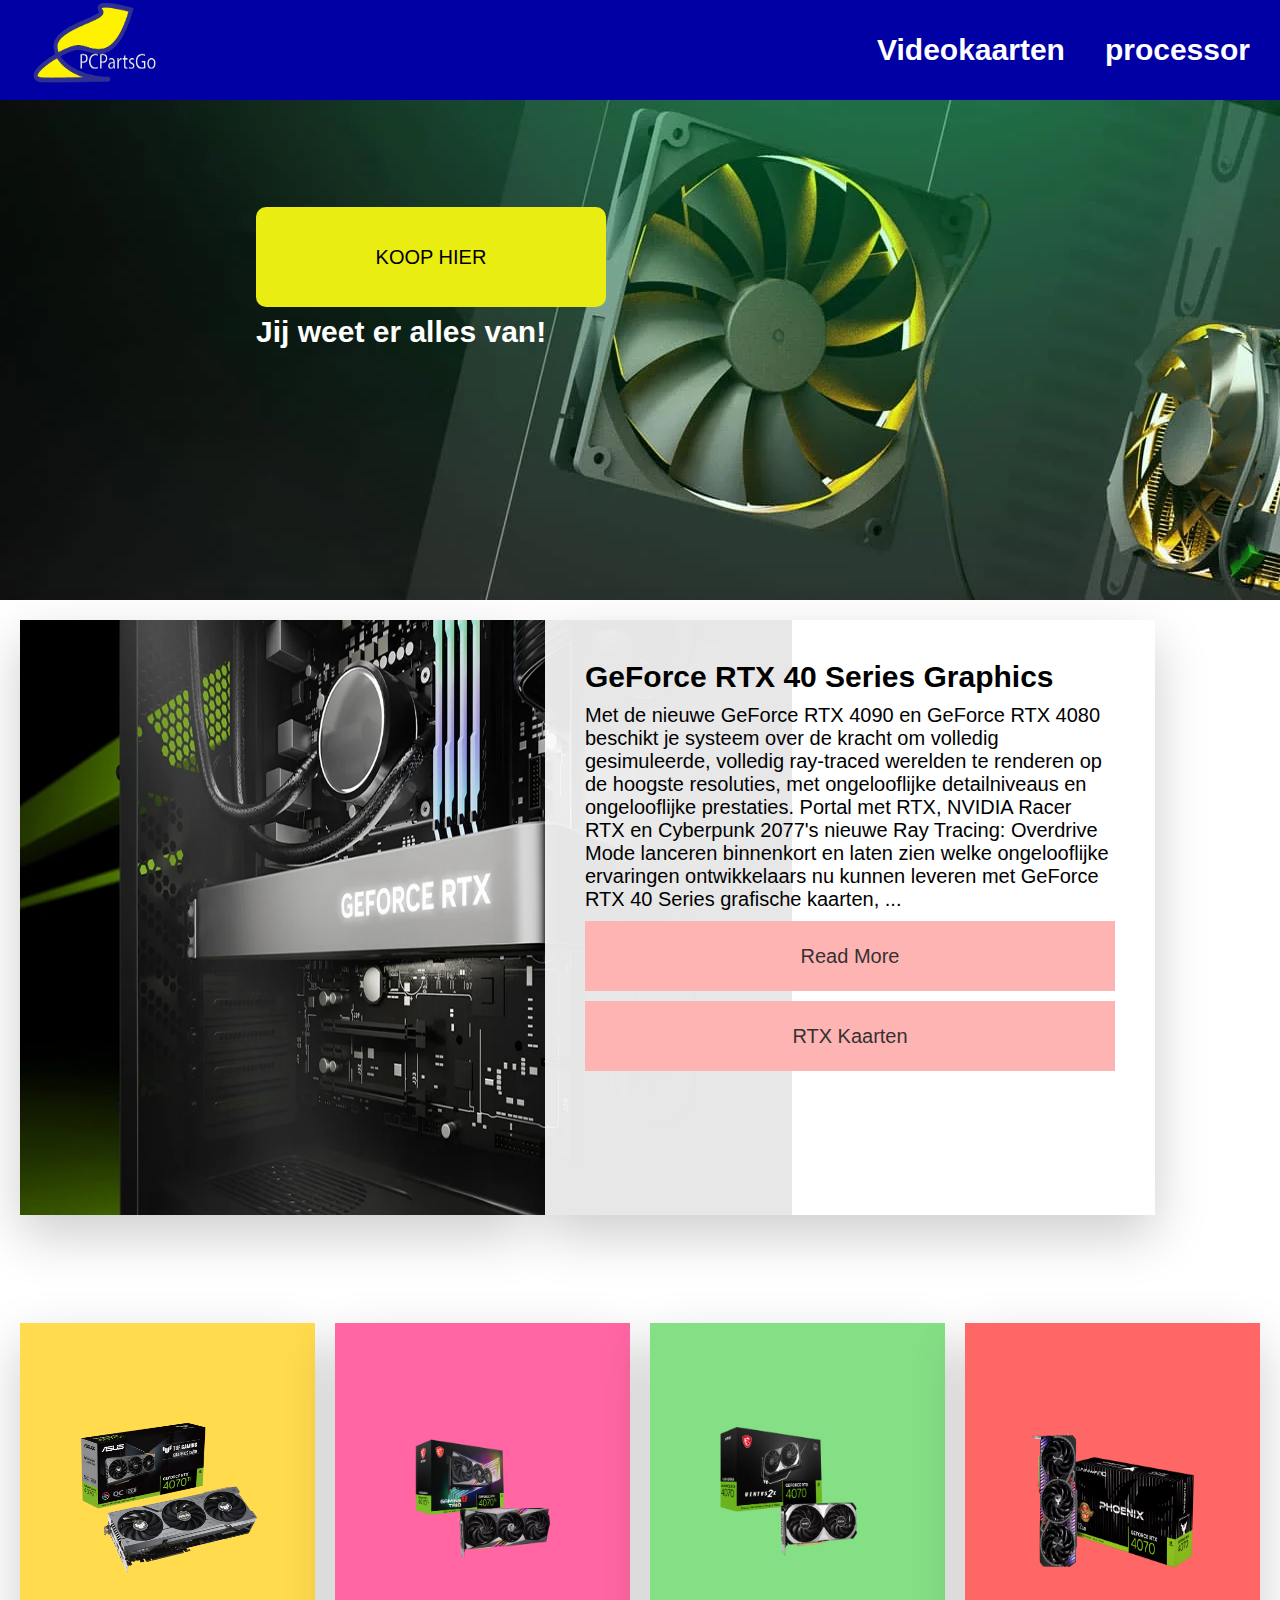
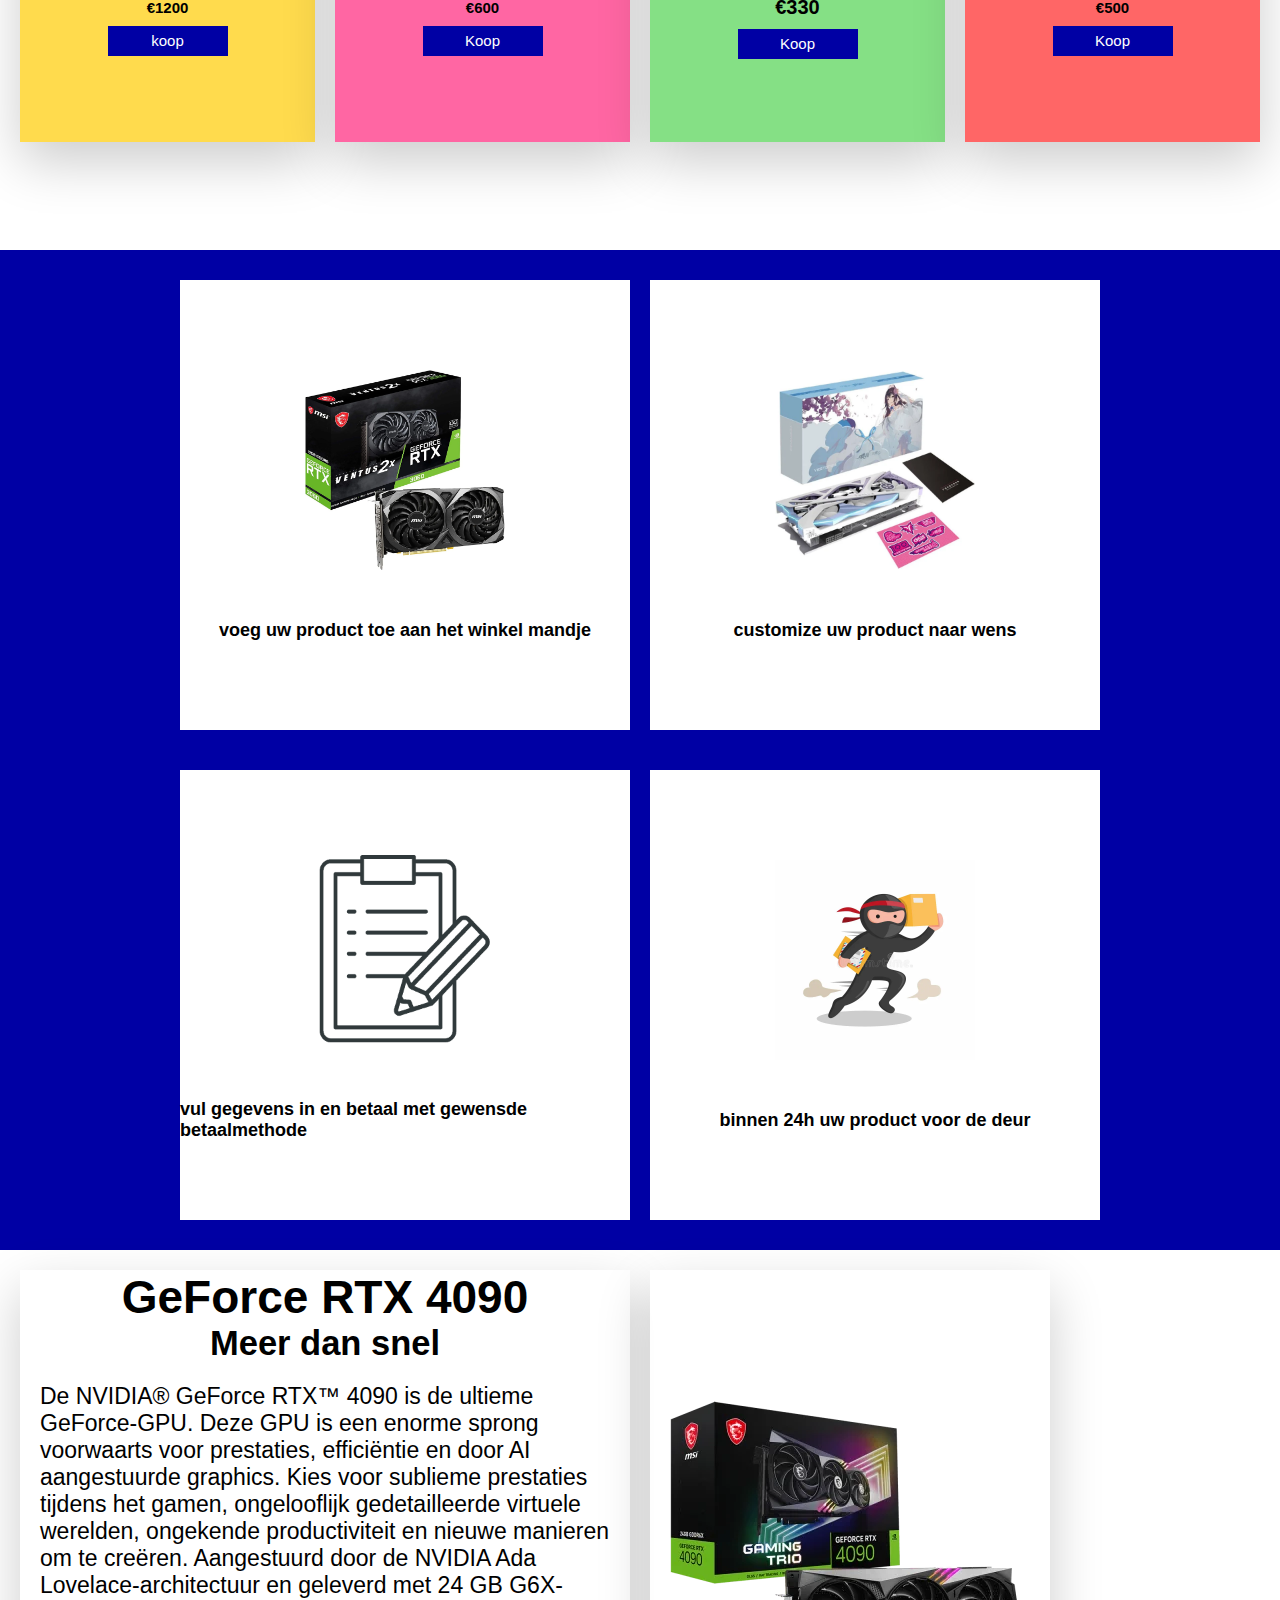
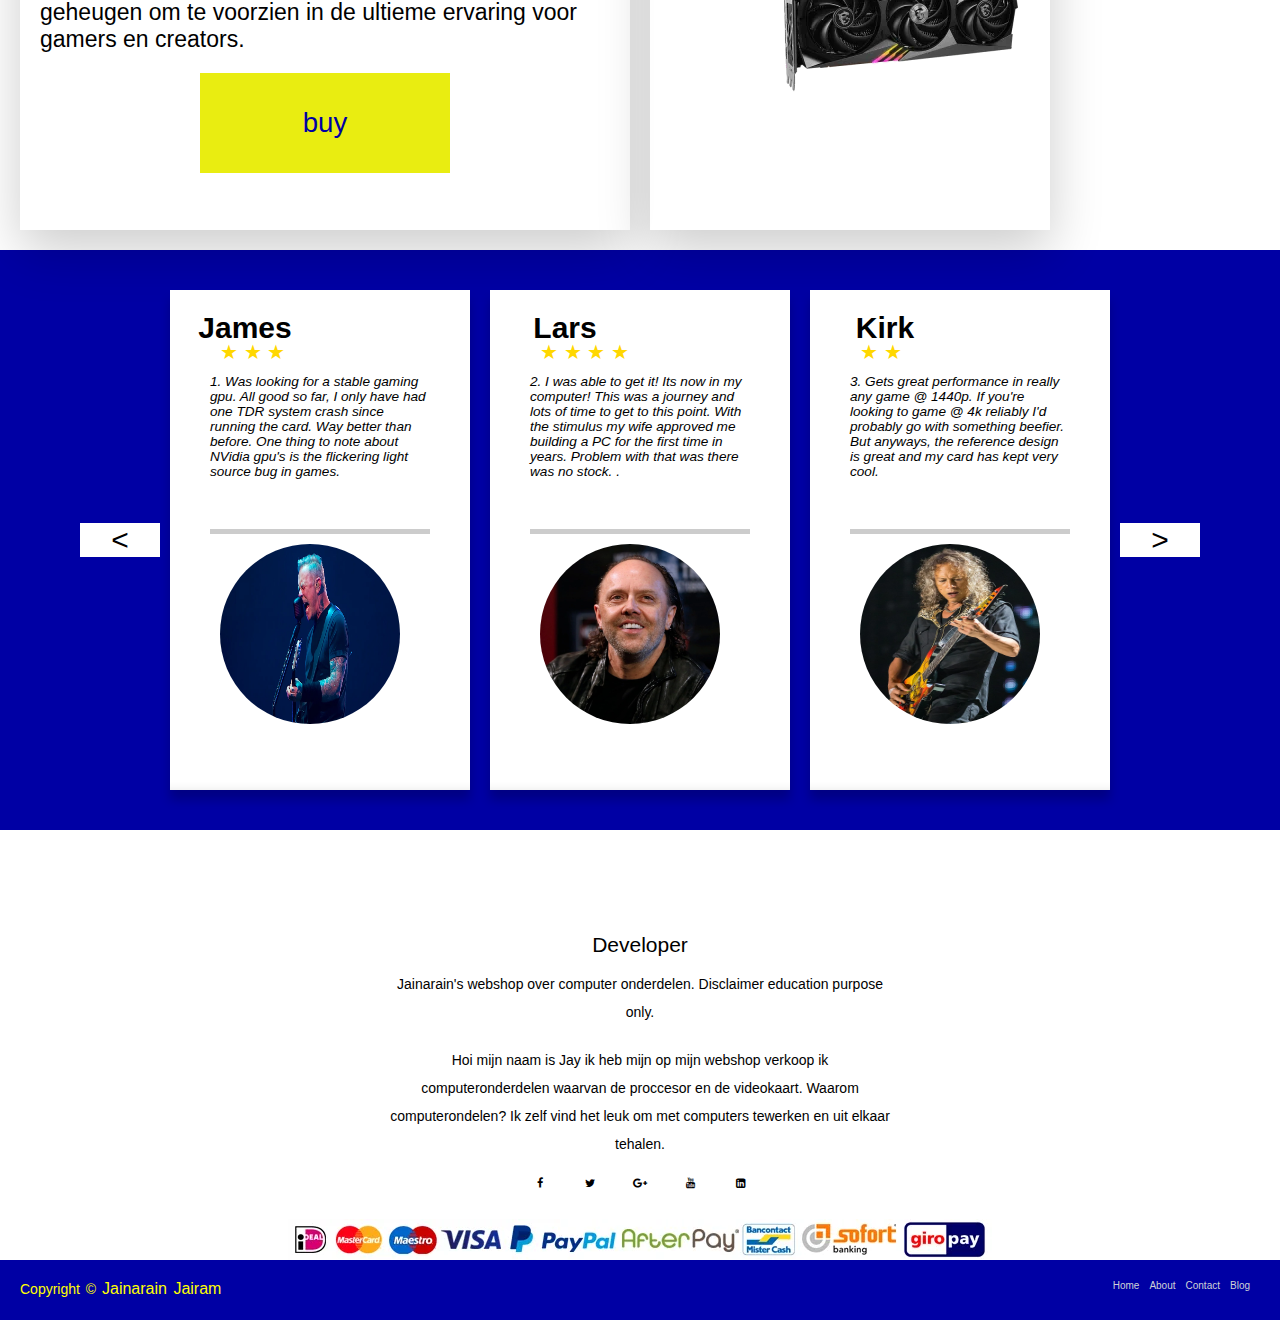
<file: index.html>
<!DOCTYPE html>
<html lang="en">
<head>
    <meta charset="UTF-8">
    <meta http-equiv="X-UA-Compatible" content="IE=edge">
    <meta name="viewport" content="width=device-width, initial-scale=1.0">
    <link rel="stylesheet" href="https://cdnjs.cloudflare.com/ajax/libs/font-awesome/4.7.0/css/font-awesome.min.css">
    <link rel="stylesheet" href="css/style.css">
    <script src="js/main.js" defer></script>
    <title>Pc Parts</title>
    <link rel="icon" type="images/x-icon" href="img/uxd-Jay-Jairam.png" />
</head>

<body>
    <header class="header">
        <img class="logo" src="img/uxd-Jay-Jairam.png" alt="logo van het bedrijf">
        <div class="ProductPagina">
           <a href="product1.html"> <h2 class="headertext">  Videokaarten</h2> </a>
            <a href="product2.html"> <h2 class="headertext">  processor</h2> </a>
        </div>
    </header>
    <!--hero sectoin-->
    <main>
        <section class="Section1">
            <h2 class="slogan">Jij weet er alles van!</h2>
             <a class="Herosection--button" href="product1.html"><button class="knopSection1">KOOP HIER</button></a>
        </section>
        <!--section-->
        <ul class="cards">
            <li class="card card--first">
                <img src="img/geforce-rtx-4070-ti-out-january-5-ogimage.webp" alt="">
            </li>
            <li class="card card--second">
                <h2>GeForce RTX 40 Series Graphics</h2>
                <p class="text">
                    Met de nieuwe GeForce RTX 4090 en GeForce RTX 4080 beschikt je systeem over de kracht om volledig gesimuleerde,    
                    volledig ray-traced werelden te renderen op de hoogste resoluties, 
                    met ongelooflijke detailniveaus en ongelooflijke prestaties. 
                    Portal met RTX, NVIDIA Racer RTX en Cyberpunk 2077's nieuwe Ray Tracing: 
                    Overdrive Mode lanceren binnenkort en laten zien welke ongelooflijke ervaringen ontwikkelaars nu kunnen leveren met GeForce RTX 40 Series grafische kaarten,<span class="dots"> ...</span>
                    <span class="moreText">
                        Ada maakt ook nieuwe functies mogelijk die uw ervaring verder verbeteren:
                        NVIDIA DLSS 3 vermenigvuldigt framesnelheden met behulp van de nieuwe Optical Flow Accelerator;
                        Met NVIDIA RTX Remix kun je eenvoudig ongelooflijke mods maken met ray tracing en DLSS voor klassieke games,
                        zoals Portal met RTX; Shader Execution Reordering brengt een revolutie teweeg in ray-traced rendering;
                        AV1 dubbele encoders versnellen video-export tot 2x,
                        en de kwaliteit van livestreams en videogesprekken aanzienlijk verbeteren.</span
                    >
                </p>
                <button class="read-more-btn">Read More</button>
       
                <button  onclick="location.href='product1.html'">RTX Kaarten</button> 
                <!--section1-->
            </li>
            <li class="card card-main card--third">
                <img class="imgshowcase" src="img/png/gpu-1-6481a11ccdd15.webp" alt="">
                <h2>€1200</h2>  
                <a href="product1.html">koop</a>
            </li>
            <li class="card card-main card--fourth">
                <img class="imgshowcase" src="img/png/gpu-2-6481a11cd7ca1.webp" alt="">
                <h2>€600</h2>
                <a href="product1.html">Koop</a>
            </li>
            <li class="card card-main card--fith">
                <img class="imgshowcase" src="img/png/gpu-3-6481a11e3af18.webp" alt="">
                <h1>€330</h1>
                <a href="product1.html">Koop</a>
            </li>
            <li class="card card-main card--six">
                <img class="imgshowcase" src="img/png/gpu-4-6481a11e7ad5d.webp" alt="">
                <h2>€500</h2>
                <a href="product1.html">Koop</a>
            </li>

        </ul>
        <!--section 2-->
        <ul class="Section2">
            <li class="stappen ">
                <img src="img/Nvidia/gpu1.webp" alt="">
                <h2>voeg uw product toe aan het winkel mandje</h2>
            </li>
            <li class="stappen ">
                <img src="img/shopping.webp" alt="">
                <h2>customize uw product naar wens</h2>
            </li>
            <li class="stappen ">
                <img src="img/formulieren.webp" alt="">
                <h2>vul gegevens in en betaal met gewensde betaalmethode</h2>
            </li>
            <li class="stappen">
                <img src="img/pakket.webp" alt="">
                <h2>binnen 24h uw product voor de deur</h2>
            </li>
        </ul>

        <!--section3-->
        <ul class="Section3">
            <li class="card card--first2">
                <h1>GeForce RTX 4090</h1>
                <h2>Meer dan snel</h2>
                <p>De NVIDIA® GeForce RTX™ 4090 is de ultieme GeForce-GPU. 
                    Deze GPU is een enorme sprong voorwaarts voor prestaties, 
                    efficiëntie en door AI aangestuurde graphics. 
                    Kies voor sublieme prestaties tijdens het gamen, 
                    ongelooflijk gedetailleerde virtuele werelden, 
                    ongekende productiviteit en nieuwe manieren om te creëren. 
                    Aangestuurd door de NVIDIA Ada Lovelace-architectuur en geleverd met 24 GB G6X-geheugen om te voorzien in de ultieme ervaring voor gamers en creators.
                </p>
                <a class="buy--button" href="productenpagina.html">buy</a>
            </li>

            <li class="card card--second2">
                <img src="img/Nvidia/nvidia2.webp" alt="">
            </li>
        </ul>

        <!--reviews-->
        <section class="Section4">
            <button class="arrow"><</button>
            <ul class="reviews">
                <li class="review">
                    <figure class="quote">
                        <h2>James</h2>
                    </figure>
                    <section class="stars">
                        &#9733;
                        &#9733;
                        &#9733;
                    </section>
                    <p>1. Was looking for a stable gaming gpu. All good so far, 
                        I only have had one TDR system crash since running the card.
                         Way better than before. One thing to note about NVidia gpu's is the flickering light source bug in games. 
                       </p>
                        <img class="reviewimg" src="img/profilepics/james.webp" alt="">
                </li>
                <li class="review">
                    <figure class="quote">
                        <h2>Lars</h2>
                    </figure>
                    <section class="stars">
                        &#9733;
                        &#9733;
                        &#9733;
                        &#9733;
                    </section>
                    <p>2. I was able to get it! Its now in my computer!
                        This was a journey and lots of time to get to this point. 
                        With the stimulus my wife approved me building a PC for the first time in years. 
                        Problem with that was there was no stock. 
                        .</p>
                        <img class="reviewimg" src="img/profilepics/lars.webp" alt="">
                </li>
                <li class="review">
                    <figure class="quote">
                        <h2>Kirk</h2>
                    </figure>
                    <section class="stars">
                        &#9733;
                        &#9733;
                    </section>
                    <p>3. Gets great performance in really any game @ 1440p. 
                        If you're looking to game @ 4k reliably I'd probably go with something beefier. But anyways, 
                        the reference design is great and my card has kept very cool.
                    </p>
                        <img class="reviewimg" src="img/profilepics/kirk.webp" alt="">
                </li>
    
                <li class="review">
                    <figure class="quote">
                        <h2>Kurt</h2>
                    </figure>
                    <section class="stars">
                        &#9733;
                        &#9733;
                        &#9733;
                        &#9733;
                        &#9733;
                    </section>
                    <p>4. This card is perfect for 1440p 144hz AND is at MSRP, 
                        which is a huge plus in these times with gpu shortages and such. 
                        The card is sleek and simple with the metal around the sides and built extremely.
                        . 
                    </p>
                        <img class="reviewimg" src="img/profilepics/kurt.webp" alt="">
                </li>
                <li class="review">
                    <figure class="quote">
                        <h2>Robert</h2>
                    </figure>
                    <section class="stars">
                        &#9733;
                        &#9733;
                    </section>
                    <p>5. Camped out overnight for this card but I came up short by about two people ahead of me, 
                        had to default to the 3070Ti instead as they had gotten quite a few of those in.  
                      </p>
                        <img class="reviewimg" src="img/profilepics/Robert-Trujillo.webp" alt="">
                </li>
                <li class="review">
                    <figure class="quote">
                        <h2>Slash</h2>
                    </figure>
                    <section class="stars">
                        &#9733;
                        &#9733;
                        &#9733;
                        &#9733;
                    </section>
                    <p>6. Amazing performance when paired up with an Intel i7-8700k. 
                        Sold my 980TI and bought the RTX 3070 at original retail price. 
                        Playing on an Acer Predator monitor at 1080p with Gsync. 
                        All my games can now be played at max settings with high refresh rate.
                    </p>
                        <img class="reviewimg" src="img/profilepics/slash.webp" alt="">
                </li>
    
            </ul>
            <button class="arrow">></button>
        </section>

    </main>
    <!--footer-->
    <footer>
        <div class="footer-content">
            <h3>Developer</h3>
            <p>Jainarain's webshop over computer onderdelen. Disclaimer education purpose only.</p>
            <p> Hoi mijn naam is Jay ik heb mijn op mijn webshop verkoop ik computeronderdelen waarvan de proccesor en de videokaart.
                Waarom computerondelen? 
                Ik zelf vind het leuk om met computers tewerken en uit elkaar tehalen. 
            </p>
                
           <ul class="socials">
                <li><a href="https://www.youtube.com/watch?v=dQw4w9WgXcQ&ab_channel=RickAstley"><i class="fa fa-facebook"></i></a></li>
                <li><a href="https://medal.tv/games/r6-siege/clips/1dRNY3slFJ2bwh/tKqtXc2v0fFy?invite=cr-MSxUR0YsMTc0ODU5NjQ2LA"><i class="fa fa-twitter"></i></a></li>
                <li><a href="https://medal.tv/games/r6-siege/clips/1cJCc4dF8Z0hos/doGFcUSfWM48?invite=cr-MSxQaGUsMTc0ODU5NjQ2LA"><i class="fa fa-google-plus"></i></a></li>
                <li><a href="https://medal.tv/games/r6-siege/clips/1bKU8XkHYkOKnt/Jrxw6ZzQ3rCW?invite=cr-MSx6RFYsMTc0ODU5NjQ2LA"><i class="fa fa-youtube"></i></a></li>
                <li><a href="https://medal.tv/games/csgo/clips/19RfrI3jpZrZHB/x6uZ1xe3pAqc?invite=cr-MSxmVTIsMTc0ODU5NjQ2LA"><i class="fa fa-linkedin-square"></i></a></li>
            </ul>
            <img src="img/betaalgegevensn.webp" alt="">
            
        </div>
        <div class="footer-bottom">
            <p>copyright © <a href="#">Jainarain Jairam </a>  </p>
                    <div class="footer-menu">
                      <ul class="f-menu">
                        <li><a href="index.html">Home</a></li>
                        <li><a href="https://www.youtube.com/watch?v=dQw4w9WgXcQ">About</a></li>
                        <li><a href="https://medal.tv/games/csgo/clips/19RfrI3jpZrZHB/x6uZ1xe3pAqc?invite=cr-MSxmVTIsMTc0ODU5NjQ2LA">Contact</a></li>
                        <li><a href="https://medal.tv/games/r6-siege/clips/1bKU8XkHYkOKnt/Jrxw6ZzQ3rCW?invite=cr-MSx6RFYsMTc0ODU5NjQ2LA">Blog</a></li>
                      </ul>
                    </div>
        </div>

    </footer>  
</body>

</html>
</file>
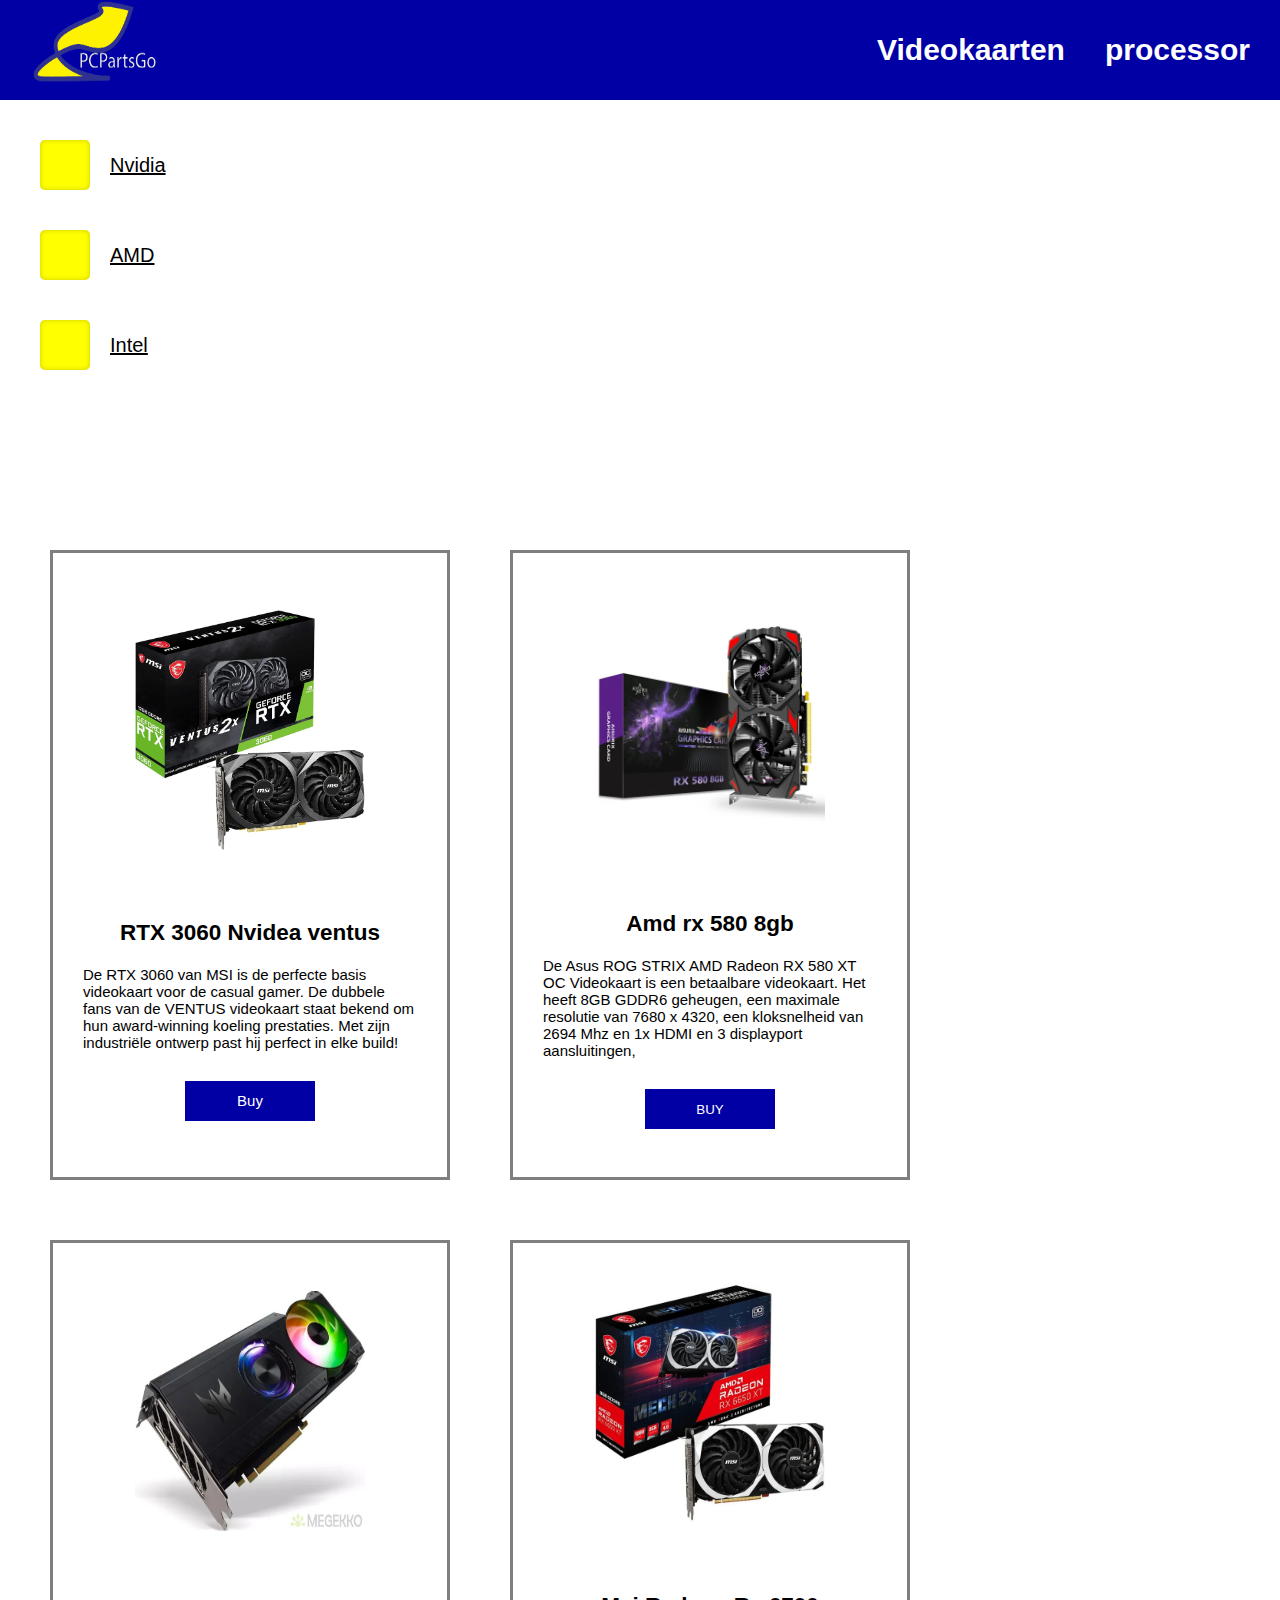
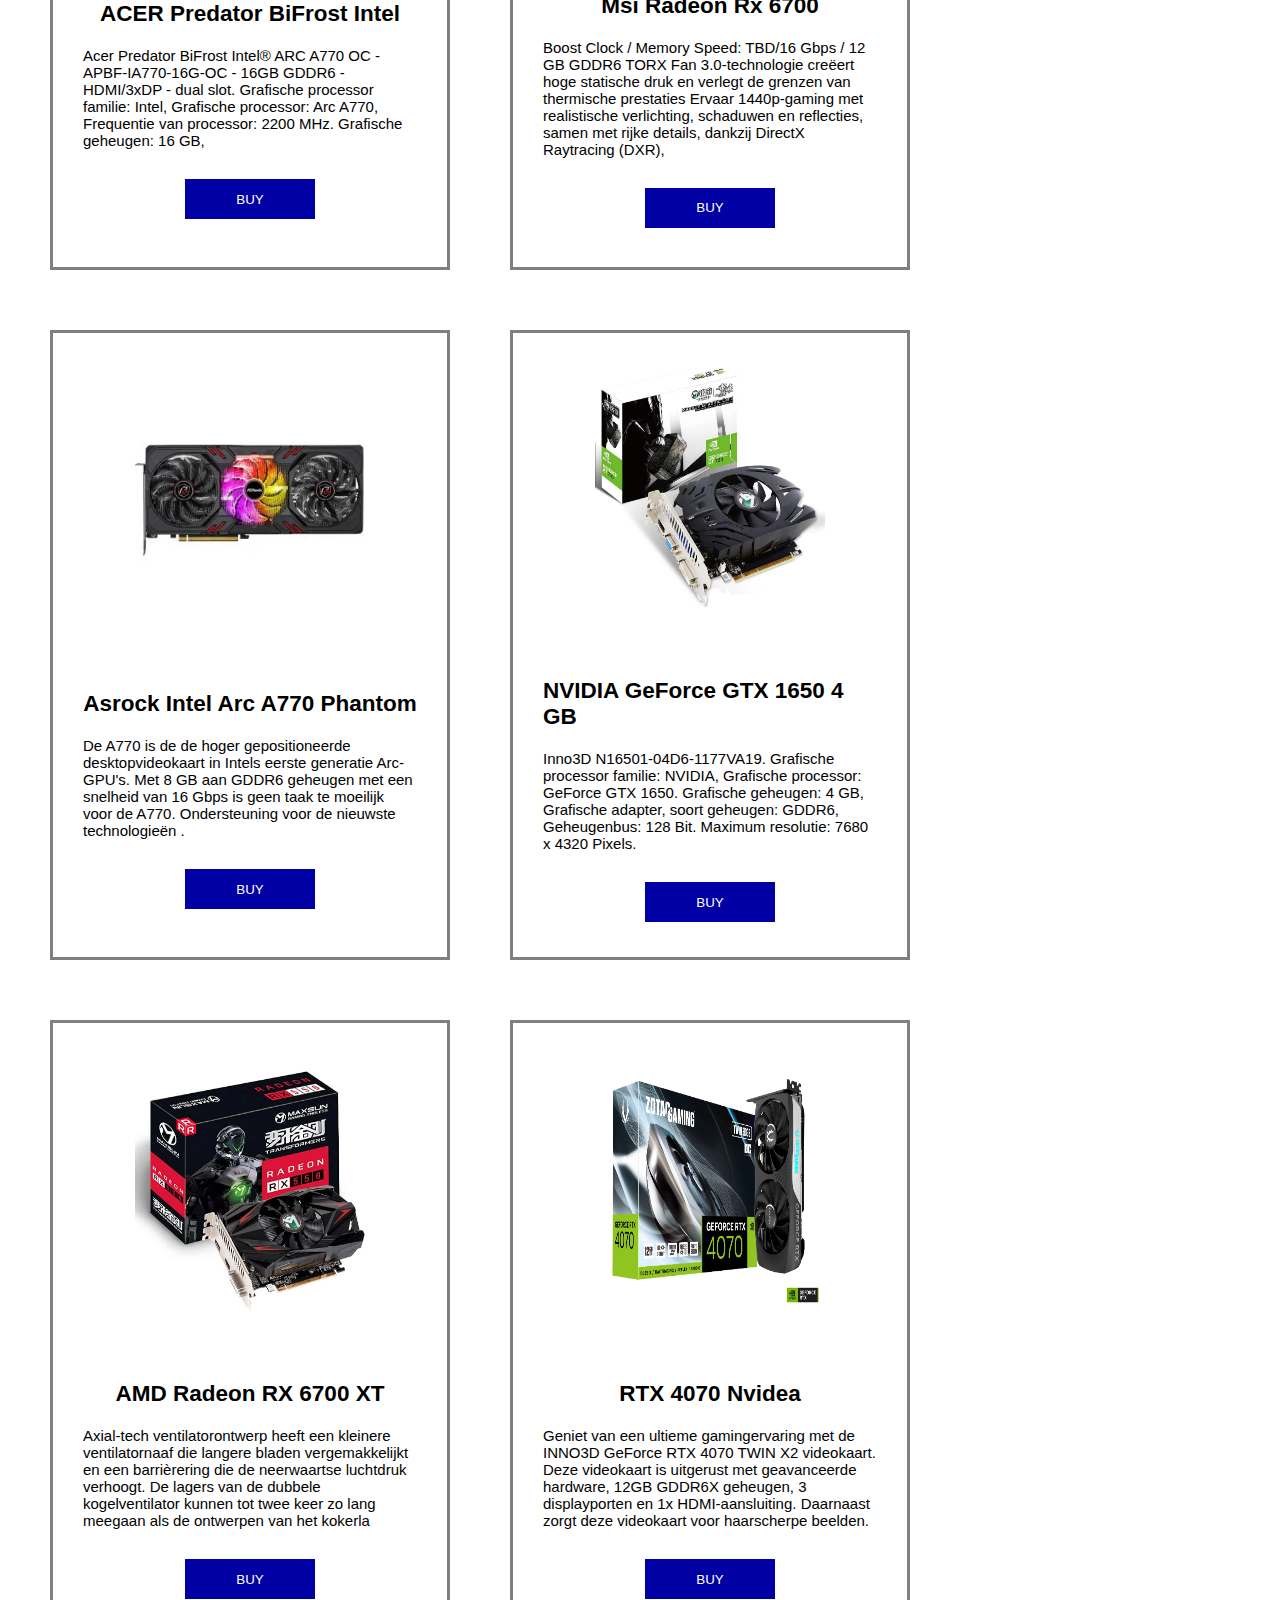
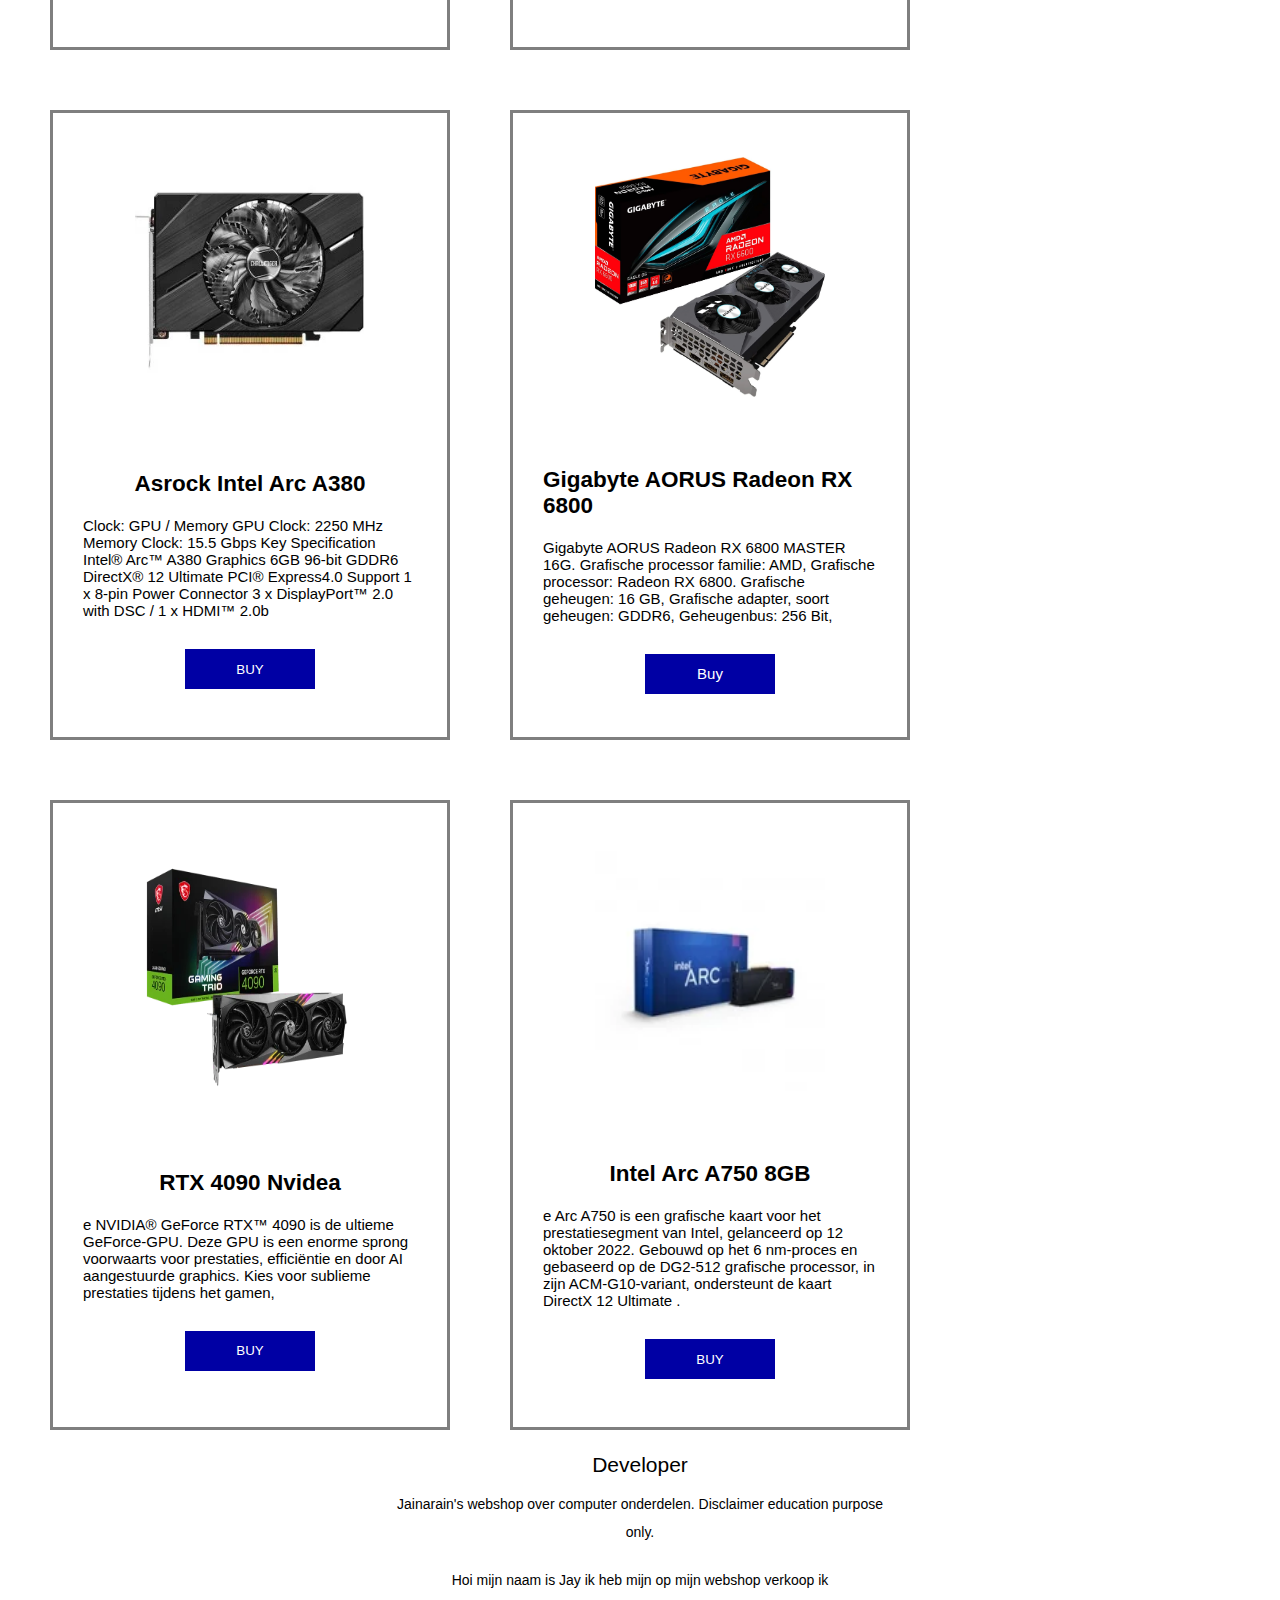
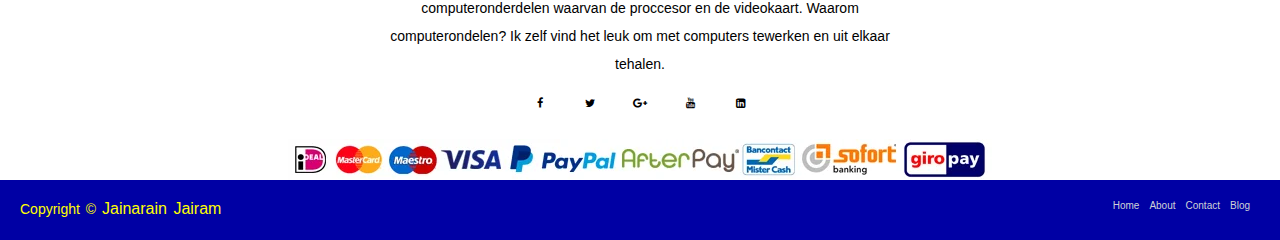
<file: product1.html>
<!DOCTYPE html>
<html lang="en">

<head>
    <meta charset="UTF-8">
    <meta http-equiv="X-UA-Compatible" content="IE=edge">
    <meta name="viewport" content="width=device-width, initial-scale=1.0">
    <link rel="stylesheet" href="https://cdnjs.cloudflare.com/ajax/libs/font-awesome/4.7.0/css/font-awesome.min.css">
    <link rel="stylesheet" href="css/style.css">
    <script src="js/filter.js" defer></script>
    <title>Videokaarten</title>
    <link rel="icon" type="images/x-icon" href="img/uxd-Jay-Jairam.png" />
</head>

<body>
    <header class="header">
        <a href="index.html"><img class="logo" src="img/uxd-Jay-Jairam.png" alt="logo van het bedrijf"></a>
        <div class="ProductPagina">
            <a href="product1.html">
                <h2 class="headertext"> Videokaarten</h2>
            </a>
            <a href="product2.html">
                <h2 class="headertext">processor</h2>
            </a>
        </div>
    </header>
    <!--Filter -->
    <main>
        <section class="inputs">
            <div>
                <input id="checkbox-Nvidia" type="checkbox" class="filter">
                <label for="checkbox-Nvidia" class="label">Nvidia</label>
            </div>

            <div>
                <input id="checkbox-AMD" type="checkbox" class="filter">
                <label for="checkbox-AMD" class="label">AMD</label>
            </div>

            <div>
                <input id="checkbox-Intel" type="checkbox" class="filter">
                <label for="checkbox-Intel" class="label">Intel</label>
            </div>
        </section>
        <!--producten-->
        <ul class="Videocards">
            <li class="videocard" data-category="Nvidia">
                <img src="img/Nvidia/gpu1.webp" alt="">
                <h2>RTX 3060 Nvidea ventus</h2>
                <p>De RTX 3060 van MSI is de perfecte basis videokaart voor de casual gamer.
                    De dubbele fans van de VENTUS videokaart staat bekend om hun award-winning koeling prestaties.
                    Met zijn industriële ontwerp past hij perfect in elke build!
                </p>
                <a href="productenpagina.html">Buy</a>
            </li>

            <li class="videocard" data-category="AMD">
                <img src="img/amd-gpu/amd3.webp" alt="">
                <h2>Amd rx 580 8gb</h2>
                <p>De Asus ROG STRIX AMD Radeon RX 580 XT OC Videokaart is een betaalbare videokaart.
                    Het heeft 8GB GDDR6 geheugen, een maximale resolutie van 7680 x 4320,
                    een kloksnelheid van 2694 Mhz en 1x HDMI en 3 displayport aansluitingen,
                </p>
                <button>BUY</button>
            </li>
            <li class="videocard" data-category="Intel">
                <img src="img/intel/intel2.webp" alt="">
                <h2>ACER Predator BiFrost Intel </h2>
                <p>Acer Predator BiFrost Intel® ARC A770 OC - APBF-IA770-16G-OC - 16GB GDDR6 - HDMI/3xDP - dual slot.
                    Grafische processor familie: Intel, Grafische processor: Arc A770, Frequentie van processor: 2200
                    MHz.
                    Grafische geheugen: 16 GB,
                </p>
                <button>BUY</button>
            </li>
            <li class="videocard" data-category="AMD">
                <img src="img/amd-gpu/amdgpu2.webp" alt="">
                <h2>Msi Radeon Rx 6700</h2>
                <p> Boost Clock / Memory Speed: TBD/16 Gbps / 12 GB GDDR6
                    TORX Fan 3.0-technologie creëert hoge statische druk en verlegt de grenzen van thermische prestaties
                    Ervaar 1440p-gaming met realistische verlichting, schaduwen en reflecties, samen met rijke details,
                    dankzij DirectX Raytracing (DXR),
                </p>
                <button>BUY</button>
            </li>
            <li class="videocard" data-category="Intel">
                <img src="img/intel/intel3.webp" alt="">
                <h2>Asrock Intel Arc A770 Phantom </h2>
                <p>De A770 is de de hoger gepositioneerde desktopvideokaart in Intels eerste generatie Arc-GPU's.
                    Met 8 GB aan GDDR6 geheugen met een snelheid van 16 Gbps is geen taak te moeilijk voor de A770.
                    Ondersteuning voor de nieuwste technologieën .
                </p>
                <button>BUY</button>
            </li>
            <li class="videocard" data-category="Nvidia">
                <img src="img/Nvidia/gpu3.webp" alt="">
                <h2> NVIDIA GeForce GTX 1650 4 GB </h2>
                <p>Inno3D N16501-04D6-1177VA19. Grafische processor familie: NVIDIA, Grafische processor: GeForce GTX
                    1650.
                    Grafische geheugen: 4 GB, Grafische adapter,
                    soort geheugen: GDDR6, Geheugenbus: 128 Bit. Maximum resolutie: 7680 x 4320 Pixels.
                </p>
                <button>BUY</button>
            </li>
            <li class="videocard" data-category="AMD">
                <img src="img/amd-gpu/amdgpu4.webp" alt="">
                <h2>AMD Radeon RX 6700 XT</h2>
                <p>Axial-tech ventilatorontwerp heeft een kleinere ventilatornaaf die langere bladen vergemakkelijkt en
                    een barrièrering die de neerwaartse luchtdruk verhoogt.
                    De lagers van de dubbele kogelventilator kunnen tot twee keer zo lang meegaan als de ontwerpen van
                    het kokerla
                </p>
                <button>BUY</button>
            </li>
            <li class="videocard" data-category="Nvidia">
                <img src="img/Nvidia/gpunvidia4.webp" alt="">
                <h2>RTX 4070 Nvidea</h2>
                <p>Geniet van een ultieme gamingervaring met de INNO3D GeForce RTX 4070 TWIN X2 videokaart.
                    Deze videokaart is uitgerust met geavanceerde hardware, 12GB GDDR6X geheugen, 3 displayporten en 1x
                    HDMI-aansluiting.
                    Daarnaast zorgt deze videokaart voor haarscherpe beelden.
                </p>
                <button>BUY</button>
            </li>
            <li class="videocard" data-category="Intel">
                <img src="img/intel/intel4.webp" alt="">
                <h2>Asrock Intel Arc A380 </h2>
                <p>

                    Clock: GPU / Memory
                    GPU Clock: 2250 MHz
                    Memory Clock: 15.5 Gbps
                    Key Specification
                    Intel® Arc™ A380 Graphics
                    6GB 96-bit GDDR6
                    DirectX® 12 Ultimate
                    PCI® Express4.0 Support
                    1 x 8-pin Power Connector
                    3 x DisplayPort™ 2.0 with DSC / 1 x HDMI™ 2.0b

                </p>
                <button>BUY</button>
            </li>
            <li class="videocard" data-category="AMD">
                <img src="img/amd-gpu/gpu2.webp" alt="">
                <h2>Gigabyte AORUS Radeon RX 6800</h2>
                <p>Gigabyte AORUS Radeon RX 6800 MASTER 16G. Grafische processor familie: AMD, Grafische processor:
                    Radeon RX 6800. Grafische geheugen: 16 GB, Grafische adapter, soort geheugen: GDDR6, Geheugenbus:
                    256 Bit,
                </p>
                <a href="productenpagina2.html">Buy</a>
            </li>
            <li class="videocard" data-category="Nvidia">
                <img src="img/Nvidia/nvidia2.webp" alt="">
                <h2>RTX 4090 Nvidea</h2>
                <p>e NVIDIA® GeForce RTX™ 4090 is de ultieme GeForce-GPU. Deze GPU is een enorme sprong voorwaarts voor
                    prestaties,
                    efficiëntie en door AI aangestuurde graphics.
                    Kies voor sublieme prestaties tijdens het gamen,
                </p>
                <button>BUY</button>
            </li>
            <li class="videocard" data-category="Intel">
                <img src="img/intel/intelgpu.webp" alt="">
                <h2>Intel Arc A750 8GB</h2>
                <p>e Arc A750 is een grafische kaart voor het prestatiesegment van Intel,
                    gelanceerd op 12 oktober 2022. Gebouwd op het 6 nm-proces en gebaseerd op de DG2-512 grafische
                    processor,
                    in zijn ACM-G10-variant, ondersteunt de kaart DirectX 12 Ultimate .
                </p>
                <button>BUY</button>
            </li>
        </ul>
    </main>

    <!--footer-->
    <footer class="footer--footer">
        <div class="footer-content">
            <h3>Developer</h3>
            <p>Jainarain's webshop over computer onderdelen. Disclaimer education purpose only.</p>
            <p> Hoi mijn naam is Jay ik heb mijn op mijn webshop verkoop ik computeronderdelen waarvan de proccesor en de videokaart.
                Waarom computerondelen? 
                Ik zelf vind het leuk om met computers tewerken en uit elkaar tehalen. 
            </p>
                
           <ul class="socials">
                <li><a href="https://www.youtube.com/watch?v=dQw4w9WgXcQ&ab_channel=RickAstley"><i class="fa fa-facebook"></i></a></li>
                <li><a href="https://medal.tv/games/r6-siege/clips/1dRNY3slFJ2bwh/tKqtXc2v0fFy?invite=cr-MSxUR0YsMTc0ODU5NjQ2LA"><i class="fa fa-twitter"></i></a></li>
                <li><a href="https://medal.tv/games/r6-siege/clips/1cJCc4dF8Z0hos/doGFcUSfWM48?invite=cr-MSxQaGUsMTc0ODU5NjQ2LA"><i class="fa fa-google-plus"></i></a></li>
                <li><a href="https://medal.tv/games/r6-siege/clips/1bKU8XkHYkOKnt/Jrxw6ZzQ3rCW?invite=cr-MSx6RFYsMTc0ODU5NjQ2LA"><i class="fa fa-youtube"></i></a></li>
                <li><a href="https://medal.tv/games/csgo/clips/19RfrI3jpZrZHB/x6uZ1xe3pAqc?invite=cr-MSxmVTIsMTc0ODU5NjQ2LA"><i class="fa fa-linkedin-square"></i></a></li>
            </ul>
            <img src="img/betaalgegevensn.webp" alt="">
            
        </div>
        <div class="footer-bottom">
            <p>copyright © <a href="#">Jainarain Jairam </a>  </p>
                    <div class="footer-menu">
                      <ul class="f-menu">
                        <li><a href="index.html">Home</a></li>
                        <li><a href="https://www.youtube.com/watch?v=dQw4w9WgXcQ">About</a></li>
                        <li><a href="https://medal.tv/games/csgo/clips/19RfrI3jpZrZHB/x6uZ1xe3pAqc?invite=cr-MSxmVTIsMTc0ODU5NjQ2LA">Contact</a></li>
                        <li><a href="https://medal.tv/games/r6-siege/clips/1bKU8XkHYkOKnt/Jrxw6ZzQ3rCW?invite=cr-MSx6RFYsMTc0ODU5NjQ2LA">Blog</a></li>
                      </ul>
                    </div>
        </div>

    </footer>  


</body>

</html>
</file>
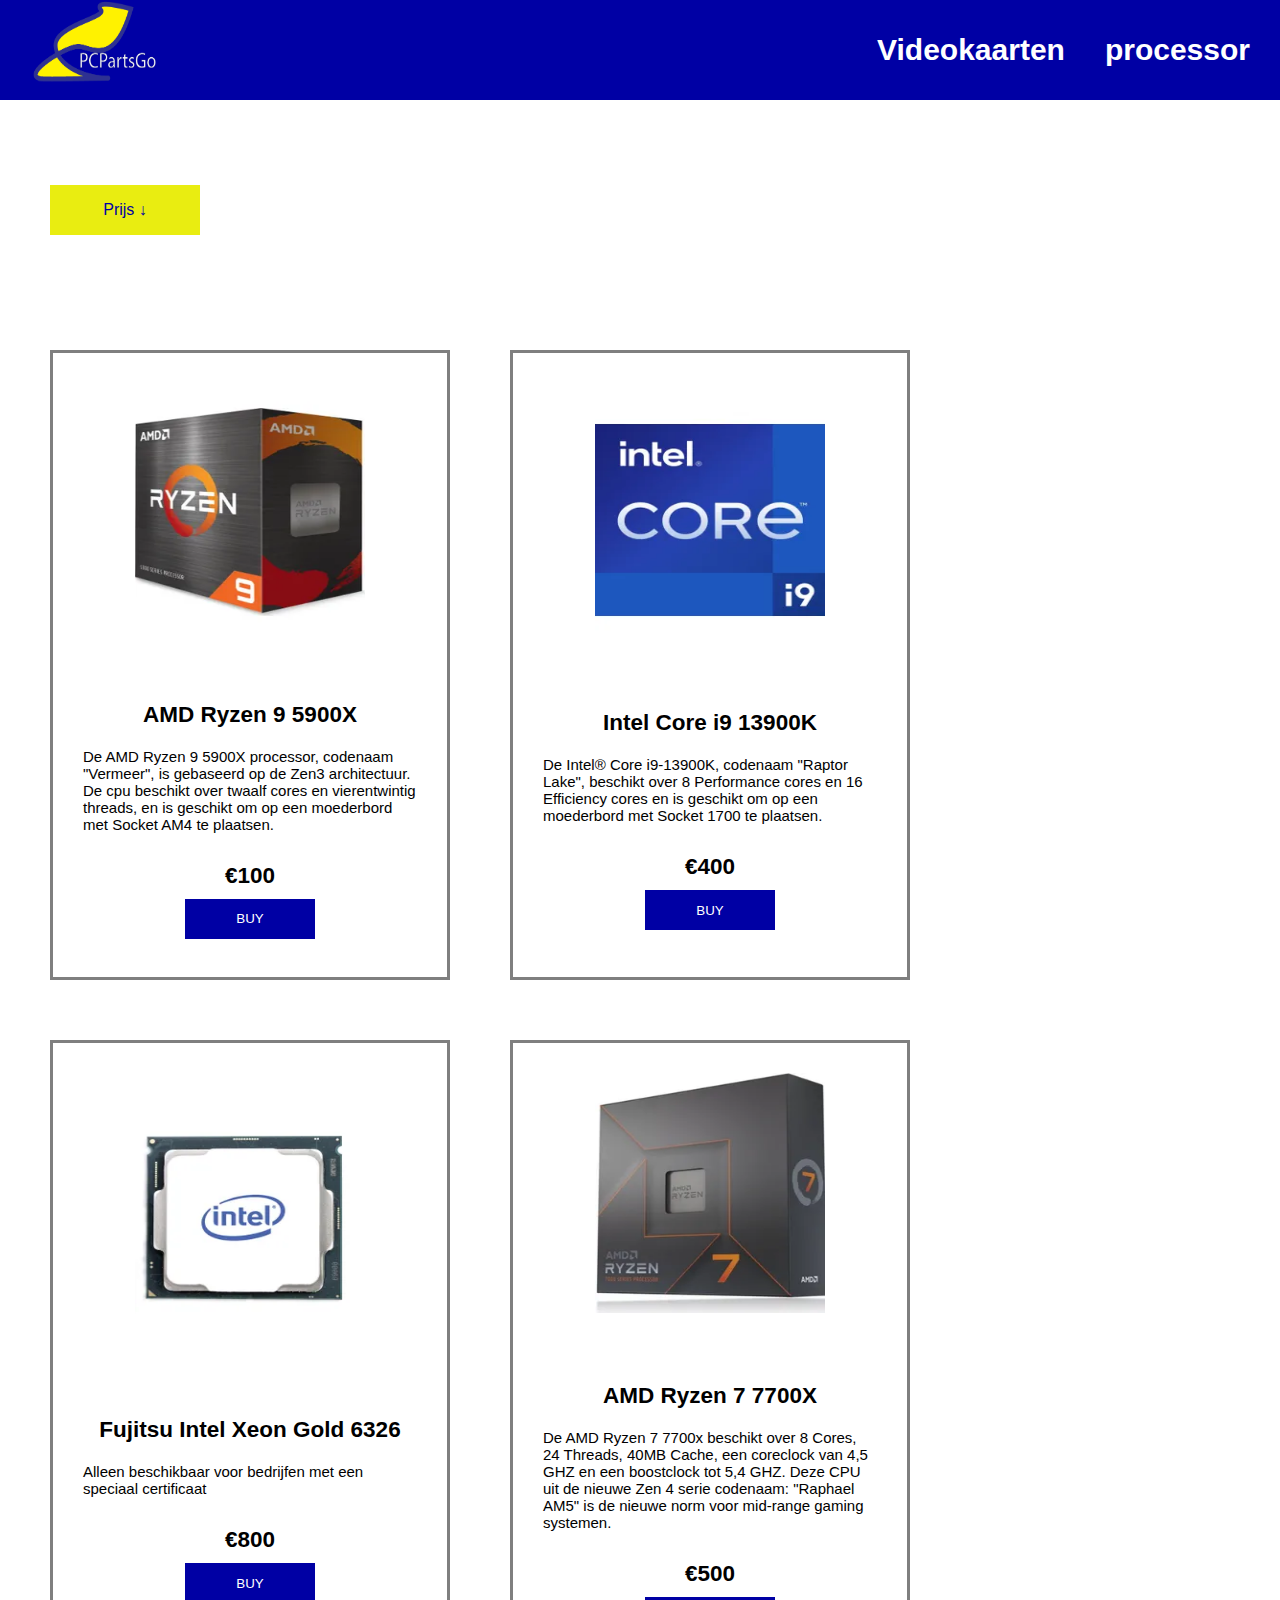
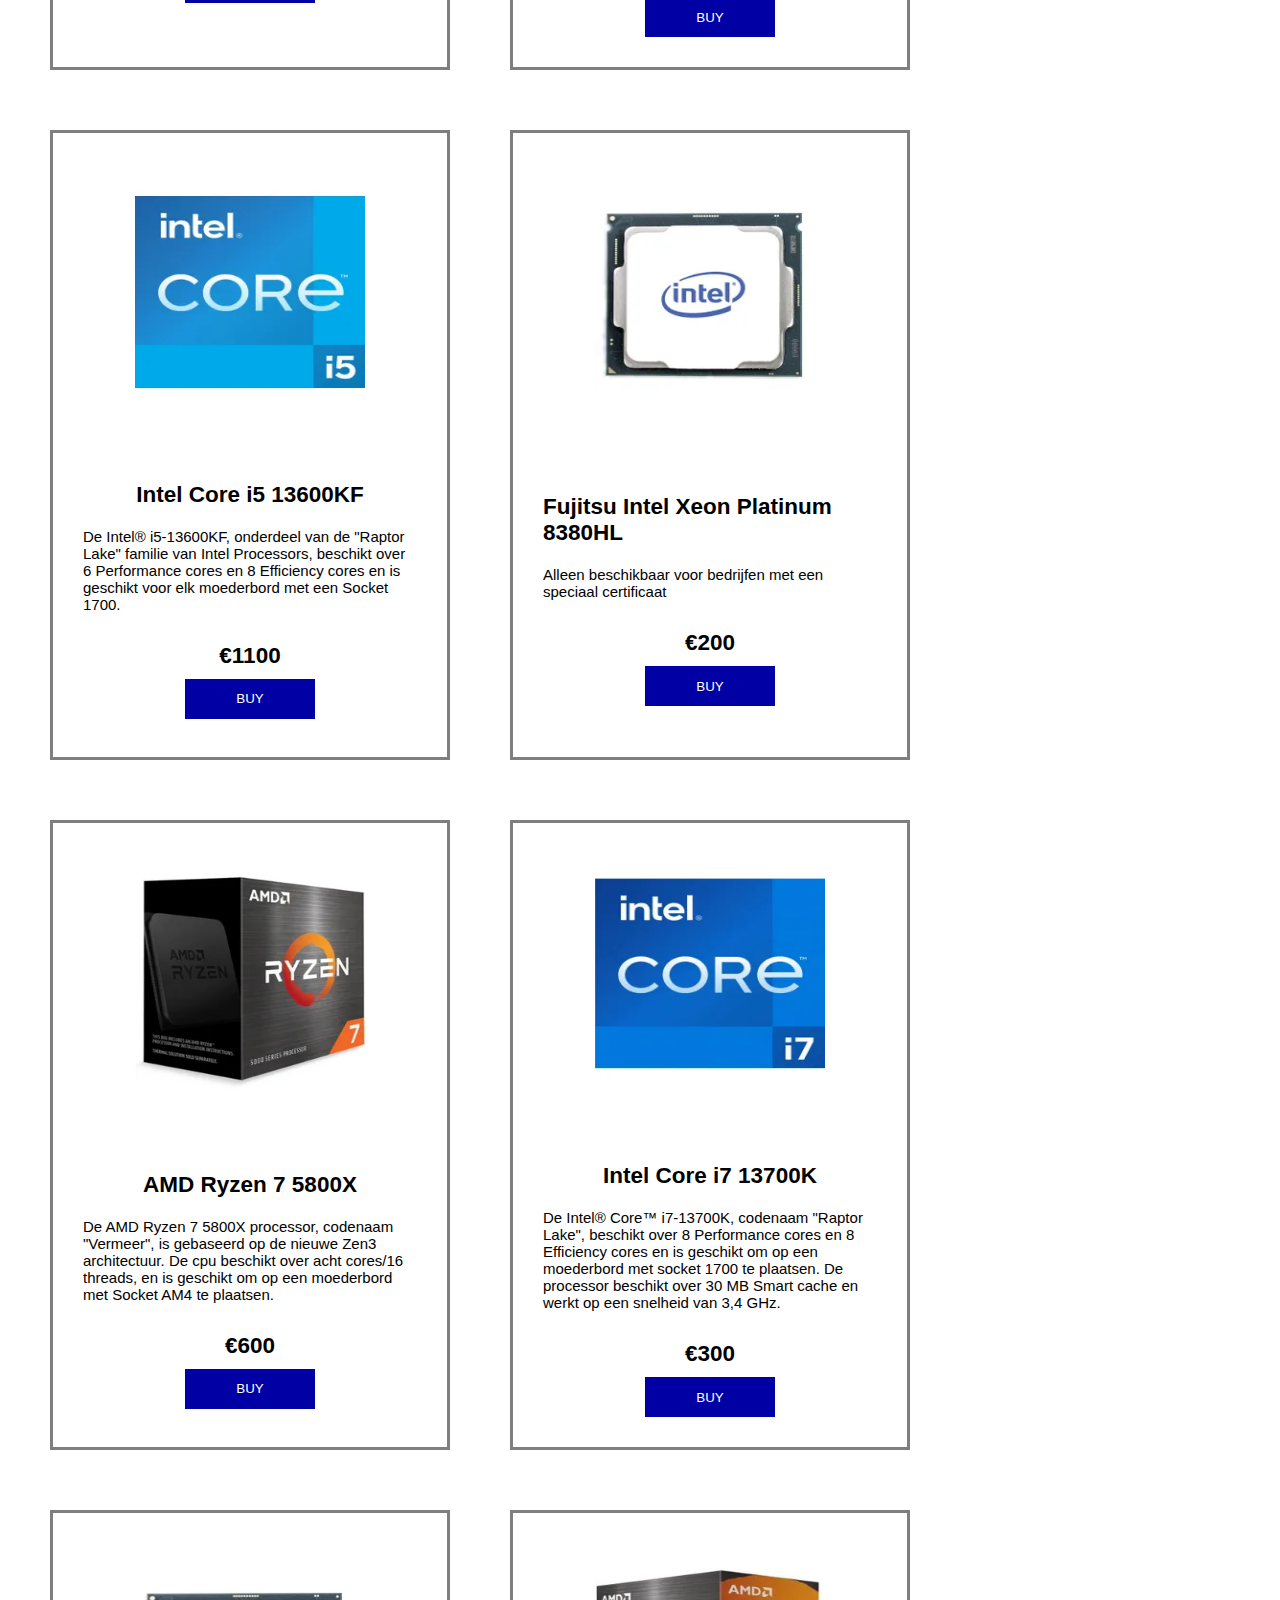
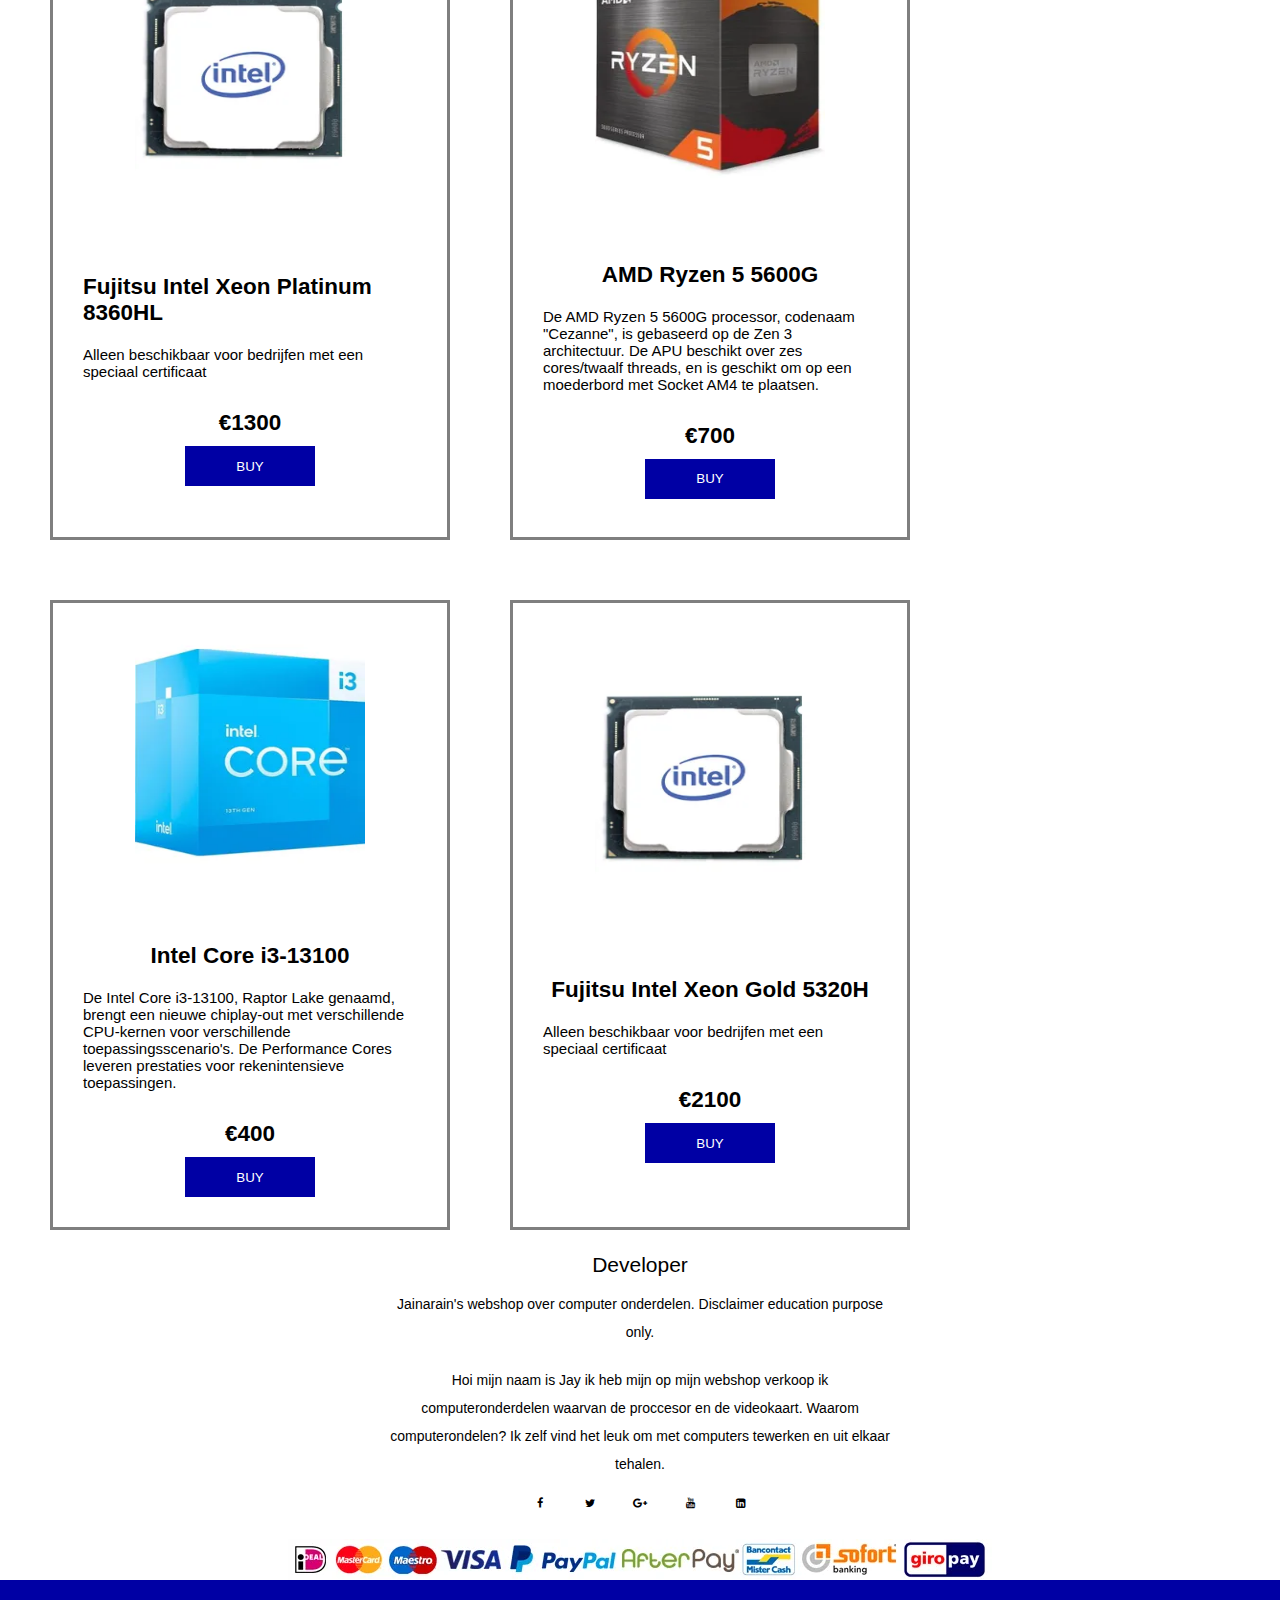
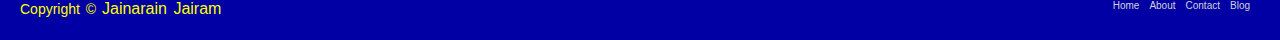
<file: product2.html>
<!DOCTYPE html>
<html lang="en">

<head>
    <meta charset="UTF-8">
    <meta http-equiv="X-UA-Compatible" content="IE=edge">
    <meta name="viewport" content="width=device-width, initial-scale=1.0">
    <link rel="stylesheet" href="https://cdnjs.cloudflare.com/ajax/libs/font-awesome/4.7.0/css/font-awesome.min.css">
    <link rel="stylesheet" href="css/style.css">
    <script src="js/dropdownfilter.js" defer></script>
    <title>Videokaarten</title>
    <link rel="icon" type="images/x-icon" href="img/uxd-Jay-Jairam.png" />
</head>

<body>
    <header class="header">
        <a href="index.html"><img class="logo" src="img/uxd-Jay-Jairam.png" alt="logo van het bedrijf"></a>
        <div class="ProductPagina">
            <a href="product1.html">
                <h2 class="headertext"> Videokaarten</h2>
            </a>
            <a href="product2.html">
                <h2 class="headertext">processor</h2>
            </a>
        </div>
    </header>

    <main>

        <!--Filter -->
        <section class="filter--dorpdown">
            <div class="dropdown">
                <button class="dropbtn">Prijs ↓ </button>
                <div class="dropdown-content">
                    <section class="inputs">
                        <div>
                            <input id="checkbox-Nvidia" type="checkbox" class="filter">
                            <label for="checkbox-Nvidia" class="label">€100-€400</label>
                        </div>

                        <div>
                            <input id="checkbox-AMD" type="checkbox" class="filter">
                            <label for="checkbox-AMD" class="label">€400-€800</label>
                        </div>

                        <div>
                            <input id="checkbox-Intel" type="checkbox" class="filter">
                            <label for="checkbox-Intel" class="label">over €800</label>
                        </div>
                    </section>
                </div>
            </div>
        </section>


        <!--producten-->
        <ul class="Videocards">
            <li class="videocard" data-category="Nvidia">
                <img src="img/cpu's/cpu--amd1.webp" alt="">
                <h2>AMD Ryzen 9 5900X</h2>
                <p>De AMD Ryzen 9 5900X processor, codenaam "Vermeer",
                    is gebaseerd op de Zen3 architectuur.
                    De cpu beschikt over twaalf cores en vierentwintig threads,
                    en is geschikt om op een moederbord met Socket AM4 te plaatsen.
                </p>
                <h2>€100</h2>
                <button>BUY</button>
            </li>

            <li class="videocard" data-category="AMD">
                <img src="img/cpu's/cpu--intel1.webp" alt="">
                <h2>Intel Core i9 13900K </h2>
                <p>De Intel® Core i9-13900K, codenaam "Raptor Lake",
                    beschikt over 8 Performance cores en 16 Efficiency cores en is geschikt
                    om op een moederbord met Socket 1700 te plaatsen.
                </p>
                <h2>€400</h2>
                <button>BUY</button>
            </li>
            <li class="videocard" data-category="Intel">
                <img src="img/cpu's/cpu--FuJitsu1.webp" alt="">
                <h2>Fujitsu Intel Xeon Gold 6326</h2>
                <p>
                    Alleen beschikbaar voor bedrijfen met een speciaal certificaat
                </p>
                <h2>€800</h2>
                <button>BUY</button>
            </li>
            <li class="videocard" data-category="AMD">
                <img src="img/cpu's/cpu--amd2.webp" alt="">
                <h2>AMD Ryzen 7 7700X </h2>
                <p>De AMD Ryzen 7 7700x beschikt over 8 Cores,
                    24 Threads, 40MB Cache, een coreclock van 4,5 GHZ en een boostclock tot 5,4 GHZ.
                    Deze CPU uit de nieuwe Zen 4 serie codenaam:
                    "Raphael AM5" is de nieuwe norm voor mid-range gaming systemen.
                </p>
                <h2>€500</h2>
                <button>BUY</button>
            </li>
            <li class="videocard" data-category="Intel">
                <img src="img/cpu's/cpu--intel2.webp" alt="">
                <h2>Intel Core i5 13600KF</h2>
                <p>De Intel® i5-13600KF, onderdeel van de
                    "Raptor Lake" familie van Intel Processors,
                    beschikt over 6 Performance cores en 8 Efficiency cores en is geschikt voor elk moederbord met een
                    Socket 1700.
                </p>
                <h2>€1100</h2>
                <button>BUY</button>
            </li>
            <li class="videocard" data-category="Nvidia">
                <img src="img/cpu's/cpu--FuJitsu1.webp" alt="">
                <h2> Fujitsu Intel Xeon Platinum 8380HL</h2>
                <p>
                    Alleen beschikbaar voor bedrijfen met een speciaal certificaat
                </p>
                <h2>€200</h2>
                <button>BUY</button>
            </li>
            <li class="videocard" data-category="AMD">
                <img src="img/cpu's/cpu--amd3.webp" alt="">
                <h2>AMD Ryzen 7 5800X</h2>
                <p>De AMD Ryzen 7 5800X processor, codenaam "Vermeer",
                    is gebaseerd op de nieuwe Zen3 architectuur.
                    De cpu beschikt over acht cores/16 threads,
                    en is geschikt om op een moederbord met Socket AM4 te plaatsen.
                </p>
                <h2>€600</h2>
                <button>BUY</button>
            </li>
            <li class="videocard" data-category="Nvidia">
                <img src="img/cpu's/cpu--intel3.webp" alt="">
                <h2>Intel Core i7 13700K</h2>
                <p>De Intel® Core™ i7-13700K, codenaam "Raptor Lake",
                    beschikt over 8 Performance cores en 8 Efficiency cores en is geschikt om op een moederbord
                    met socket 1700 te plaatsen. De processor beschikt over 30 MB Smart cache en werkt op een snelheid
                    van 3,4 GHz.
                </p>
                <h2>€300</h2>
                <button>BUY</button>
            </li>
            <li class="videocard" data-category="Intel">
                <img src="img/cpu's/cpu--FuJitsu1.webp" alt="">
                <h2>Fujitsu Intel Xeon Platinum 8360HL</h2>
                <p>
                    Alleen beschikbaar voor bedrijfen met een speciaal certificaat
                </p>
                <h2>€1300</h2>
                <button>BUY</button>
            </li>
            <li class="videocard" data-category="AMD">
                <img src="img/cpu's/cpu--amd4.webp" alt="">
                <h2>AMD Ryzen 5 5600G</h2>
                <p>De AMD Ryzen 5 5600G processor, codenaam "Cezanne",
                    is gebaseerd op de Zen 3 architectuur.
                    De APU beschikt over zes cores/twaalf threads,
                    en is geschikt om op een moederbord met Socket AM4 te plaatsen.
                </p>
                <h2>€700</h2>
                <button>BUY</button>
            </li>
            <li class="videocard" data-category="Nvidia">
                <img src="img/cpu's/cpu--intel4.webp" alt="">
                <h2>Intel Core i3-13100</h2>
                <p>De Intel Core i3-13100, Raptor Lake genaamd,
                    brengt een nieuwe chiplay-out met verschillende CPU-kernen voor verschillende toepassingsscenario's.
                    De Performance Cores leveren prestaties voor rekenintensieve toepassingen.
                </p>
                <h2>€400</h2>
                <button>BUY</button>
            </li>
            <li class="videocard" data-category="Intel">
                <img src="img/cpu's/cpu--FuJitsu1.webp" alt="">
                <h2>Fujitsu Intel Xeon Gold 5320H</h2>
                <p>
                    Alleen beschikbaar voor bedrijfen met een speciaal certificaat
                </p>
                <h2>€2100</h2>
                <button>BUY</button>
            </li>
        </ul>
    </main>

    <!--footer-->
    <footer class="footer--footer">
        <div class="footer-content">
            <h3>Developer</h3>
            <p>Jainarain's webshop over computer onderdelen. Disclaimer education purpose only.</p>
            <p> Hoi mijn naam is Jay ik heb mijn op mijn webshop verkoop ik computeronderdelen waarvan de proccesor en de videokaart.
                Waarom computerondelen? 
                Ik zelf vind het leuk om met computers tewerken en uit elkaar tehalen. 
            </p>
                
           <ul class="socials">
                <li><a href="https://www.youtube.com/watch?v=dQw4w9WgXcQ&ab_channel=RickAstley"><i class="fa fa-facebook"></i></a></li>
                <li><a href="https://medal.tv/games/r6-siege/clips/1dRNY3slFJ2bwh/tKqtXc2v0fFy?invite=cr-MSxUR0YsMTc0ODU5NjQ2LA"><i class="fa fa-twitter"></i></a></li>
                <li><a href="https://medal.tv/games/r6-siege/clips/1cJCc4dF8Z0hos/doGFcUSfWM48?invite=cr-MSxQaGUsMTc0ODU5NjQ2LA"><i class="fa fa-google-plus"></i></a></li>
                <li><a href="https://medal.tv/games/r6-siege/clips/1bKU8XkHYkOKnt/Jrxw6ZzQ3rCW?invite=cr-MSx6RFYsMTc0ODU5NjQ2LA"><i class="fa fa-youtube"></i></a></li>
                <li><a href="https://medal.tv/games/csgo/clips/19RfrI3jpZrZHB/x6uZ1xe3pAqc?invite=cr-MSxmVTIsMTc0ODU5NjQ2LA"><i class="fa fa-linkedin-square"></i></a></li>
            </ul>
            <img src="img/betaalgegevensn.webp" alt="">
            
        </div>
        <div class="footer-bottom">
            <p>copyright © <a href="#">Jainarain Jairam </a>  </p>
                    <div class="footer-menu">
                      <ul class="f-menu">
                        <li><a href="index.html">Home</a></li>
                        <li><a href="https://www.youtube.com/watch?v=dQw4w9WgXcQ">About</a></li>
                        <li><a href="https://medal.tv/games/csgo/clips/19RfrI3jpZrZHB/x6uZ1xe3pAqc?invite=cr-MSxmVTIsMTc0ODU5NjQ2LA">Contact</a></li>
                        <li><a href="https://medal.tv/games/r6-siege/clips/1bKU8XkHYkOKnt/Jrxw6ZzQ3rCW?invite=cr-MSx6RFYsMTc0ODU5NjQ2LA">Blog</a></li>
                      </ul>
                    </div>
        </div>

    </footer>  


</body>

</html>
</file>
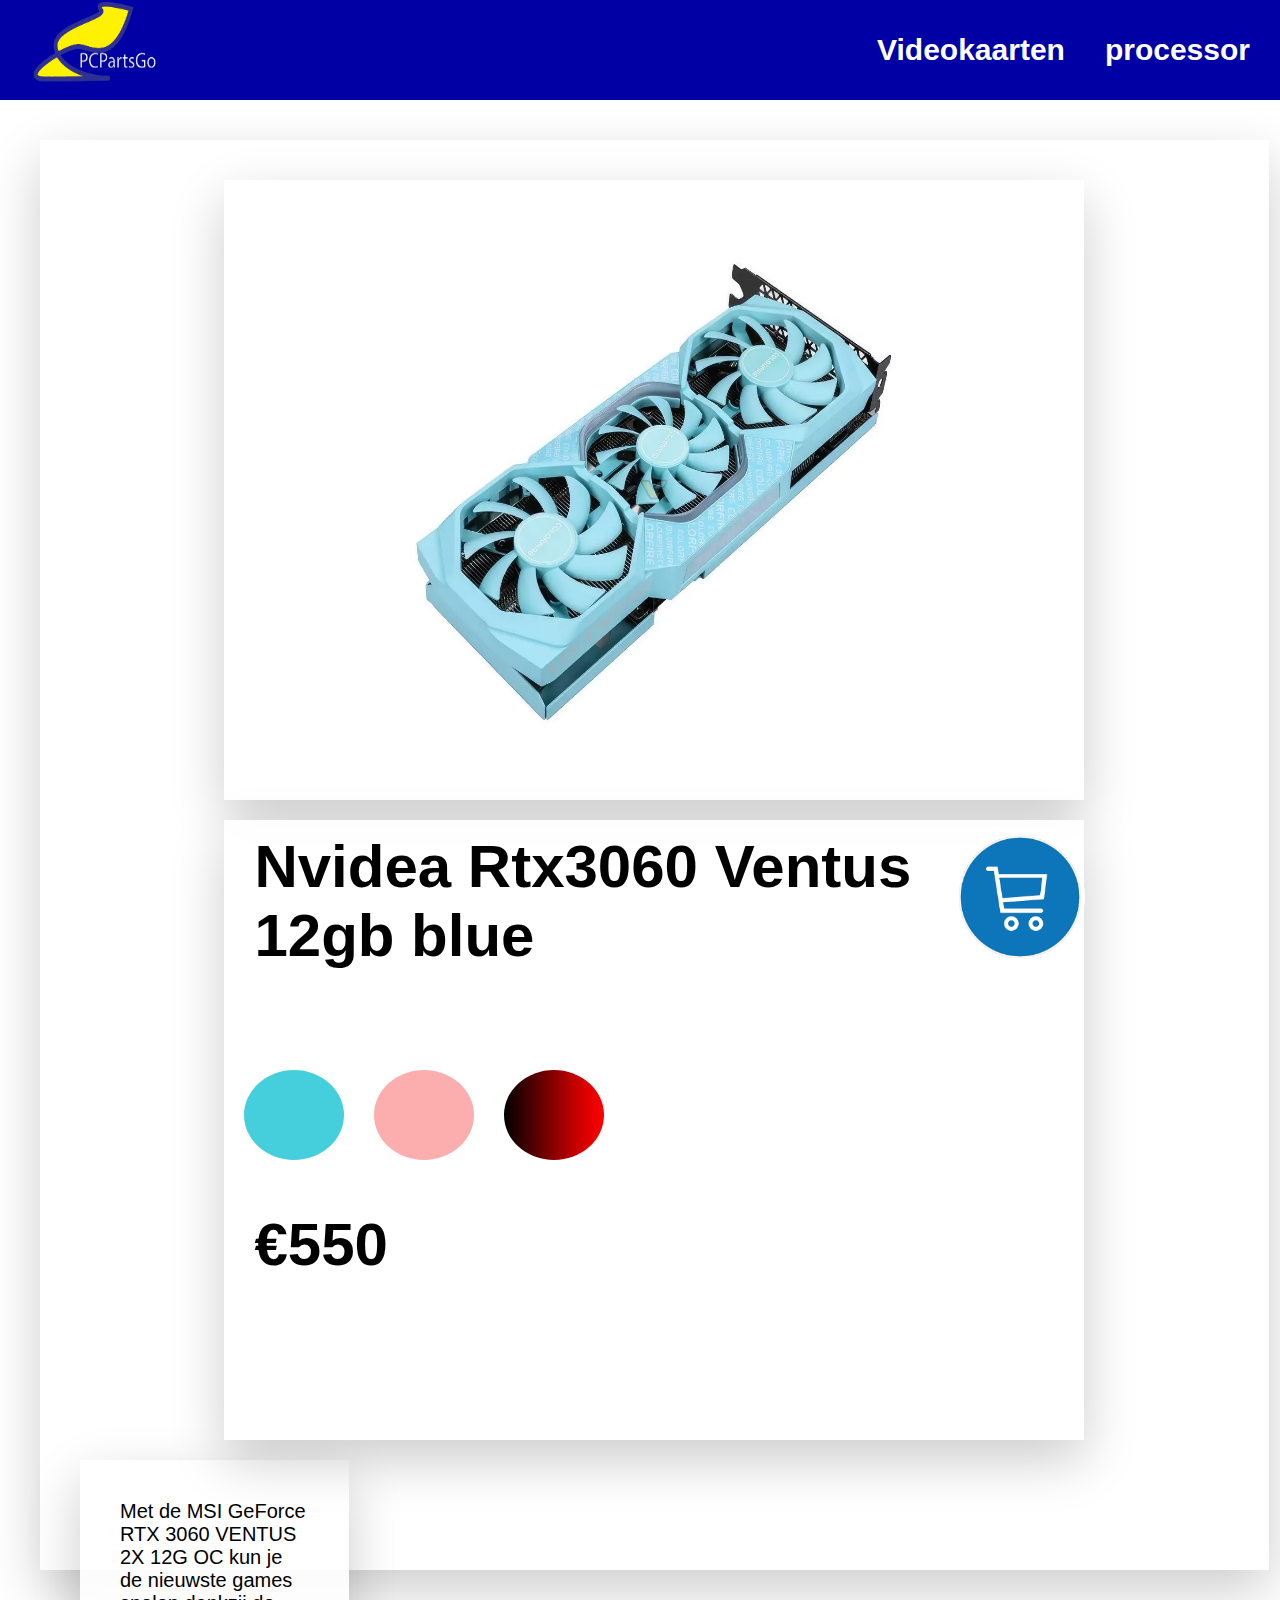
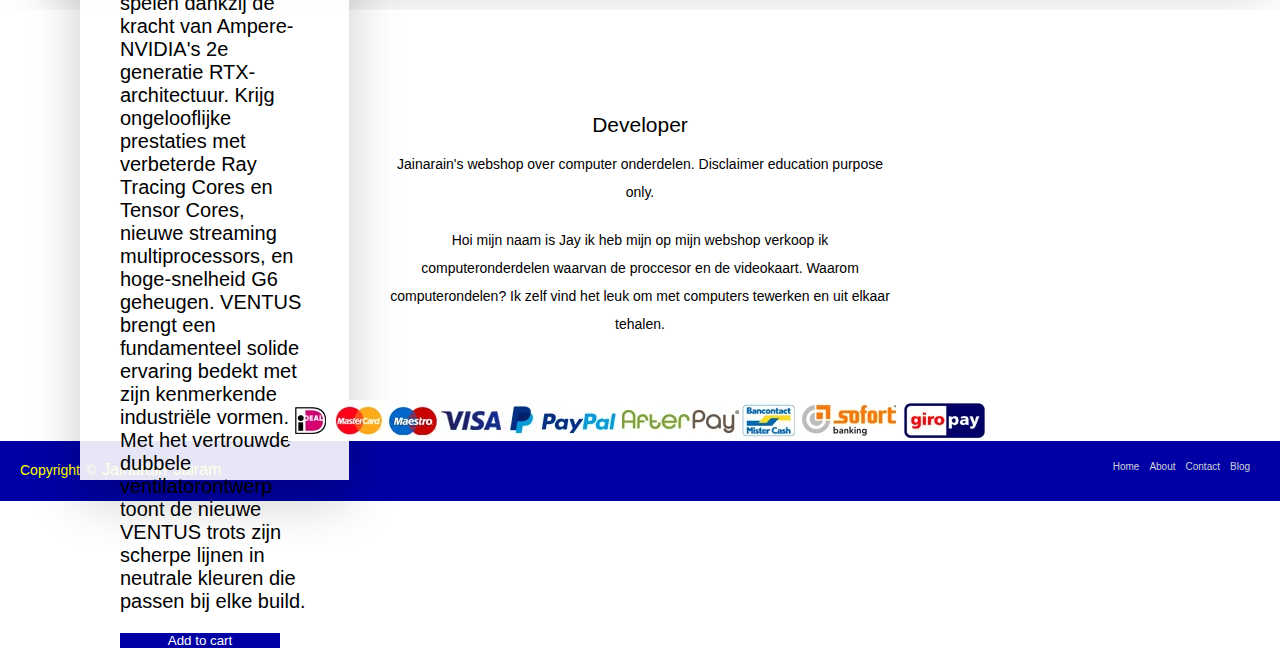
<file: productenpagina--blue.html>
<!DOCTYPE html>
<html lang="en">

<head>
    <meta charset="UTF-8">
    <meta http-equiv="X-UA-Compatible" content="IE=edge">
    <meta name="viewport" content="width=device-width, initial-scale=1.0">
    <link rel="stylesheet" href="css/style.css">
    <script src="js/model.js" defer></script>
    <title>Pcpartsgo</title>
</head>


<body>
    <header class="header">
        <a href="index.html"><img class="logo" src="img/uxd-Jay-Jairam.png" alt="logo van het bedrijf"></a>
        <div class="ProductPagina">
            <a href="product1.html">
                <h2 class="headertext"> Videokaarten</h2>
            </a>
            <a href="product2.html">
                <h2 class="headertext">processor</h2>
            </a>
        </div>
    </header>

    <article class="modal a-popup" id="js--shoppingModal">
        &#10003;Added to cart
    </article>

    <ul class="card--productenpagina">
        <li class="img--productenpagina">
            <img src="img/colors/colorfire-geforce-rtx-3060-ti-gddr6x-8gb-cool-mint-2-649d72b2346ed.webp" alt="">
        </li>
        <li class="info--producten">
            <h2>Nvidea Rtx3060 Ventus 12gb blue</h2>
            <a href="winkelwagen.html"><img src="img/winkelwagen.webp" alt=""></a>
            <div class="colors">
                <a href="productenpagina--blue.html"><div class="color color--blue"></div></a>
                <a href="productenpagina--pink.html"> <div class="color color--red"></div> </a>
                <a href="productenpagina--rood.html"> <div class="color color--green"></div></a>
            </div>
            <H2>€550</H2>
        </li>
        <li class="article--productenpagina">
            <p>
                Met de MSI GeForce RTX 3060 VENTUS 2X 12G OC kun je de nieuwste games spelen dankzij de kracht van
                Ampere-NVIDIA's 2e generatie RTX-architectuur.
                Krijg ongelooflijke prestaties met verbeterde Ray Tracing Cores en Tensor Cores, nieuwe streaming
                multiprocessors,
                en hoge-snelheid G6 geheugen. VENTUS brengt een fundamenteel solide ervaring bedekt met zijn kenmerkende
                industriële vormen.
                Met het vertrouwde dubbele ventilatorontwerp toont de nieuwe VENTUS trots zijn scherpe lijnen in
                neutrale kleuren die passen bij elke build.
            </p>
            <button class="voegtoeaanwinkelmandje">Add to cart</button>
        </li>
    </ul>



    <footer>
        <div class="footer-content">
            <h3>Developer</h3>
            <p>Jainarain's webshop over computer onderdelen. Disclaimer education purpose only.</p>
            <p> Hoi mijn naam is Jay ik heb mijn op mijn webshop verkoop ik computeronderdelen waarvan de proccesor en de videokaart.
                Waarom computerondelen? 
                Ik zelf vind het leuk om met computers tewerken en uit elkaar tehalen. 
            </p>
                
           <ul class="socials">
                <li><a href="https://www.youtube.com/watch?v=dQw4w9WgXcQ&ab_channel=RickAstley"><i class="fa fa-facebook"></i></a></li>
                <li><a href="https://medal.tv/games/r6-siege/clips/1dRNY3slFJ2bwh/tKqtXc2v0fFy?invite=cr-MSxUR0YsMTc0ODU5NjQ2LA"><i class="fa fa-twitter"></i></a></li>
                <li><a href="https://medal.tv/games/r6-siege/clips/1cJCc4dF8Z0hos/doGFcUSfWM48?invite=cr-MSxQaGUsMTc0ODU5NjQ2LA"><i class="fa fa-google-plus"></i></a></li>
                <li><a href="https://medal.tv/games/r6-siege/clips/1bKU8XkHYkOKnt/Jrxw6ZzQ3rCW?invite=cr-MSx6RFYsMTc0ODU5NjQ2LA"><i class="fa fa-youtube"></i></a></li>
                <li><a href="https://medal.tv/games/csgo/clips/19RfrI3jpZrZHB/x6uZ1xe3pAqc?invite=cr-MSxmVTIsMTc0ODU5NjQ2LA"><i class="fa fa-linkedin-square"></i></a></li>
            </ul>
            <img src="img/betaalgegevensn.webp" alt="">
            
        </div>
        <div class="footer-bottom">
            <p>copyright © <a href="#">Jainarain Jairam </a>  </p>
                    <div class="footer-menu">
                      <ul class="f-menu">
                        <li><a href="index.html">Home</a></li>
                        <li><a href="https://www.youtube.com/watch?v=dQw4w9WgXcQ">About</a></li>
                        <li><a href="https://medal.tv/games/csgo/clips/19RfrI3jpZrZHB/x6uZ1xe3pAqc?invite=cr-MSxmVTIsMTc0ODU5NjQ2LA">Contact</a></li>
                        <li><a href="https://medal.tv/games/r6-siege/clips/1bKU8XkHYkOKnt/Jrxw6ZzQ3rCW?invite=cr-MSx6RFYsMTc0ODU5NjQ2LA">Blog</a></li>
                      </ul>
                    </div>
        </div>

    </footer>  

</body>

</html>
</file>
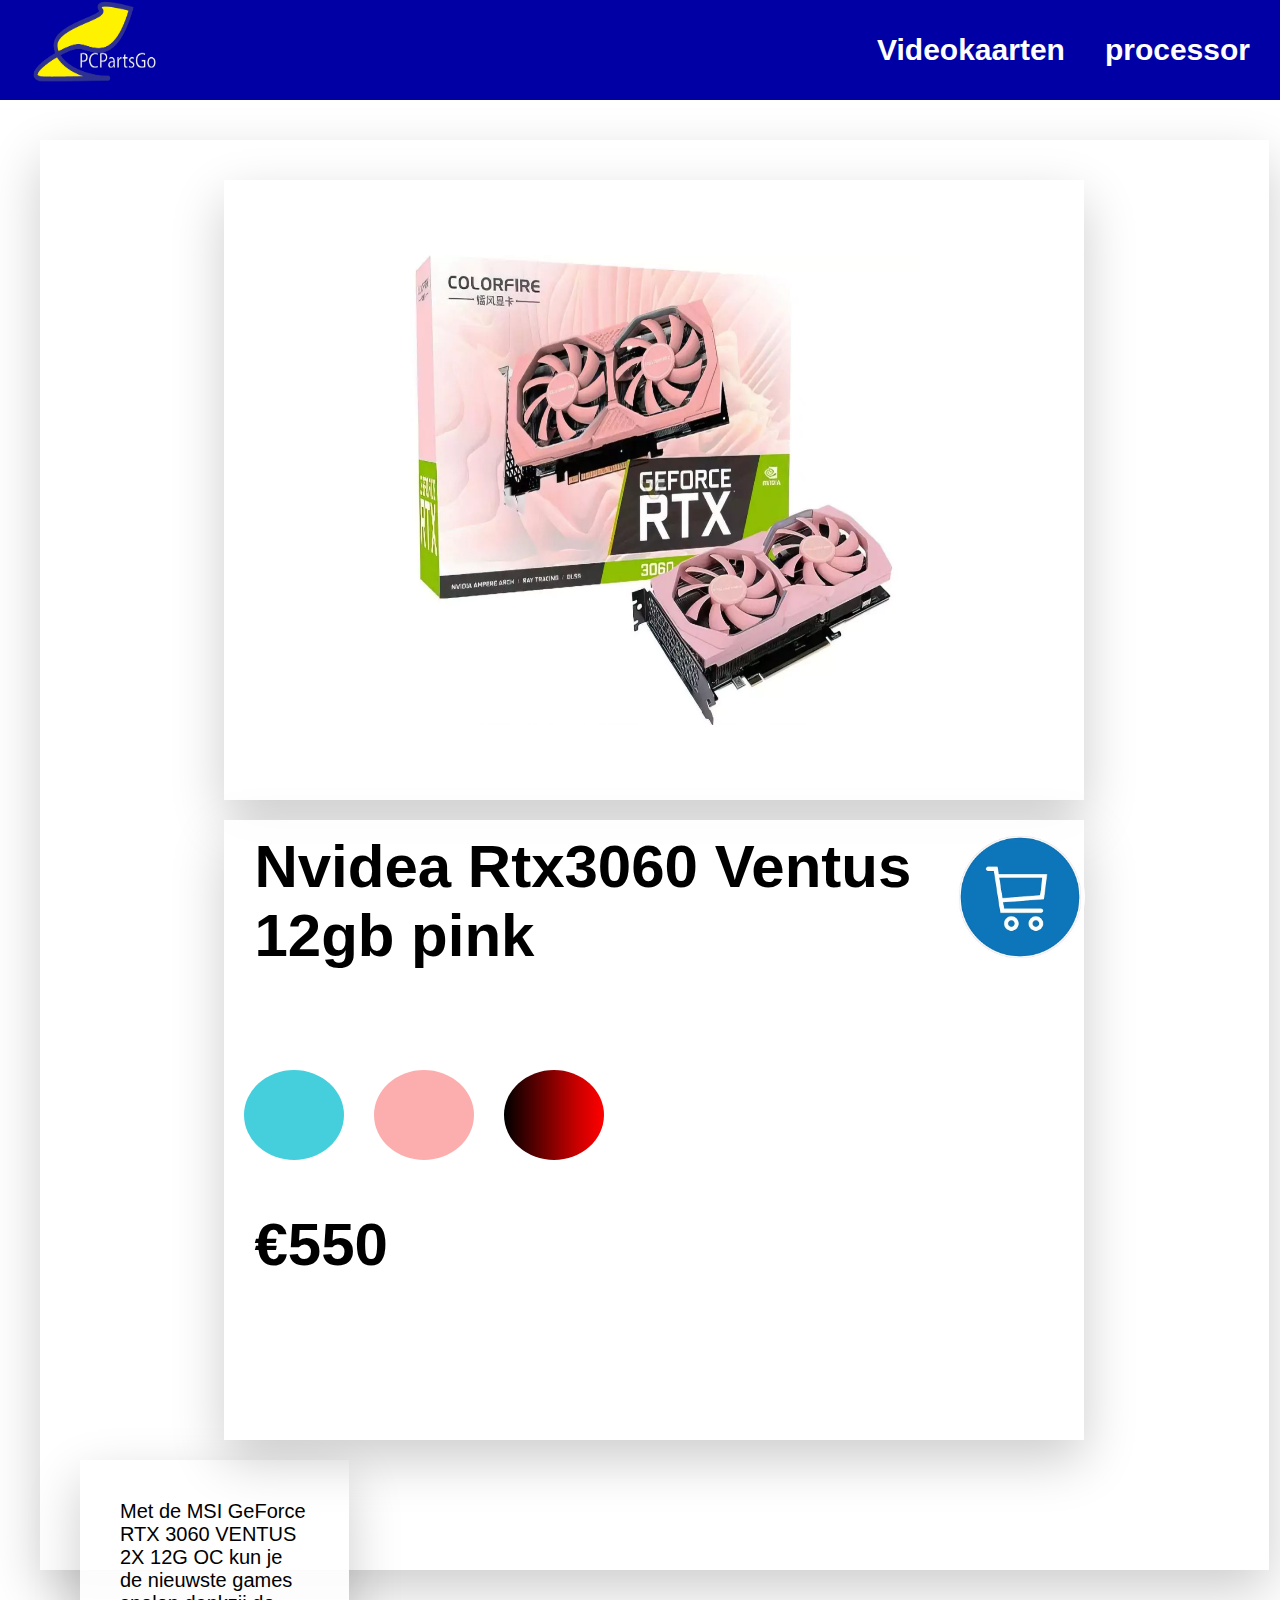
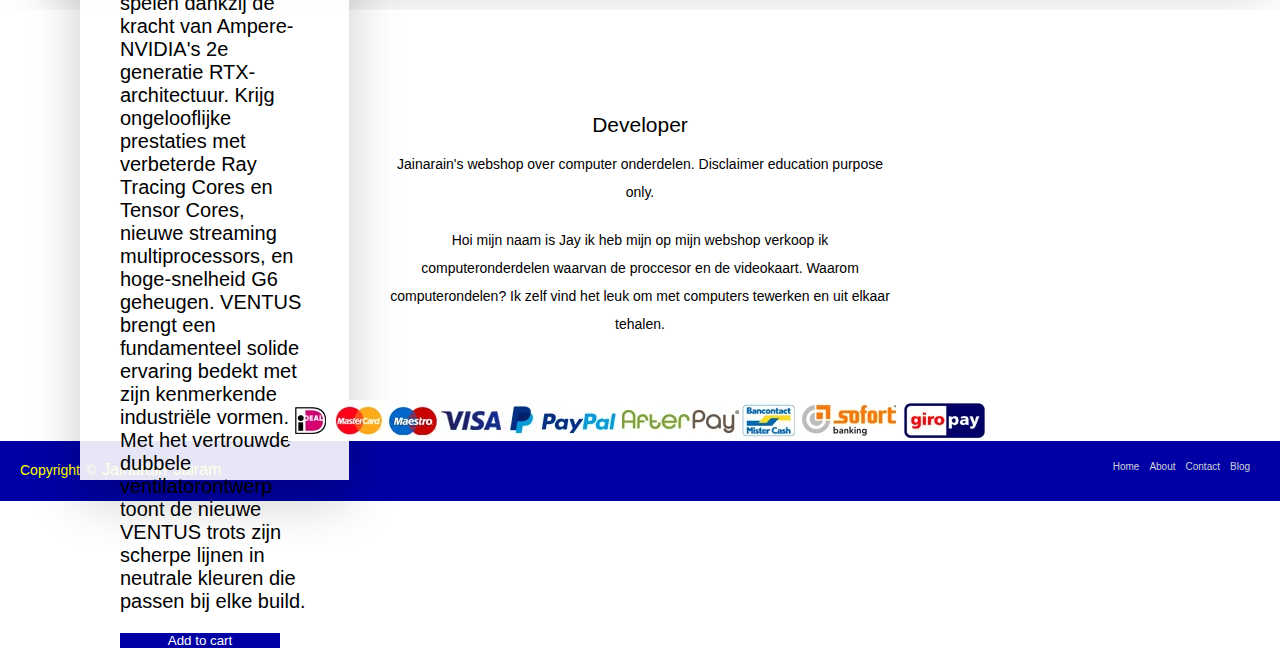
<file: productenpagina--pink.html>
<!DOCTYPE html>
<html lang="en">

<head>
    <meta charset="UTF-8">
    <meta http-equiv="X-UA-Compatible" content="IE=edge">
    <meta name="viewport" content="width=device-width, initial-scale=1.0">
    <link rel="stylesheet" href="css/style.css">
    <script src="js/model.js" defer></script>
    <title>Pcpartsgo</title>
</head>


<body>
    <header class="header">
        <a href="index.html"><img class="logo" src="img/uxd-Jay-Jairam.png" alt="logo van het bedrijf"></a>
        <div class="ProductPagina">
            <a href="product1.html">
                <h2 class="headertext"> Videokaarten</h2>
            </a>
            <a href="product2.html">
                <h2 class="headertext">processor</h2>
            </a>
        </div>
    </header>

    <article class="modal a-popup" id="js--shoppingModal">
        &#10003;Added to cart
    </article>

    <ul class="card--productenpagina">
        <li class="img--productenpagina">
            <img src="img/colors/colorfire-geforce-rtx-3060-lhr-12gb-vitality-oc-l1-649d72b233450.webp" alt="">
        </li>
        <li class="info--producten">
            <h2>Nvidea Rtx3060 Ventus 12gb pink</h2>
            <a href="winkelwagen.html"><img src="img/winkelwagen.webp" alt=""></a>
            <div class="colors">
                <a href="productenpagina--blue.html"><div class="color color--blue"></div></a>
                <a href="productenpagina--pink.html"> <div class="color color--red"></div> </a>
                <a href="productenpagina--rood.html"> <div class="color color--green"></div></a>
            </div>
            <H2>€550</H2>
        </li>
        <li class="article--productenpagina">
            <p>
                Met de MSI GeForce RTX 3060 VENTUS 2X 12G OC kun je de nieuwste games spelen dankzij de kracht van
                Ampere-NVIDIA's 2e generatie RTX-architectuur.
                Krijg ongelooflijke prestaties met verbeterde Ray Tracing Cores en Tensor Cores, nieuwe streaming
                multiprocessors,
                en hoge-snelheid G6 geheugen. VENTUS brengt een fundamenteel solide ervaring bedekt met zijn kenmerkende
                industriële vormen.
                Met het vertrouwde dubbele ventilatorontwerp toont de nieuwe VENTUS trots zijn scherpe lijnen in
                neutrale kleuren die passen bij elke build.
            </p>
            <button class="voegtoeaanwinkelmandje">Add to cart</button>
        </li>
    </ul>



    <footer>
        <div class="footer-content">
            <h3>Developer</h3>
            <p>Jainarain's webshop over computer onderdelen. Disclaimer education purpose only.</p>
            <p> Hoi mijn naam is Jay ik heb mijn op mijn webshop verkoop ik computeronderdelen waarvan de proccesor en de videokaart.
                Waarom computerondelen? 
                Ik zelf vind het leuk om met computers tewerken en uit elkaar tehalen. 
            </p>
                
           <ul class="socials">
                <li><a href="https://www.youtube.com/watch?v=dQw4w9WgXcQ&ab_channel=RickAstley"><i class="fa fa-facebook"></i></a></li>
                <li><a href="https://medal.tv/games/r6-siege/clips/1dRNY3slFJ2bwh/tKqtXc2v0fFy?invite=cr-MSxUR0YsMTc0ODU5NjQ2LA"><i class="fa fa-twitter"></i></a></li>
                <li><a href="https://medal.tv/games/r6-siege/clips/1cJCc4dF8Z0hos/doGFcUSfWM48?invite=cr-MSxQaGUsMTc0ODU5NjQ2LA"><i class="fa fa-google-plus"></i></a></li>
                <li><a href="https://medal.tv/games/r6-siege/clips/1bKU8XkHYkOKnt/Jrxw6ZzQ3rCW?invite=cr-MSx6RFYsMTc0ODU5NjQ2LA"><i class="fa fa-youtube"></i></a></li>
                <li><a href="https://medal.tv/games/csgo/clips/19RfrI3jpZrZHB/x6uZ1xe3pAqc?invite=cr-MSxmVTIsMTc0ODU5NjQ2LA"><i class="fa fa-linkedin-square"></i></a></li>
            </ul>
            <img src="img/betaalgegevensn.webp" alt="">
            
        </div>
        <div class="footer-bottom">
            <p>copyright © <a href="#">Jainarain Jairam </a>  </p>
                    <div class="footer-menu">
                      <ul class="f-menu">
                        <li><a href="index.html">Home</a></li>
                        <li><a href="https://www.youtube.com/watch?v=dQw4w9WgXcQ">About</a></li>
                        <li><a href="https://medal.tv/games/csgo/clips/19RfrI3jpZrZHB/x6uZ1xe3pAqc?invite=cr-MSxmVTIsMTc0ODU5NjQ2LA">Contact</a></li>
                        <li><a href="https://medal.tv/games/r6-siege/clips/1bKU8XkHYkOKnt/Jrxw6ZzQ3rCW?invite=cr-MSx6RFYsMTc0ODU5NjQ2LA">Blog</a></li>
                      </ul>
                    </div>
        </div>

    </footer>  

</body>

</html>
</file>
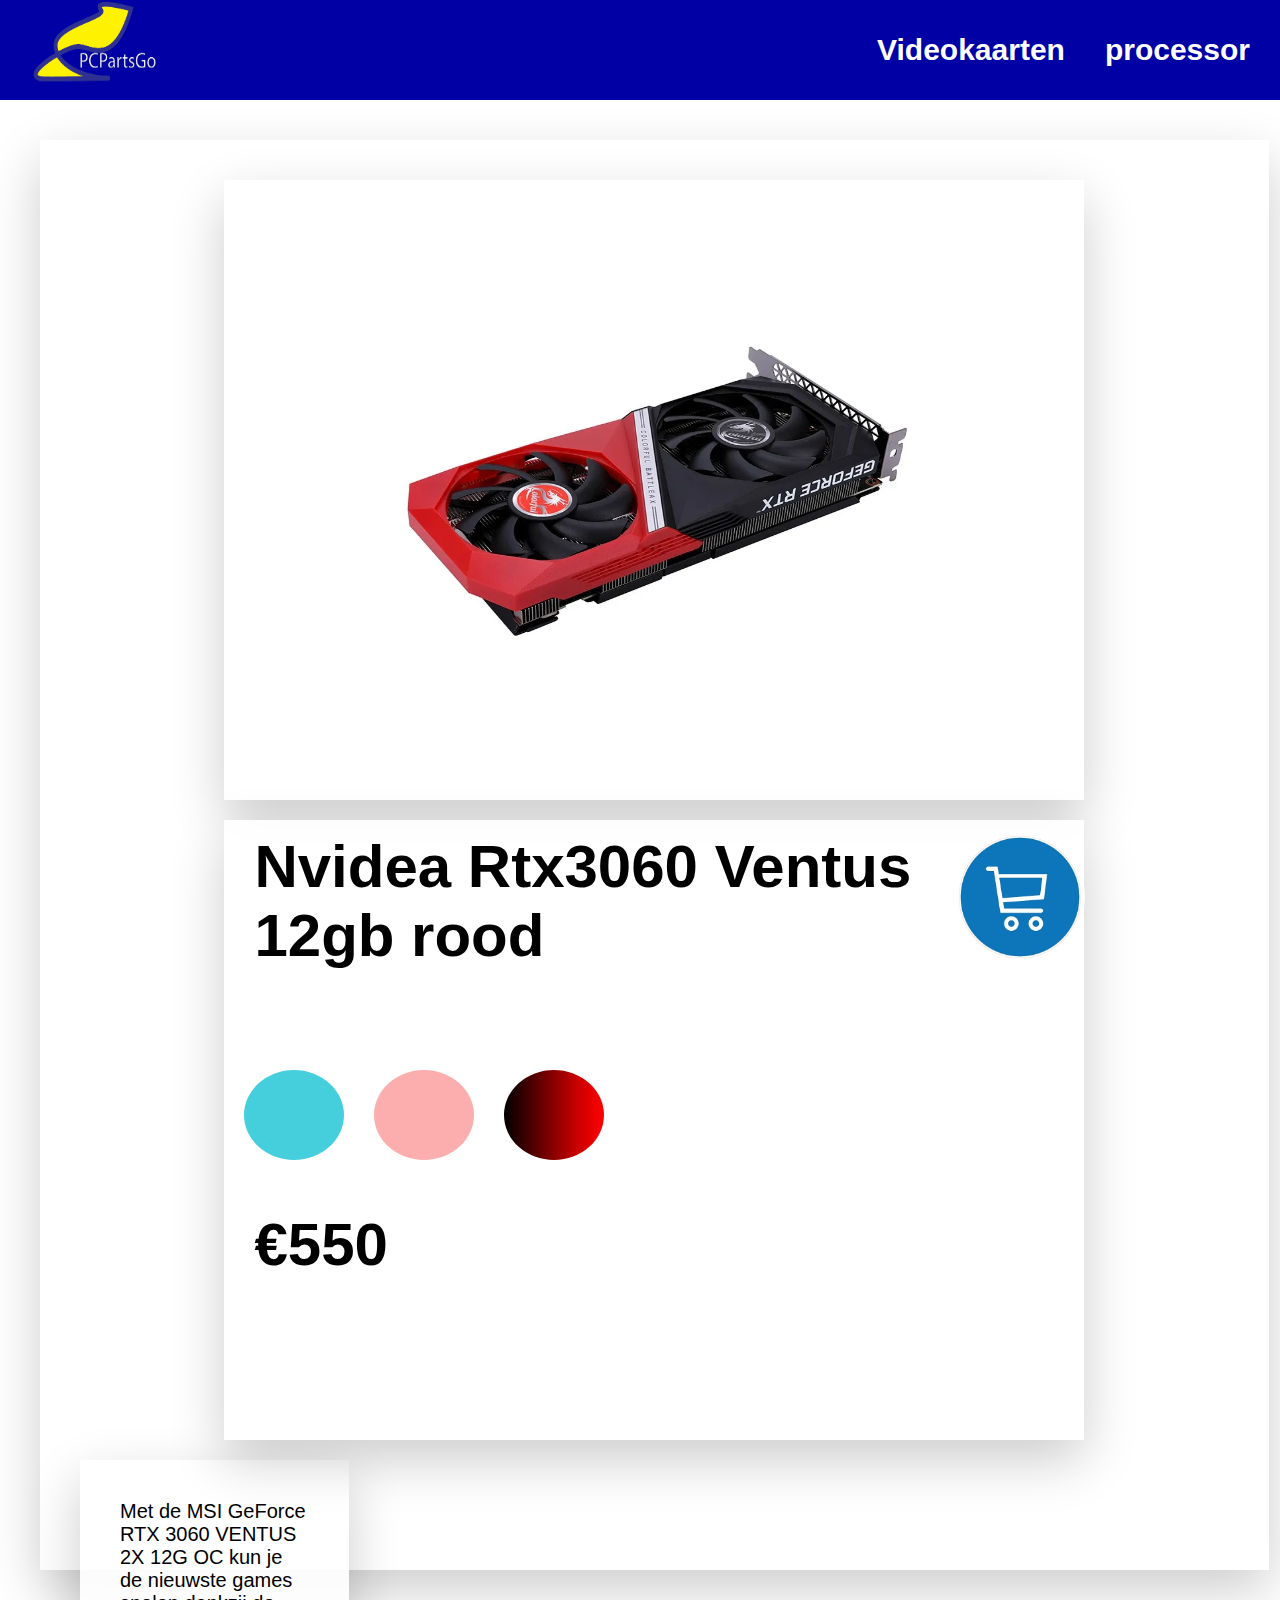
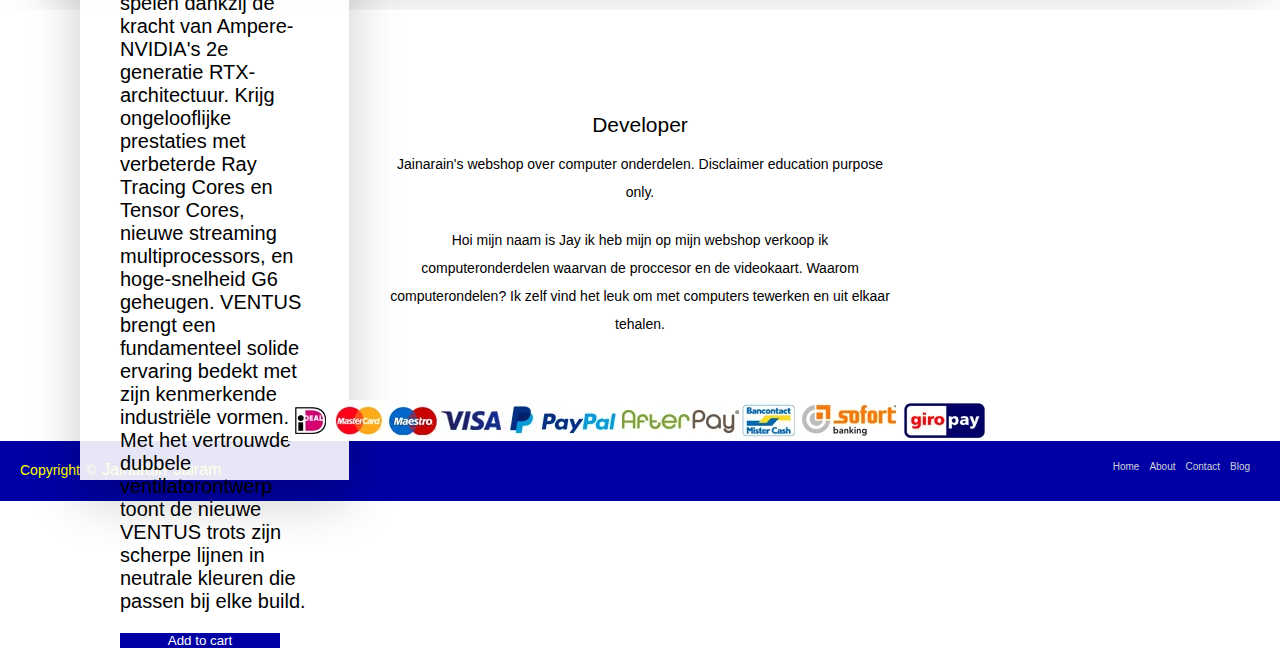
<file: productenpagina--rood.html>
<!DOCTYPE html>
<html lang="en">

<head>
    <meta charset="UTF-8">
    <meta http-equiv="X-UA-Compatible" content="IE=edge">
    <meta name="viewport" content="width=device-width, initial-scale=1.0">
    <link rel="stylesheet" href="css/style.css">
    <script src="js/model.js" defer></script>
    <title>Pcpartsgo</title>
</head>


<body>
    <header class="header">
        <a href="index.html"><img class="logo" src="img/uxd-Jay-Jairam.png" alt="logo van het bedrijf"></a>
        <div class="ProductPagina">
            <a href="product1.html">
                <h2 class="headertext"> Videokaarten</h2>
            </a>
            <a href="product2.html">
                <h2 class="headertext">processor</h2>
            </a>
        </div>
    </header>

    <article class="modal a-popup" id="js--shoppingModal">
        &#10003;Added to cart
    </article>

    <ul class="card--productenpagina">
        <li class="img--productenpagina">
            <img src="img/colors/2021070518060894901.webp" alt="">
        </li>
        <li class="info--producten">
            <h2>Nvidea Rtx3060 Ventus 12gb rood</h2>
            <a href="winkelwagen.html"><img src="img/winkelwagen.webp" alt=""></a>
            <div class="colors">
                <a href="productenpagina--blue.html"><div class="color color--blue"></div></a>
                <a href="productenpagina--pink.html"> <div class="color color--red"></div> </a>
                <a href="productenpagina--rood.html"> <div class="color color--green"></div></a>
            </div>
            <H2>€550</H2>
        </li>
        <li class="article--productenpagina">
            <p>
                Met de MSI GeForce RTX 3060 VENTUS 2X 12G OC kun je de nieuwste games spelen dankzij de kracht van
                Ampere-NVIDIA's 2e generatie RTX-architectuur.
                Krijg ongelooflijke prestaties met verbeterde Ray Tracing Cores en Tensor Cores, nieuwe streaming
                multiprocessors,
                en hoge-snelheid G6 geheugen. VENTUS brengt een fundamenteel solide ervaring bedekt met zijn kenmerkende
                industriële vormen.
                Met het vertrouwde dubbele ventilatorontwerp toont de nieuwe VENTUS trots zijn scherpe lijnen in
                neutrale kleuren die passen bij elke build.
            </p>
            <button class="voegtoeaanwinkelmandje">Add to cart</button>
        </li>
    </ul>



    <footer>
        <div class="footer-content">
            <h3>Developer</h3>
            <p>Jainarain's webshop over computer onderdelen. Disclaimer education purpose only.</p>
            <p> Hoi mijn naam is Jay ik heb mijn op mijn webshop verkoop ik computeronderdelen waarvan de proccesor en de videokaart.
                Waarom computerondelen? 
                Ik zelf vind het leuk om met computers tewerken en uit elkaar tehalen. 
            </p>
                
           <ul class="socials">
                <li><a href="https://www.youtube.com/watch?v=dQw4w9WgXcQ&ab_channel=RickAstley"><i class="fa fa-facebook"></i></a></li>
                <li><a href="https://medal.tv/games/r6-siege/clips/1dRNY3slFJ2bwh/tKqtXc2v0fFy?invite=cr-MSxUR0YsMTc0ODU5NjQ2LA"><i class="fa fa-twitter"></i></a></li>
                <li><a href="https://medal.tv/games/r6-siege/clips/1cJCc4dF8Z0hos/doGFcUSfWM48?invite=cr-MSxQaGUsMTc0ODU5NjQ2LA"><i class="fa fa-google-plus"></i></a></li>
                <li><a href="https://medal.tv/games/r6-siege/clips/1bKU8XkHYkOKnt/Jrxw6ZzQ3rCW?invite=cr-MSx6RFYsMTc0ODU5NjQ2LA"><i class="fa fa-youtube"></i></a></li>
                <li><a href="https://medal.tv/games/csgo/clips/19RfrI3jpZrZHB/x6uZ1xe3pAqc?invite=cr-MSxmVTIsMTc0ODU5NjQ2LA"><i class="fa fa-linkedin-square"></i></a></li>
            </ul>
            <img src="img/betaalgegevensn.webp" alt="">
            
        </div>
        <div class="footer-bottom">
            <p>copyright © <a href="#">Jainarain Jairam </a>  </p>
                    <div class="footer-menu">
                      <ul class="f-menu">
                        <li><a href="index.html">Home</a></li>
                        <li><a href="https://www.youtube.com/watch?v=dQw4w9WgXcQ">About</a></li>
                        <li><a href="https://medal.tv/games/csgo/clips/19RfrI3jpZrZHB/x6uZ1xe3pAqc?invite=cr-MSxmVTIsMTc0ODU5NjQ2LA">Contact</a></li>
                        <li><a href="https://medal.tv/games/r6-siege/clips/1bKU8XkHYkOKnt/Jrxw6ZzQ3rCW?invite=cr-MSx6RFYsMTc0ODU5NjQ2LA">Blog</a></li>
                      </ul>
                    </div>
        </div>

    </footer>  

</body>

</html>
</file>
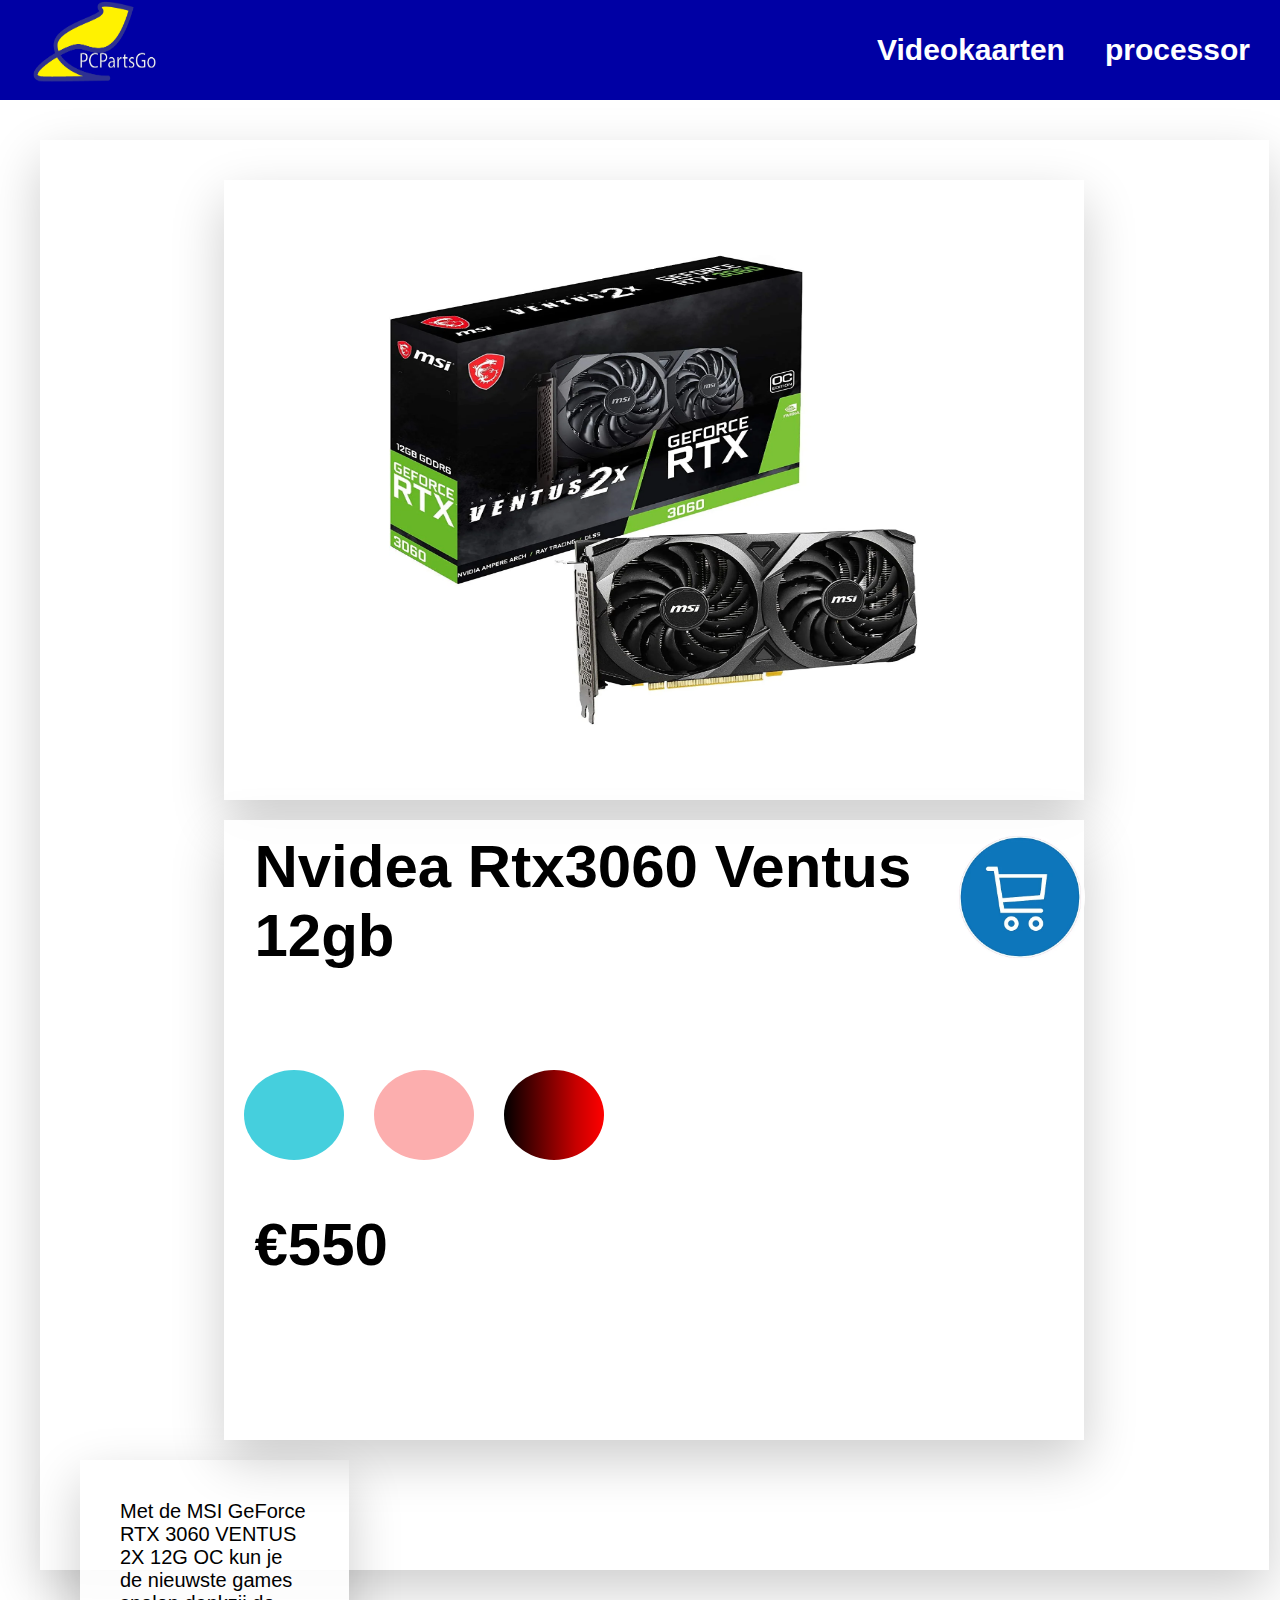
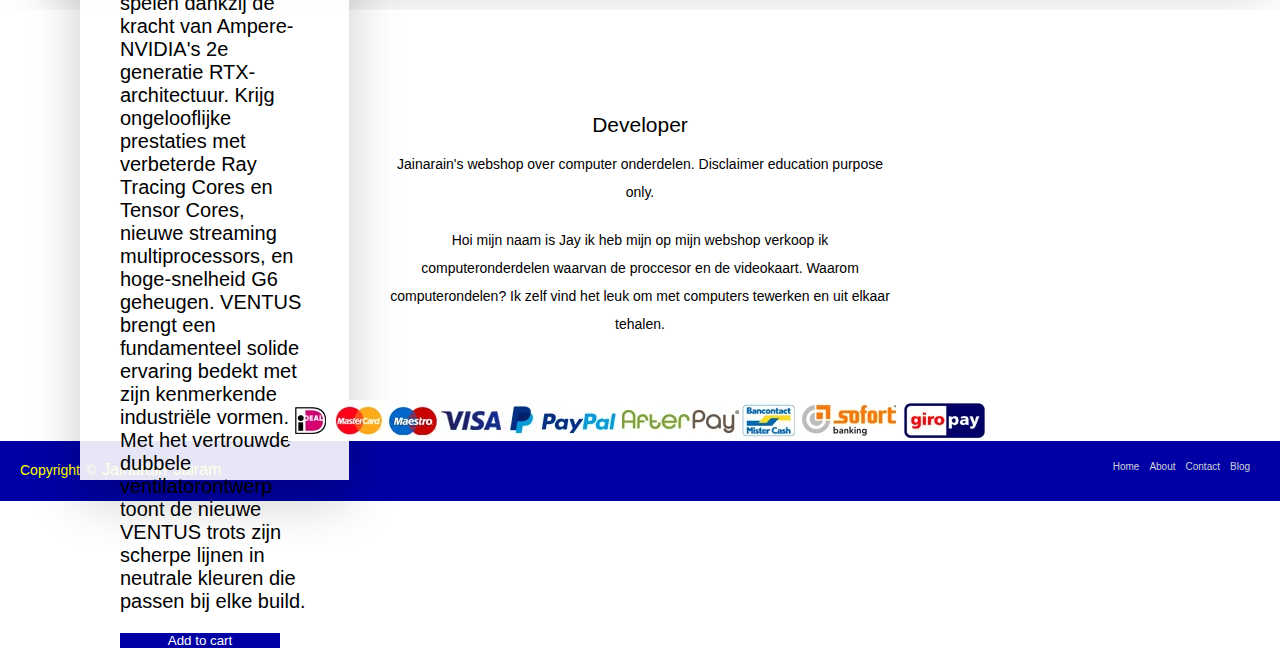
<file: productenpagina.html>
<!DOCTYPE html>
<html lang="en">

<head>
    <meta charset="UTF-8">
    <meta http-equiv="X-UA-Compatible" content="IE=edge">
    <meta name="viewport" content="width=device-width, initial-scale=1.0">
    <link rel="stylesheet" href="css/style.css">
    <script src="js/model.js" defer></script>
    <title>Pcpartsgo</title>
</head>


<body>
    <header class="header">
        <a href="index.html"><img class="logo" src="img/uxd-Jay-Jairam.png" alt="logo van het bedrijf"></a>
        <div class="ProductPagina">
            <a href="product1.html">
                <h2 class="headertext"> Videokaarten</h2>
            </a>
            <a href="product2.html">
                <h2 class="headertext">processor</h2>
            </a>
        </div>
    </header>

    <article class="modal a-popup" id="js--shoppingModal">
        &#10003;Added to cart
    </article>

    <ul class="card--productenpagina">
        <li class="img--productenpagina">
            <img src="img/Nvidia/gpu1.webp" alt="">
        </li>
        <li class="info--producten">
            <h2>Nvidea Rtx3060 Ventus 12gb</h2>
            <a href="winkelwagen.html"><img src="img/winkelwagen.webp" alt=""></a>
            <div class="colors">
                <a href="productenpagina--blue.html"><div class="color color--blue"></div></a>
                <a href="productenpagina--pink.html"> <div class="color color--red"></div> </a>
                <a href="productenpagina--rood.html"> <div class="color color--green"></div></a>
            </div>
            <H2>€550</H2>
        </li>
        <li class="article--productenpagina">
            <p>
                Met de MSI GeForce RTX 3060 VENTUS 2X 12G OC kun je de nieuwste games spelen dankzij de kracht van
                Ampere-NVIDIA's 2e generatie RTX-architectuur.
                Krijg ongelooflijke prestaties met verbeterde Ray Tracing Cores en Tensor Cores, nieuwe streaming
                multiprocessors,
                en hoge-snelheid G6 geheugen. VENTUS brengt een fundamenteel solide ervaring bedekt met zijn kenmerkende
                industriële vormen.
                Met het vertrouwde dubbele ventilatorontwerp toont de nieuwe VENTUS trots zijn scherpe lijnen in
                neutrale kleuren die passen bij elke build.
            </p>
            <button class="voegtoeaanwinkelmandje">Add to cart</button>
        </li>
    </ul>



    <footer>
        <div class="footer-content">
            <h3>Developer</h3>
            <p>Jainarain's webshop over computer onderdelen. Disclaimer education purpose only.</p>
            <p> Hoi mijn naam is Jay ik heb mijn op mijn webshop verkoop ik computeronderdelen waarvan de proccesor en de videokaart.
                Waarom computerondelen? 
                Ik zelf vind het leuk om met computers tewerken en uit elkaar tehalen. 
            </p>
                
           <ul class="socials">
                <li><a href="https://www.youtube.com/watch?v=dQw4w9WgXcQ&ab_channel=RickAstley"><i class="fa fa-facebook"></i></a></li>
                <li><a href="https://medal.tv/games/r6-siege/clips/1dRNY3slFJ2bwh/tKqtXc2v0fFy?invite=cr-MSxUR0YsMTc0ODU5NjQ2LA"><i class="fa fa-twitter"></i></a></li>
                <li><a href="https://medal.tv/games/r6-siege/clips/1cJCc4dF8Z0hos/doGFcUSfWM48?invite=cr-MSxQaGUsMTc0ODU5NjQ2LA"><i class="fa fa-google-plus"></i></a></li>
                <li><a href="https://medal.tv/games/r6-siege/clips/1bKU8XkHYkOKnt/Jrxw6ZzQ3rCW?invite=cr-MSx6RFYsMTc0ODU5NjQ2LA"><i class="fa fa-youtube"></i></a></li>
                <li><a href="https://medal.tv/games/csgo/clips/19RfrI3jpZrZHB/x6uZ1xe3pAqc?invite=cr-MSxmVTIsMTc0ODU5NjQ2LA"><i class="fa fa-linkedin-square"></i></a></li>
            </ul>
            <img src="img/betaalgegevensn.webp" alt="">
            
        </div>
        <div class="footer-bottom">
            <p>copyright © <a href="#">Jainarain Jairam </a>  </p>
                    <div class="footer-menu">
                      <ul class="f-menu">
                        <li><a href="index.html">Home</a></li>
                        <li><a href="https://www.youtube.com/watch?v=dQw4w9WgXcQ">About</a></li>
                        <li><a href="https://medal.tv/games/csgo/clips/19RfrI3jpZrZHB/x6uZ1xe3pAqc?invite=cr-MSxmVTIsMTc0ODU5NjQ2LA">Contact</a></li>
                        <li><a href="https://medal.tv/games/r6-siege/clips/1bKU8XkHYkOKnt/Jrxw6ZzQ3rCW?invite=cr-MSx6RFYsMTc0ODU5NjQ2LA">Blog</a></li>
                      </ul>
                    </div>
        </div>

    </footer>  

</body>

</html>
</file>
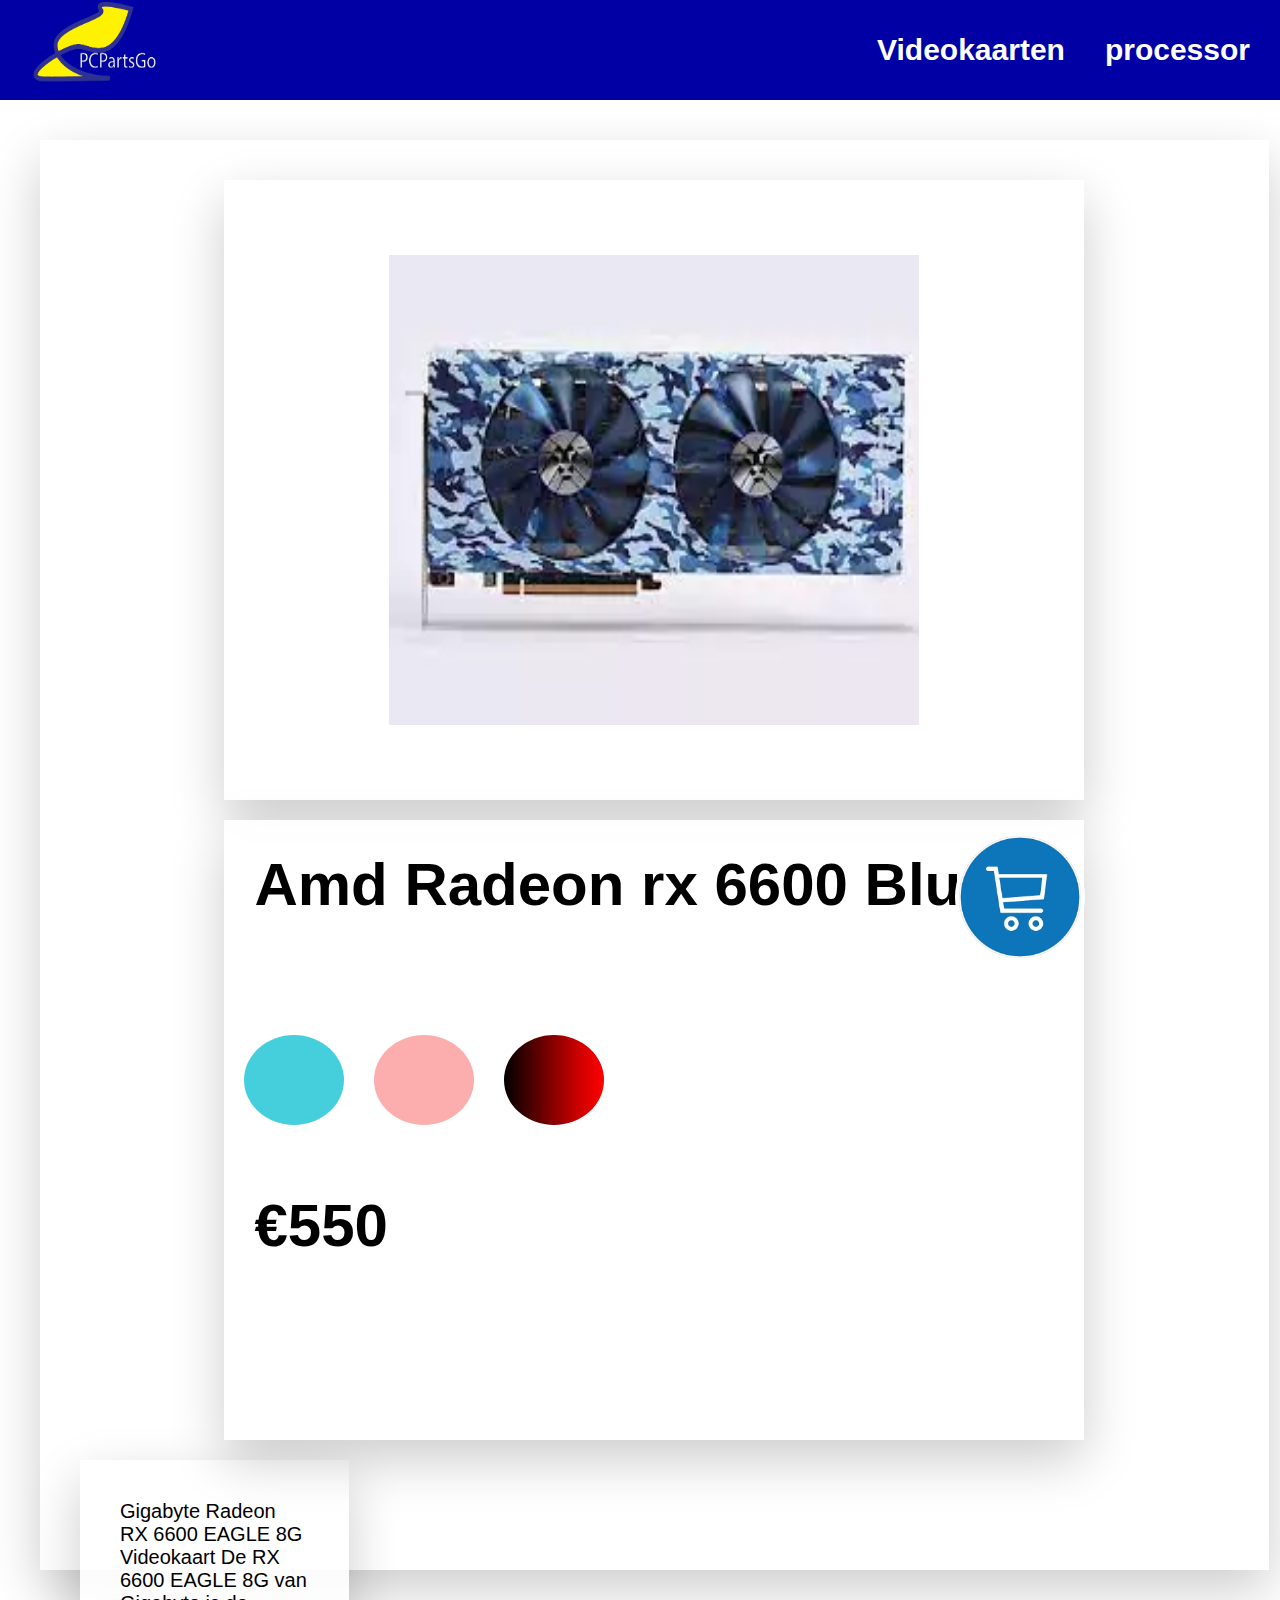
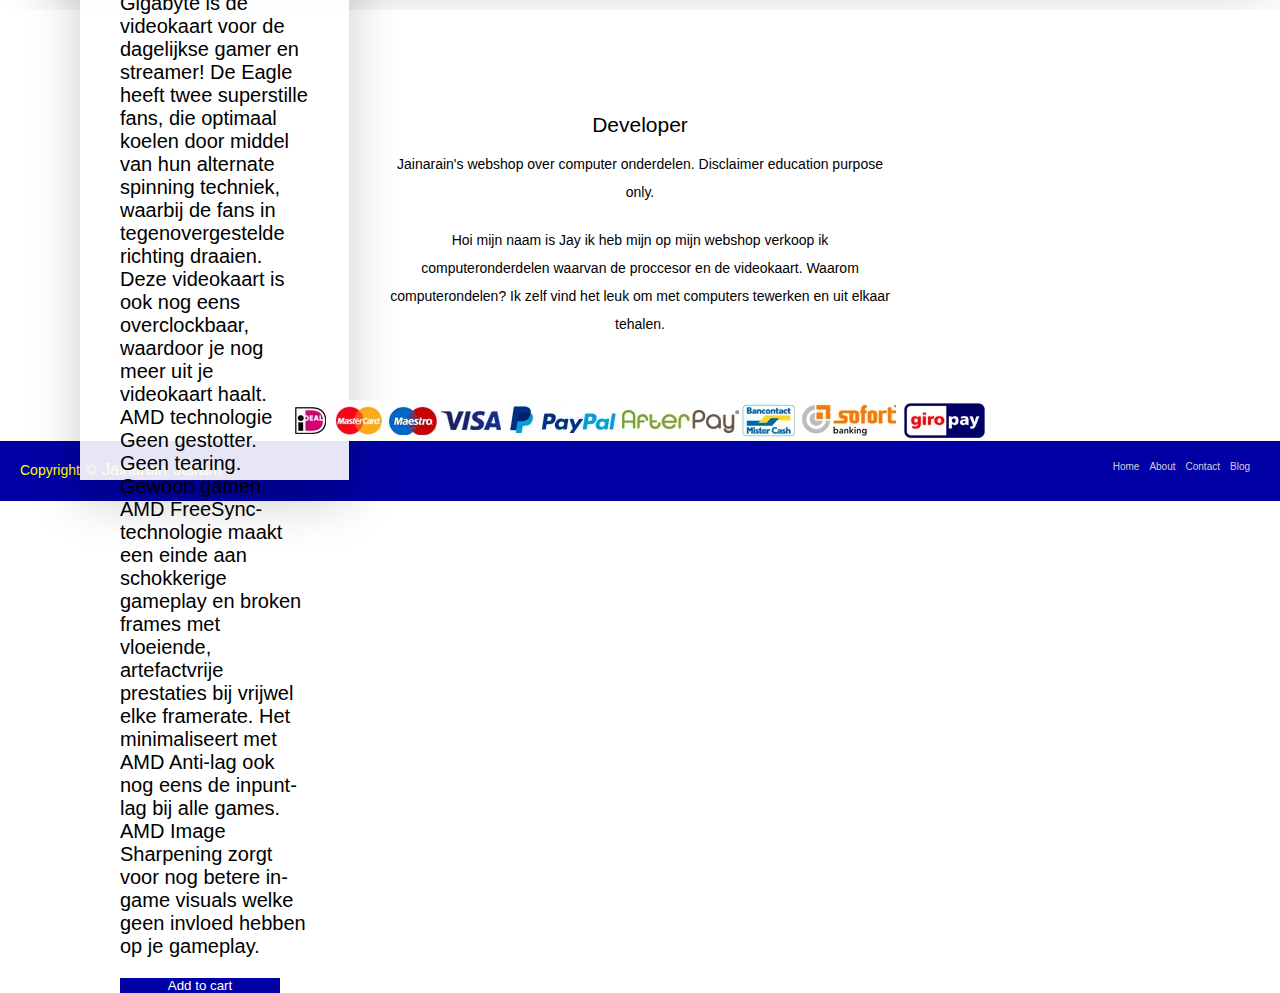
<file: productenpagina2--blue.html>
<!DOCTYPE html>
<html lang="en">

<head>
    <meta charset="UTF-8">
    <meta http-equiv="X-UA-Compatible" content="IE=edge">
    <meta name="viewport" content="width=device-width, initial-scale=1.0">
    <link rel="stylesheet" href="css/style.css">
    <script src="js/model.js" defer></script>
    <title>Pcpartsgo</title>
</head>


<body>
    <header class="header">
        <a href="index.html"><img class="logo" src="img/uxd-Jay-Jairam.png" alt="logo van het bedrijf"></a>
        <div class="ProductPagina">
            <a href="product1.html">
                <h2 class="headertext"> Videokaarten</h2>
            </a>
            <a href="product2.html">
                <h2 class="headertext">processor</h2>
            </a>
        </div>
    </header>

    <article class="modal a-popup" id="js--shoppingModal">
        &#10003;Added to cart
    </article>

    <ul class="card--productenpagina">
        <li class="img--productenpagina">
            <img src="img/colors/amd/download-649d72cd72d0c.webp" alt="">
        </li>
        <li class="info--producten">
            <h2>Amd Radeon rx 6600 Blue</h2>
            <a href="winkelwagen.html"><img src="img/winkelwagen.webp" alt=""></a>
            <div class="colors">
                <a href="productenpagina2--blue.html"><div class="color color--blue"></div></a>
                <a href="productenpagina2--pink.html"> <div class="color color--red"></div> </a>
                <a href="productenpagina2--rood.html"> <div class="color color--green"></div></a>
            </div>
            <H2>€550</H2>
        </li>
        <li class="article--productenpagina">
            <p>
                Gigabyte Radeon RX 6600 EAGLE 8G Videokaart
                De RX 6600 EAGLE 8G van Gigabyte is de videokaart voor de dagelijkse gamer en streamer! 
                De Eagle heeft twee superstille fans, die optimaal koelen door middel van hun alternate spinning techniek, 
                waarbij de fans in tegenovergestelde richting draaien. Deze videokaart is ook nog eens overclockbaar, 
                waardoor je nog meer uit je videokaart haalt.
                
                AMD technologie
                Geen gestotter. Geen tearing. Gewoon gamen. 
                AMD FreeSync-technologie maakt een einde aan schokkerige gameplay en broken frames met vloeiende, 
                artefactvrije prestaties bij vrijwel elke framerate. Het minimaliseert met AMD Anti-lag ook nog eens de inpunt-lag bij alle games.
                AMD Image Sharpening zorgt voor nog betere in-game visuals welke geen invloed hebben op je gameplay.
            </p>
            <button class="voegtoeaanwinkelmandje">Add to cart</button>
        </li>
    </ul>



    <footer>
        <div class="footer-content">
            <h3>Developer</h3>
            <p>Jainarain's webshop over computer onderdelen. Disclaimer education purpose only.</p>
            <p> Hoi mijn naam is Jay ik heb mijn op mijn webshop verkoop ik computeronderdelen waarvan de proccesor en de videokaart.
                Waarom computerondelen? 
                Ik zelf vind het leuk om met computers tewerken en uit elkaar tehalen. 
            </p>
                
           <ul class="socials">
                <li><a href="https://www.youtube.com/watch?v=dQw4w9WgXcQ&ab_channel=RickAstley"><i class="fa fa-facebook"></i></a></li>
                <li><a href="https://medal.tv/games/r6-siege/clips/1dRNY3slFJ2bwh/tKqtXc2v0fFy?invite=cr-MSxUR0YsMTc0ODU5NjQ2LA"><i class="fa fa-twitter"></i></a></li>
                <li><a href="https://medal.tv/games/r6-siege/clips/1cJCc4dF8Z0hos/doGFcUSfWM48?invite=cr-MSxQaGUsMTc0ODU5NjQ2LA"><i class="fa fa-google-plus"></i></a></li>
                <li><a href="https://medal.tv/games/r6-siege/clips/1bKU8XkHYkOKnt/Jrxw6ZzQ3rCW?invite=cr-MSx6RFYsMTc0ODU5NjQ2LA"><i class="fa fa-youtube"></i></a></li>
                <li><a href="https://medal.tv/games/csgo/clips/19RfrI3jpZrZHB/x6uZ1xe3pAqc?invite=cr-MSxmVTIsMTc0ODU5NjQ2LA"><i class="fa fa-linkedin-square"></i></a></li>
            </ul>
            <img src="img/betaalgegevensn.webp" alt="">
            
        </div>
        <div class="footer-bottom">
            <p>copyright © <a href="#">Jainarain Jairam </a>  </p>
                    <div class="footer-menu">
                      <ul class="f-menu">
                        <li><a href="index.html">Home</a></li>
                        <li><a href="https://www.youtube.com/watch?v=dQw4w9WgXcQ">About</a></li>
                        <li><a href="https://medal.tv/games/csgo/clips/19RfrI3jpZrZHB/x6uZ1xe3pAqc?invite=cr-MSxmVTIsMTc0ODU5NjQ2LA">Contact</a></li>
                        <li><a href="https://medal.tv/games/r6-siege/clips/1bKU8XkHYkOKnt/Jrxw6ZzQ3rCW?invite=cr-MSx6RFYsMTc0ODU5NjQ2LA">Blog</a></li>
                      </ul>
                    </div>
        </div>

    </footer>  

</body>

</html>
</file>
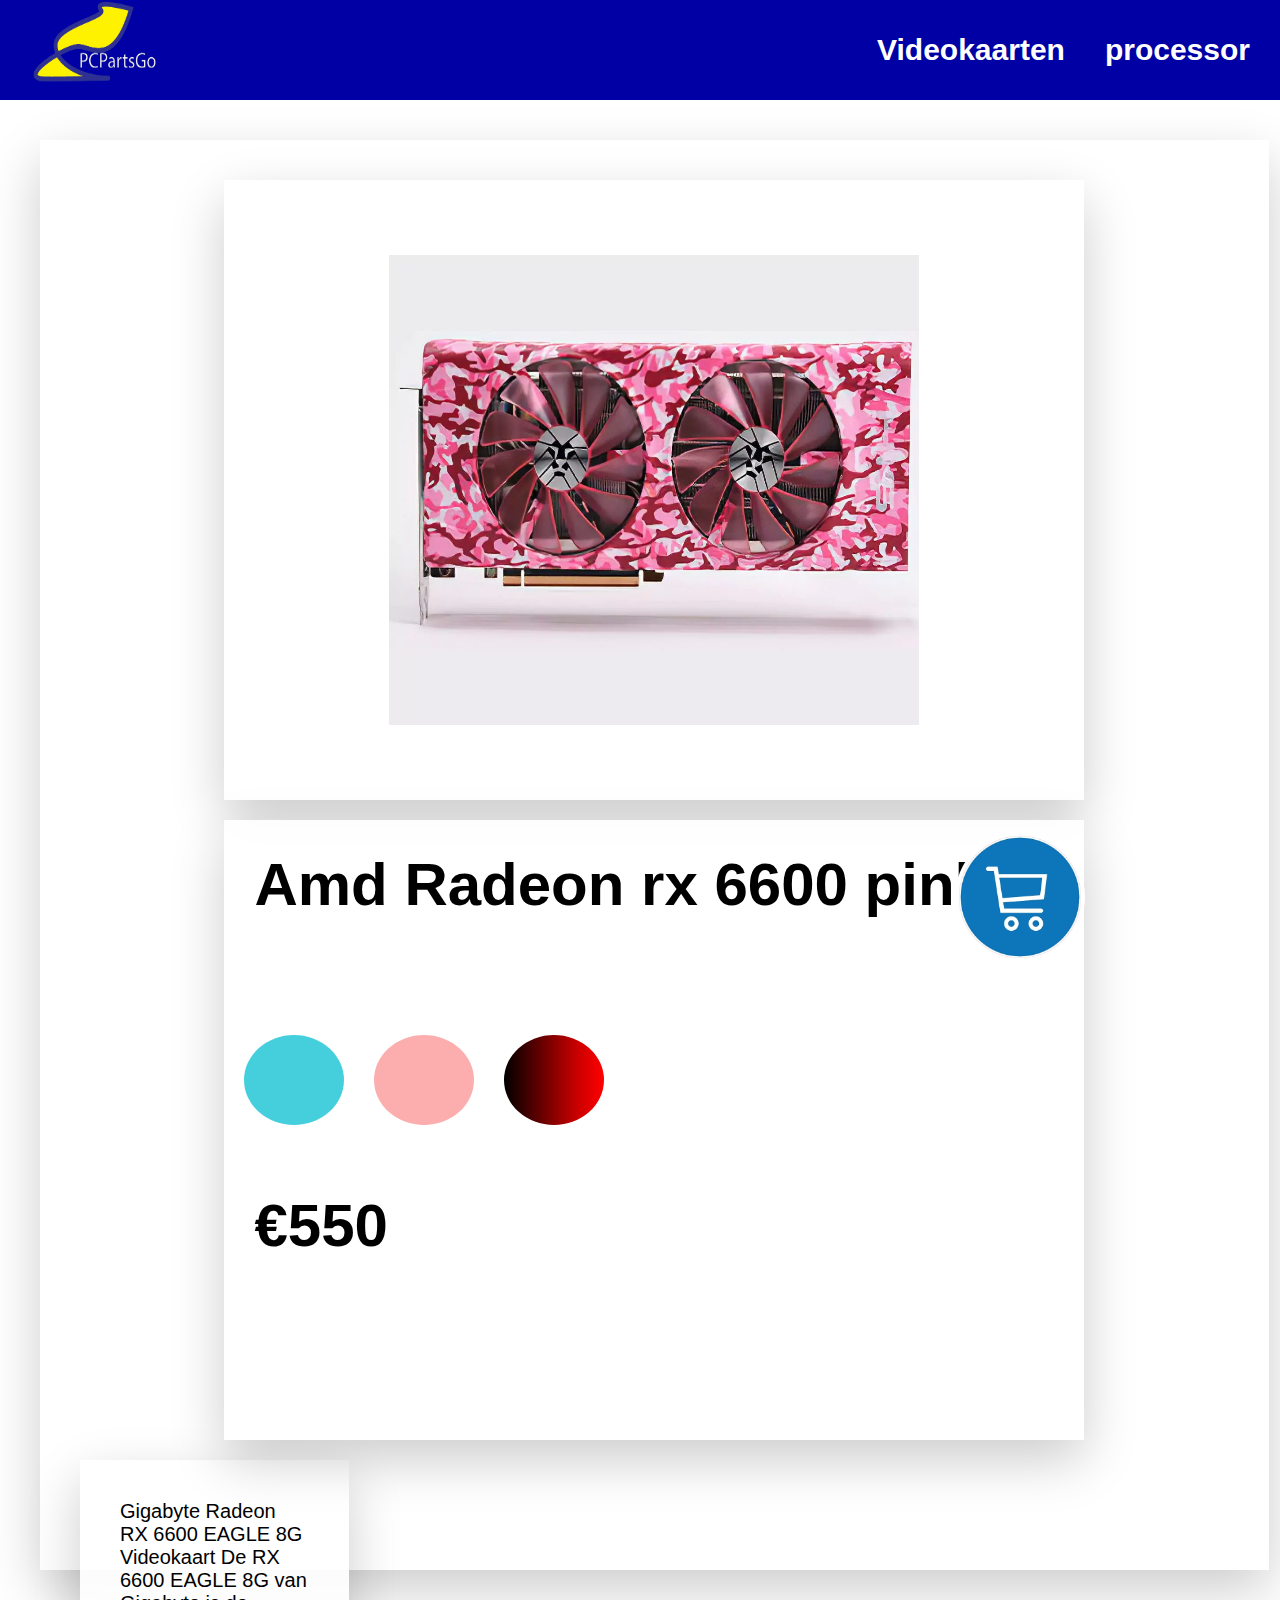
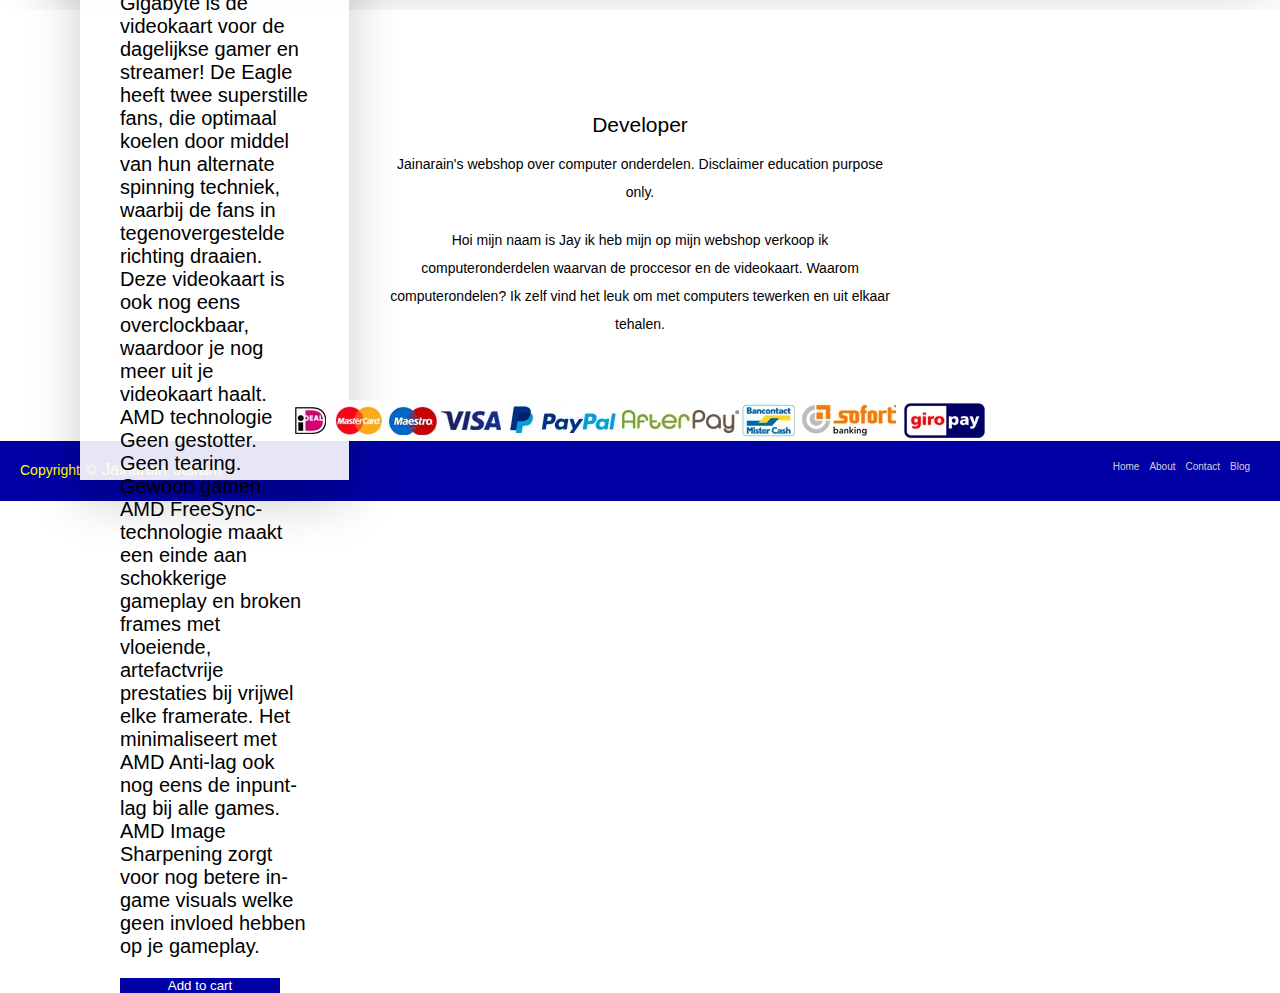
<file: productenpagina2--pink.html>
<!DOCTYPE html>
<html lang="en">

<head>
    <meta charset="UTF-8">
    <meta http-equiv="X-UA-Compatible" content="IE=edge">
    <meta name="viewport" content="width=device-width, initial-scale=1.0">
    <link rel="stylesheet" href="css/style.css">
    <script src="js/model.js" defer></script>
    <title>Pcpartsgo</title>
</head>


<body>
    <header class="header">
        <a href="index.html"><img class="logo" src="img/uxd-Jay-Jairam.png" alt="logo van het bedrijf"></a>
        <div class="ProductPagina">
            <a href="product1.html">
                <h2 class="headertext"> Videokaarten</h2>
            </a>
            <a href="product2.html">
                <h2 class="headertext">processor</h2>
            </a>
        </div>
    </header>

    <article class="modal a-popup" id="js--shoppingModal">
        &#10003;Added to cart
    </article>

    <ul class="card--productenpagina">
        <li class="img--productenpagina">
            <img src="img/colors/amd/v8i4vq0fz9i6auwx-649d72cb3ff9d.webp" alt="">
        </li>
        <li class="info--producten">
            <h2>Amd Radeon rx 6600 pink</h2>
            <a href="winkelwagen.html"><img src="img/winkelwagen.webp" alt=""></a>
            <div class="colors">
                <a href="productenpagina2--blue.html"><div class="color color--blue"></div></a>
                <a href="productenpagina2--pink.html"> <div class="color color--red"></div> </a>
                <a href="productenpagina2--rood.html"> <div class="color color--green"></div></a>
            </div>
            <H2>€550</H2>
        </li>
        <li class="article--productenpagina">
            <p>
                Gigabyte Radeon RX 6600 EAGLE 8G Videokaart
                De RX 6600 EAGLE 8G van Gigabyte is de videokaart voor de dagelijkse gamer en streamer! 
                De Eagle heeft twee superstille fans, die optimaal koelen door middel van hun alternate spinning techniek, 
                waarbij de fans in tegenovergestelde richting draaien. Deze videokaart is ook nog eens overclockbaar, 
                waardoor je nog meer uit je videokaart haalt.
                
                AMD technologie
                Geen gestotter. Geen tearing. Gewoon gamen. 
                AMD FreeSync-technologie maakt een einde aan schokkerige gameplay en broken frames met vloeiende, 
                artefactvrije prestaties bij vrijwel elke framerate. Het minimaliseert met AMD Anti-lag ook nog eens de inpunt-lag bij alle games.
                AMD Image Sharpening zorgt voor nog betere in-game visuals welke geen invloed hebben op je gameplay.
            </p>
            <button class="voegtoeaanwinkelmandje">Add to cart</button>
        </li>
    </ul>



    <footer>
        <div class="footer-content">
            <h3>Developer</h3>
            <p>Jainarain's webshop over computer onderdelen. Disclaimer education purpose only.</p>
            <p> Hoi mijn naam is Jay ik heb mijn op mijn webshop verkoop ik computeronderdelen waarvan de proccesor en de videokaart.
                Waarom computerondelen? 
                Ik zelf vind het leuk om met computers tewerken en uit elkaar tehalen. 
            </p>
                
           <ul class="socials">
                <li><a href="https://www.youtube.com/watch?v=dQw4w9WgXcQ&ab_channel=RickAstley"><i class="fa fa-facebook"></i></a></li>
                <li><a href="https://medal.tv/games/r6-siege/clips/1dRNY3slFJ2bwh/tKqtXc2v0fFy?invite=cr-MSxUR0YsMTc0ODU5NjQ2LA"><i class="fa fa-twitter"></i></a></li>
                <li><a href="https://medal.tv/games/r6-siege/clips/1cJCc4dF8Z0hos/doGFcUSfWM48?invite=cr-MSxQaGUsMTc0ODU5NjQ2LA"><i class="fa fa-google-plus"></i></a></li>
                <li><a href="https://medal.tv/games/r6-siege/clips/1bKU8XkHYkOKnt/Jrxw6ZzQ3rCW?invite=cr-MSx6RFYsMTc0ODU5NjQ2LA"><i class="fa fa-youtube"></i></a></li>
                <li><a href="https://medal.tv/games/csgo/clips/19RfrI3jpZrZHB/x6uZ1xe3pAqc?invite=cr-MSxmVTIsMTc0ODU5NjQ2LA"><i class="fa fa-linkedin-square"></i></a></li>
            </ul>
            <img src="img/betaalgegevensn.webp" alt="">
            
        </div>
        <div class="footer-bottom">
            <p>copyright © <a href="#">Jainarain Jairam </a>  </p>
                    <div class="footer-menu">
                      <ul class="f-menu">
                        <li><a href="index.html">Home</a></li>
                        <li><a href="https://www.youtube.com/watch?v=dQw4w9WgXcQ">About</a></li>
                        <li><a href="https://medal.tv/games/csgo/clips/19RfrI3jpZrZHB/x6uZ1xe3pAqc?invite=cr-MSxmVTIsMTc0ODU5NjQ2LA">Contact</a></li>
                        <li><a href="https://medal.tv/games/r6-siege/clips/1bKU8XkHYkOKnt/Jrxw6ZzQ3rCW?invite=cr-MSx6RFYsMTc0ODU5NjQ2LA">Blog</a></li>
                      </ul>
                    </div>
        </div>

    </footer>  

</body>

</html>
</file>
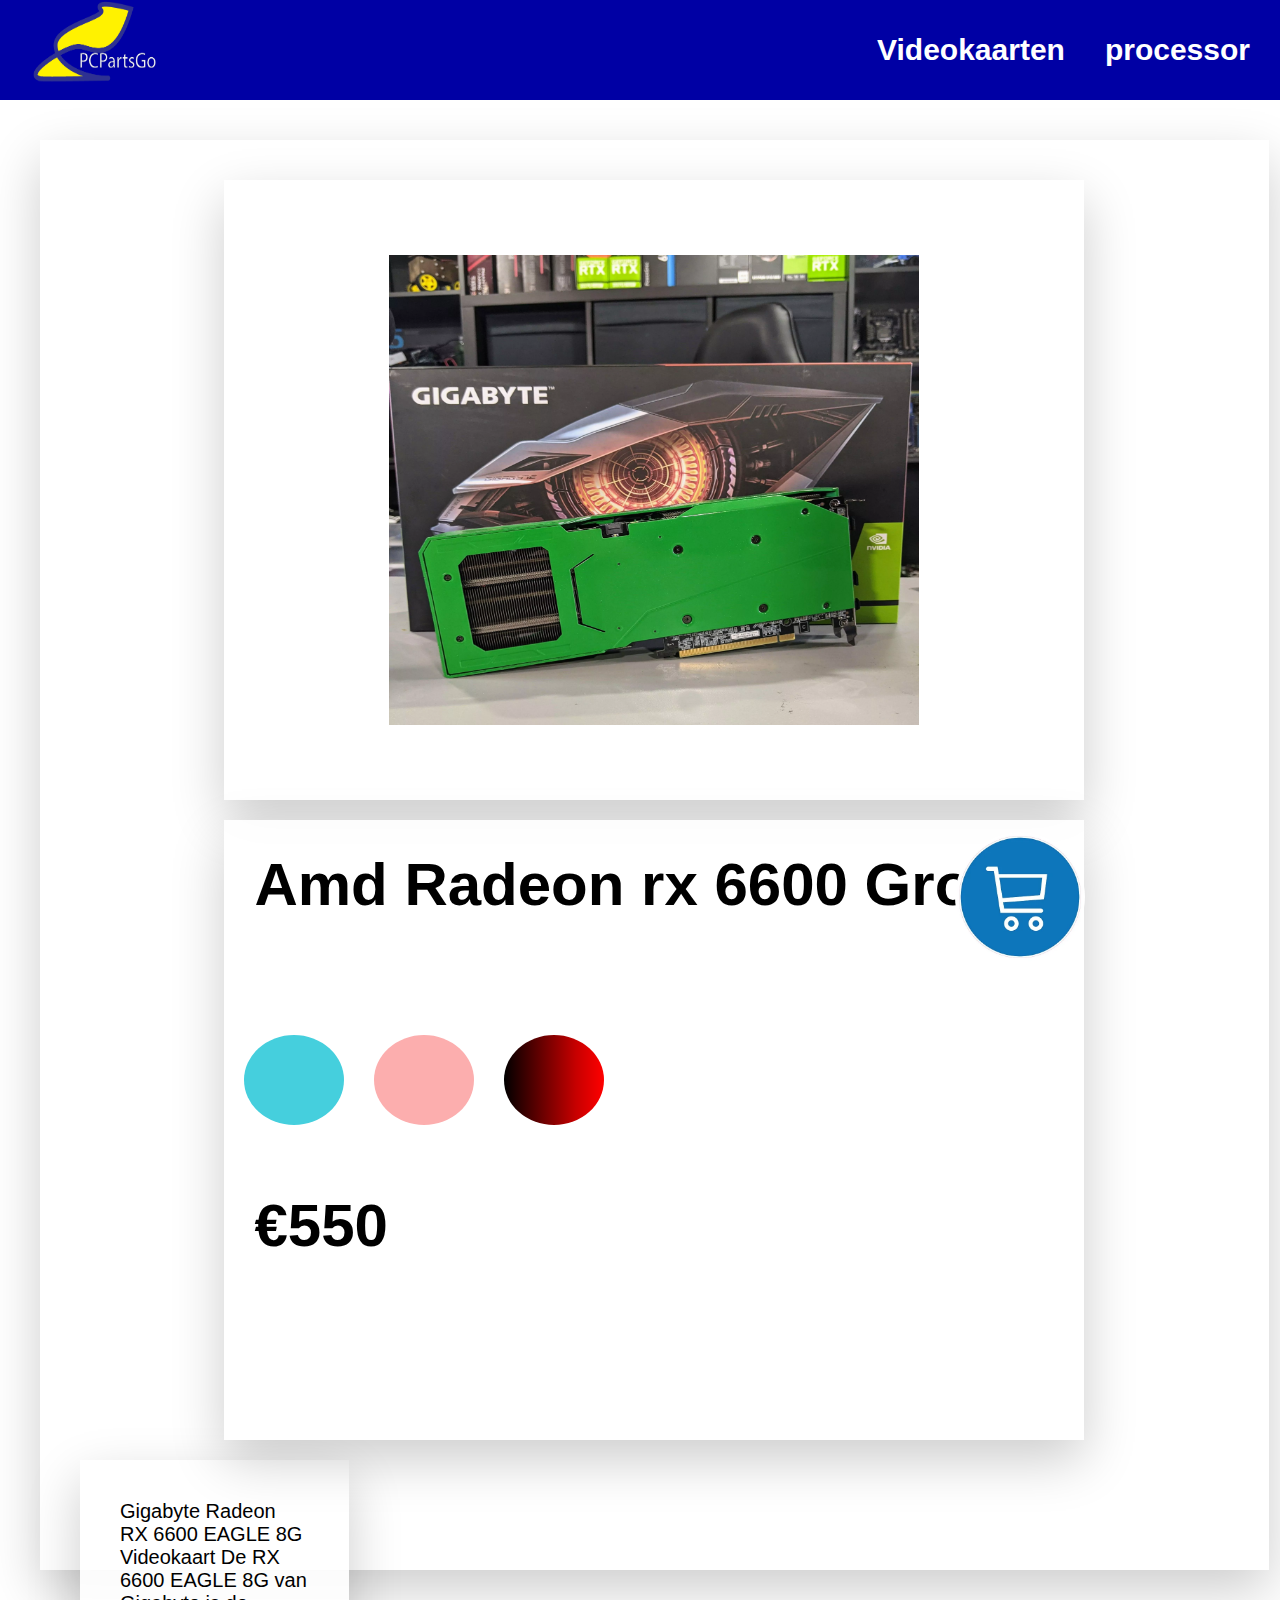
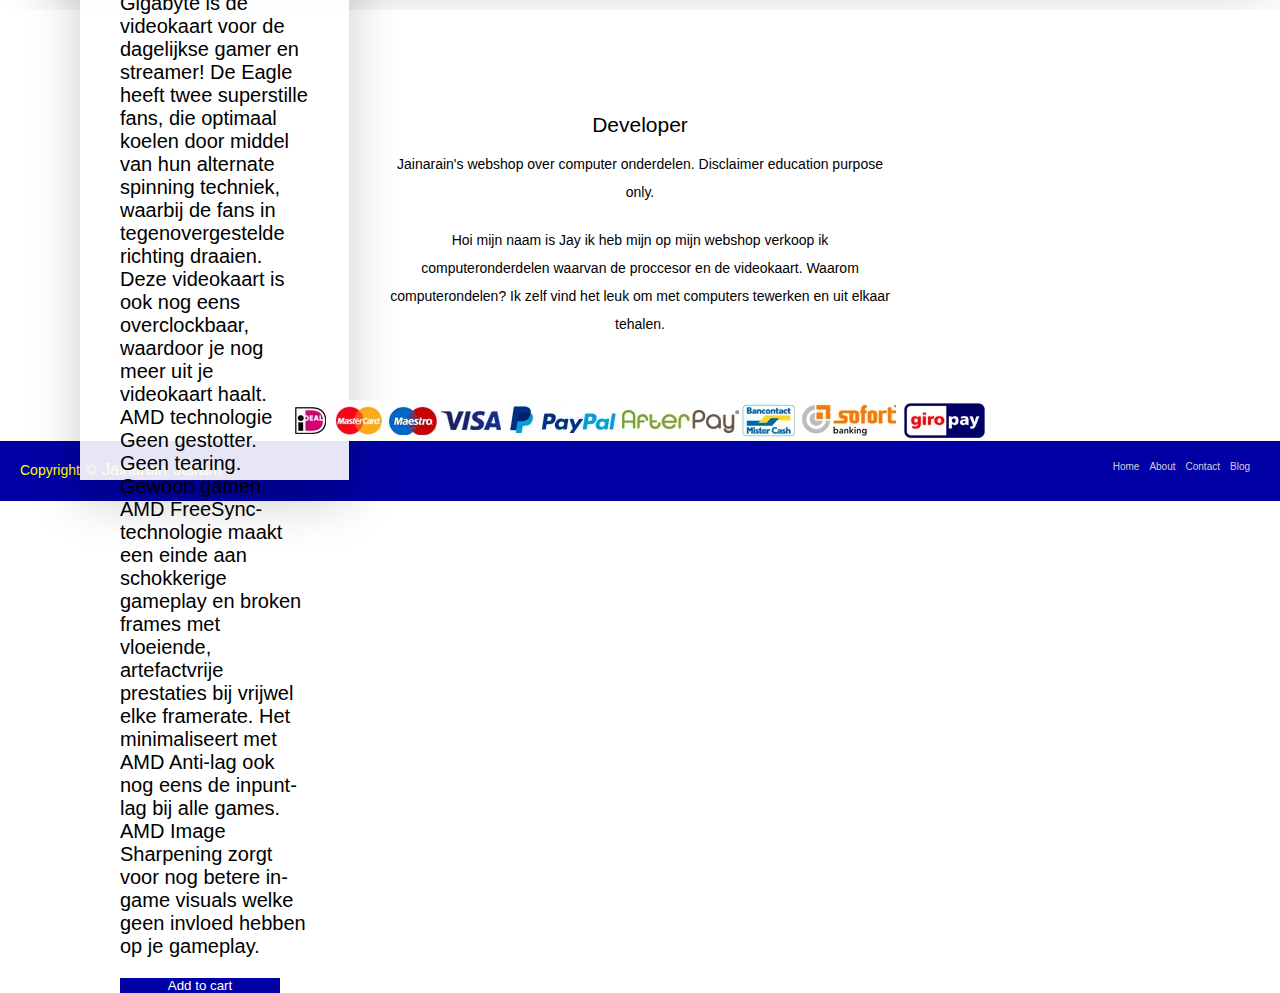
<file: productenpagina2--rood.html>
<!DOCTYPE html>
<html lang="en">

<head>
    <meta charset="UTF-8">
    <meta http-equiv="X-UA-Compatible" content="IE=edge">
    <meta name="viewport" content="width=device-width, initial-scale=1.0">
    <link rel="stylesheet" href="css/style.css">
    <script src="js/model.js" defer></script>
    <title>Pcpartsgo</title>
</head>


<body>
    <header class="header">
        <a href="index.html"><img class="logo" src="img/uxd-Jay-Jairam.png" alt="logo van het bedrijf"></a>
        <div class="ProductPagina">
            <a href="product1.html">
                <h2 class="headertext"> Videokaarten</h2>
            </a>
            <a href="product2.html">
                <h2 class="headertext">processor</h2>
            </a>
        </div>
    </header>

    <article class="modal a-popup" id="js--shoppingModal">
        &#10003;Added to cart
    </article>

    <ul class="card--productenpagina">
        <li class="img--productenpagina">
            <img src="img/colors/amd/umklv7a0vga71-649d72cbadae5.webp" alt="">
        </li>
        <li class="info--producten">
            <h2>Amd Radeon rx 6600 Groen</h2>
            <a href="winkelwagen.html"><img src="img/winkelwagen.webp" alt=""></a>
            <div class="colors">
                <a href="productenpagina2--blue.html"><div class="color color--blue"></div></a>
                <a href="productenpagina2--pink.html"> <div class="color color--red"></div> </a>
                <a href="productenpagina2--rood.html"> <div class="color color--green"></div></a>
            </div>
            <H2>€550</H2>
        </li>
        <li class="article--productenpagina">
            <p>
                Gigabyte Radeon RX 6600 EAGLE 8G Videokaart
                De RX 6600 EAGLE 8G van Gigabyte is de videokaart voor de dagelijkse gamer en streamer! 
                De Eagle heeft twee superstille fans, die optimaal koelen door middel van hun alternate spinning techniek, 
                waarbij de fans in tegenovergestelde richting draaien. Deze videokaart is ook nog eens overclockbaar, 
                waardoor je nog meer uit je videokaart haalt.
                
                AMD technologie
                Geen gestotter. Geen tearing. Gewoon gamen. 
                AMD FreeSync-technologie maakt een einde aan schokkerige gameplay en broken frames met vloeiende, 
                artefactvrije prestaties bij vrijwel elke framerate. Het minimaliseert met AMD Anti-lag ook nog eens de inpunt-lag bij alle games.
                AMD Image Sharpening zorgt voor nog betere in-game visuals welke geen invloed hebben op je gameplay.
            </p>
            <button class="voegtoeaanwinkelmandje">Add to cart</button>
        </li>
    </ul>



    <footer>
        <div class="footer-content">
            <h3>Developer</h3>
            <p>Jainarain's webshop over computer onderdelen. Disclaimer education purpose only.</p>
            <p> Hoi mijn naam is Jay ik heb mijn op mijn webshop verkoop ik computeronderdelen waarvan de proccesor en de videokaart.
                Waarom computerondelen? 
                Ik zelf vind het leuk om met computers tewerken en uit elkaar tehalen. 
            </p>
                
           <ul class="socials">
                <li><a href="https://www.youtube.com/watch?v=dQw4w9WgXcQ&ab_channel=RickAstley"><i class="fa fa-facebook"></i></a></li>
                <li><a href="https://medal.tv/games/r6-siege/clips/1dRNY3slFJ2bwh/tKqtXc2v0fFy?invite=cr-MSxUR0YsMTc0ODU5NjQ2LA"><i class="fa fa-twitter"></i></a></li>
                <li><a href="https://medal.tv/games/r6-siege/clips/1cJCc4dF8Z0hos/doGFcUSfWM48?invite=cr-MSxQaGUsMTc0ODU5NjQ2LA"><i class="fa fa-google-plus"></i></a></li>
                <li><a href="https://medal.tv/games/r6-siege/clips/1bKU8XkHYkOKnt/Jrxw6ZzQ3rCW?invite=cr-MSx6RFYsMTc0ODU5NjQ2LA"><i class="fa fa-youtube"></i></a></li>
                <li><a href="https://medal.tv/games/csgo/clips/19RfrI3jpZrZHB/x6uZ1xe3pAqc?invite=cr-MSxmVTIsMTc0ODU5NjQ2LA"><i class="fa fa-linkedin-square"></i></a></li>
            </ul>
            <img src="img/betaalgegevensn.webp" alt="">
            
        </div>
        <div class="footer-bottom">
            <p>copyright © <a href="#">Jainarain Jairam </a>  </p>
                    <div class="footer-menu">
                      <ul class="f-menu">
                        <li><a href="index.html">Home</a></li>
                        <li><a href="https://www.youtube.com/watch?v=dQw4w9WgXcQ">About</a></li>
                        <li><a href="https://medal.tv/games/csgo/clips/19RfrI3jpZrZHB/x6uZ1xe3pAqc?invite=cr-MSxmVTIsMTc0ODU5NjQ2LA">Contact</a></li>
                        <li><a href="https://medal.tv/games/r6-siege/clips/1bKU8XkHYkOKnt/Jrxw6ZzQ3rCW?invite=cr-MSx6RFYsMTc0ODU5NjQ2LA">Blog</a></li>
                      </ul>
                    </div>
        </div>

    </footer>  

</body>

</html>
</file>
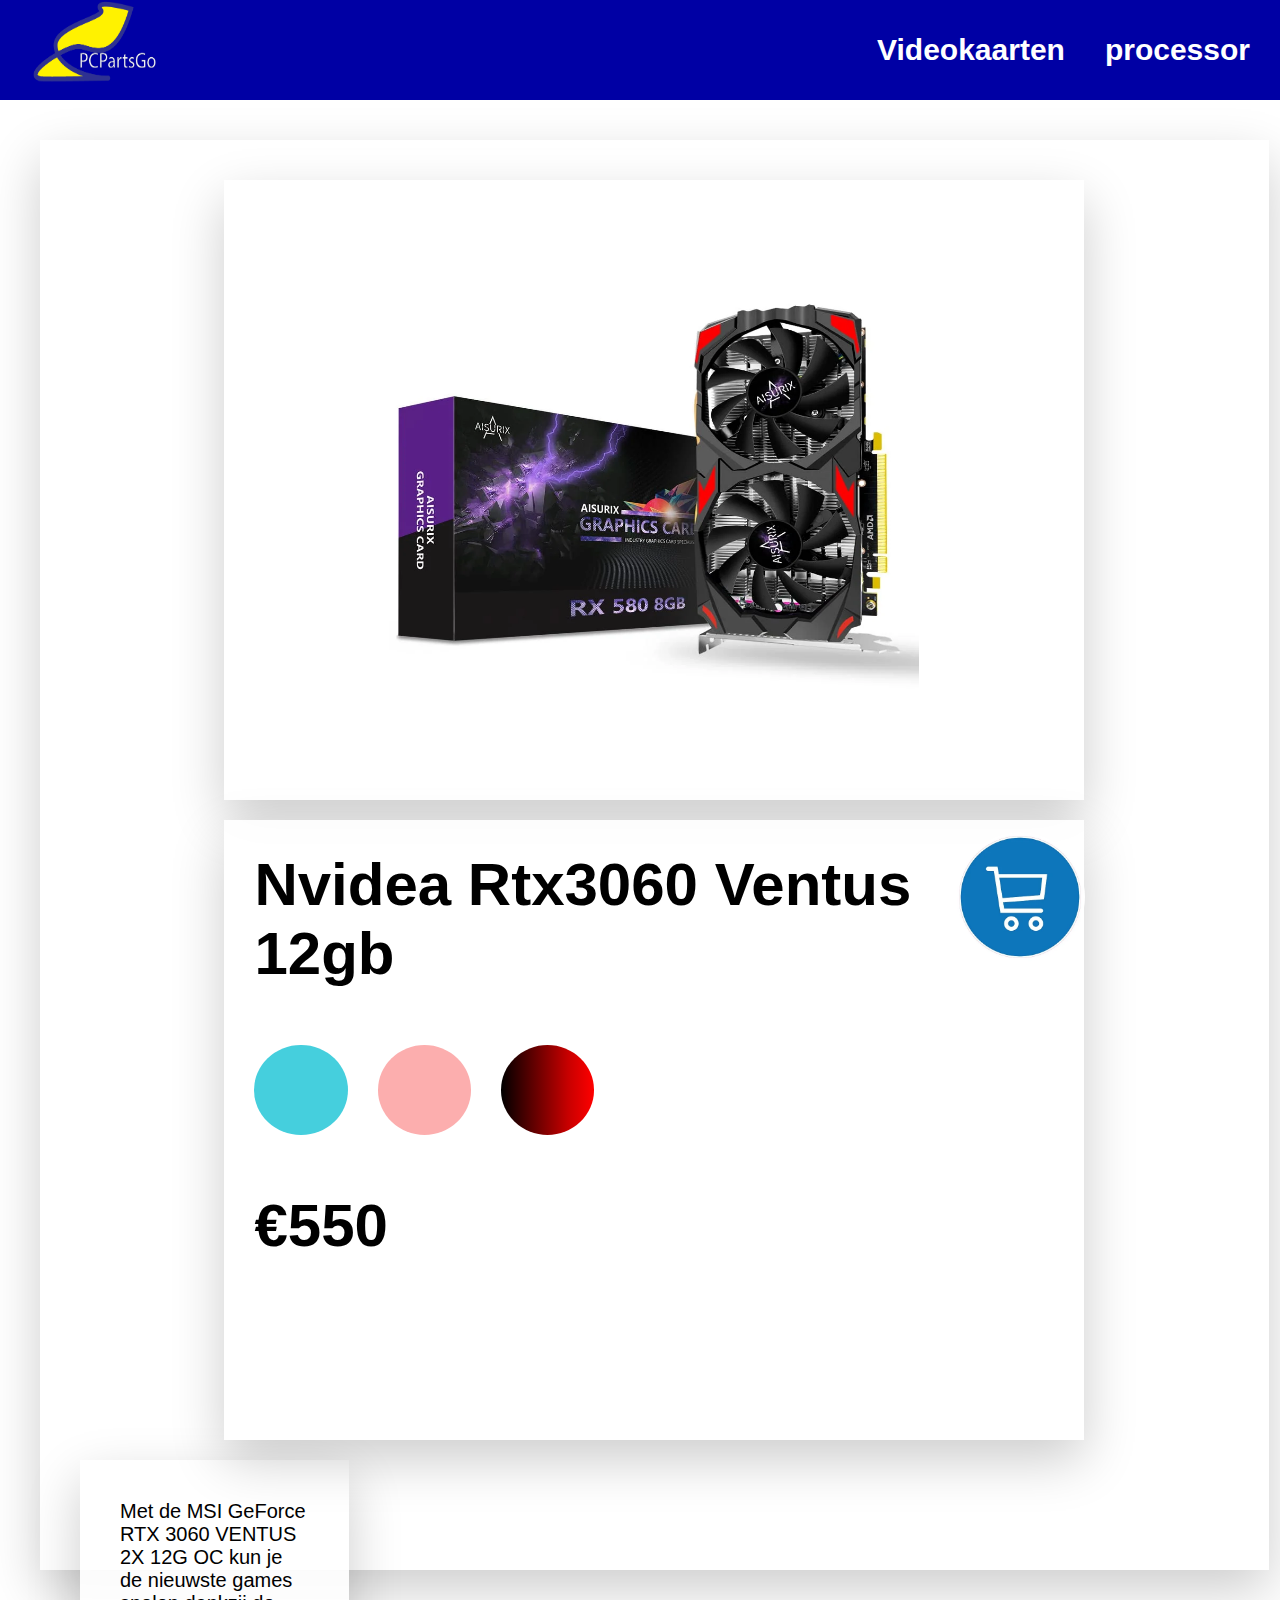
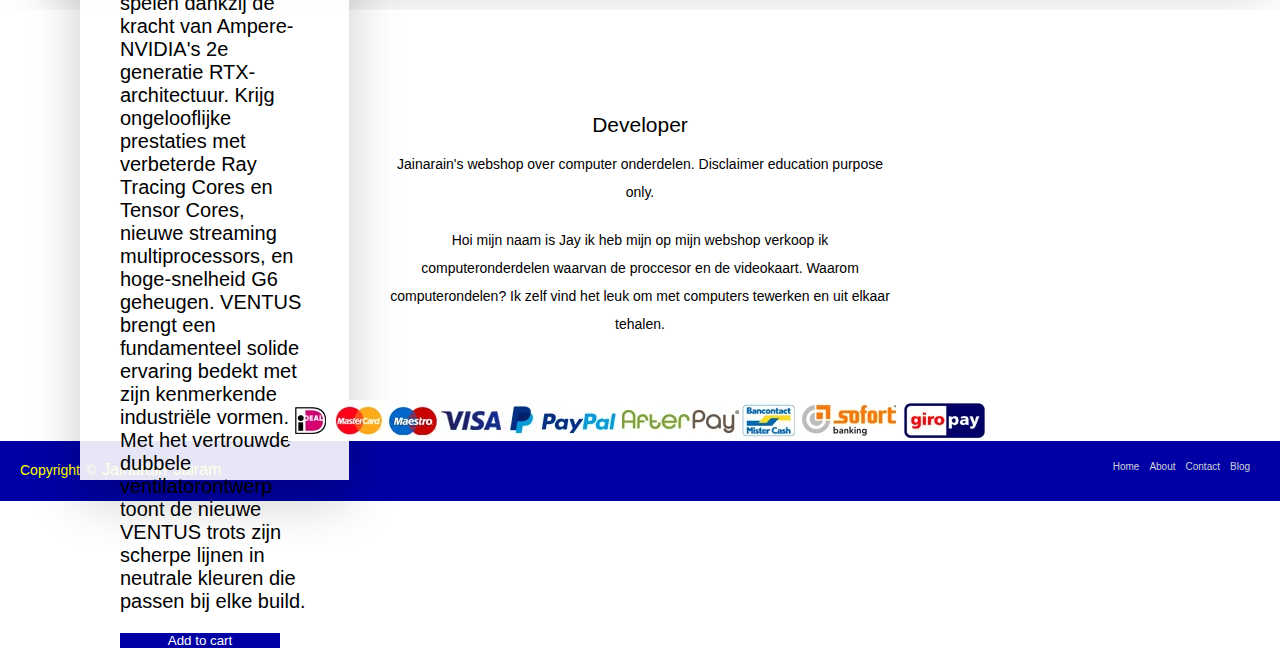
<file: productenpagina2.html>
<!DOCTYPE html>
<html lang="en">

<head>
    <meta charset="UTF-8">
    <meta http-equiv="X-UA-Compatible" content="IE=edge">
    <meta name="viewport" content="width=device-width, initial-scale=1.0">
    <link rel="stylesheet" href="css/style.css">
    <title>Document</title>
</head>

<body>
    <header class="header">
        <a href="index.html"><img class="logo" src="img/uxd-Jay-Jairam.png" alt="logo van het bedrijf"></a>
        <div class="ProductPagina">
            <a href="product1.html">
                <h2 class="headertext"> Videokaarten</h2>
            </a>
            <a href="product2.html">
                <h2 class="headertext">processor</h2>
            </a>
        </div>
    </header>

    <ul class="card--productenpagina">
        <li class="img--productenpagina">
            <img src="img/amd-gpu/amd3.webp" alt="">
        </li>
        <li class="info--producten">
            <h2>Nvidea Rtx3060 Ventus 12gb</h2>
            <img src="img/winkelwagen.webp" alt="">
            <div class="colors">
                <div class="color color--blue"></div>
                <div class="color color--red"></div>
                <div class="color color--green"></div>
            </div>
            <H2>€550</H2>
        </li>
        <li class="article--productenpagina">
            <p>
                Met de MSI GeForce RTX 3060 VENTUS 2X 12G OC kun je de nieuwste games spelen dankzij de kracht van
                Ampere-NVIDIA's 2e generatie RTX-architectuur.
                Krijg ongelooflijke prestaties met verbeterde Ray Tracing Cores en Tensor Cores, nieuwe streaming
                multiprocessors,
                en hoge-snelheid G6 geheugen. VENTUS brengt een fundamenteel solide ervaring bedekt met zijn kenmerkende
                industriële vormen.
                Met het vertrouwde dubbele ventilatorontwerp toont de nieuwe VENTUS trots zijn scherpe lijnen in
                neutrale kleuren die passen bij elke build.
            </p>
            <button>Add to cart</button>
        </li>
    </ul>



    <footer>
        <div class="footer-content">
            <h3>Developer</h3>
            <p>Jainarain's webshop over computer onderdelen. Disclaimer education purpose only.</p>
            <p> Hoi mijn naam is Jay ik heb mijn op mijn webshop verkoop ik computeronderdelen waarvan de proccesor en de videokaart.
                Waarom computerondelen? 
                Ik zelf vind het leuk om met computers tewerken en uit elkaar tehalen. 
            </p>
                
           <ul class="socials">
                <li><a href="https://www.youtube.com/watch?v=dQw4w9WgXcQ&ab_channel=RickAstley"><i class="fa fa-facebook"></i></a></li>
                <li><a href="https://medal.tv/games/r6-siege/clips/1dRNY3slFJ2bwh/tKqtXc2v0fFy?invite=cr-MSxUR0YsMTc0ODU5NjQ2LA"><i class="fa fa-twitter"></i></a></li>
                <li><a href="https://medal.tv/games/r6-siege/clips/1cJCc4dF8Z0hos/doGFcUSfWM48?invite=cr-MSxQaGUsMTc0ODU5NjQ2LA"><i class="fa fa-google-plus"></i></a></li>
                <li><a href="https://medal.tv/games/r6-siege/clips/1bKU8XkHYkOKnt/Jrxw6ZzQ3rCW?invite=cr-MSx6RFYsMTc0ODU5NjQ2LA"><i class="fa fa-youtube"></i></a></li>
                <li><a href="https://medal.tv/games/csgo/clips/19RfrI3jpZrZHB/x6uZ1xe3pAqc?invite=cr-MSxmVTIsMTc0ODU5NjQ2LA"><i class="fa fa-linkedin-square"></i></a></li>
            </ul>
            <img src="img/betaalgegevensn.webp" alt="">
            
        </div>
        <div class="footer-bottom">
            <p>copyright © <a href="#">Jainarain Jairam </a>  </p>
                    <div class="footer-menu">
                      <ul class="f-menu">
                        <li><a href="index.html">Home</a></li>
                        <li><a href="https://www.youtube.com/watch?v=dQw4w9WgXcQ">About</a></li>
                        <li><a href="https://medal.tv/games/csgo/clips/19RfrI3jpZrZHB/x6uZ1xe3pAqc?invite=cr-MSxmVTIsMTc0ODU5NjQ2LA">Contact</a></li>
                        <li><a href="https://medal.tv/games/r6-siege/clips/1bKU8XkHYkOKnt/Jrxw6ZzQ3rCW?invite=cr-MSx6RFYsMTc0ODU5NjQ2LA">Blog</a></li>
                      </ul>
                    </div>
        </div>

    </footer>  

</body>

</html>
</file>
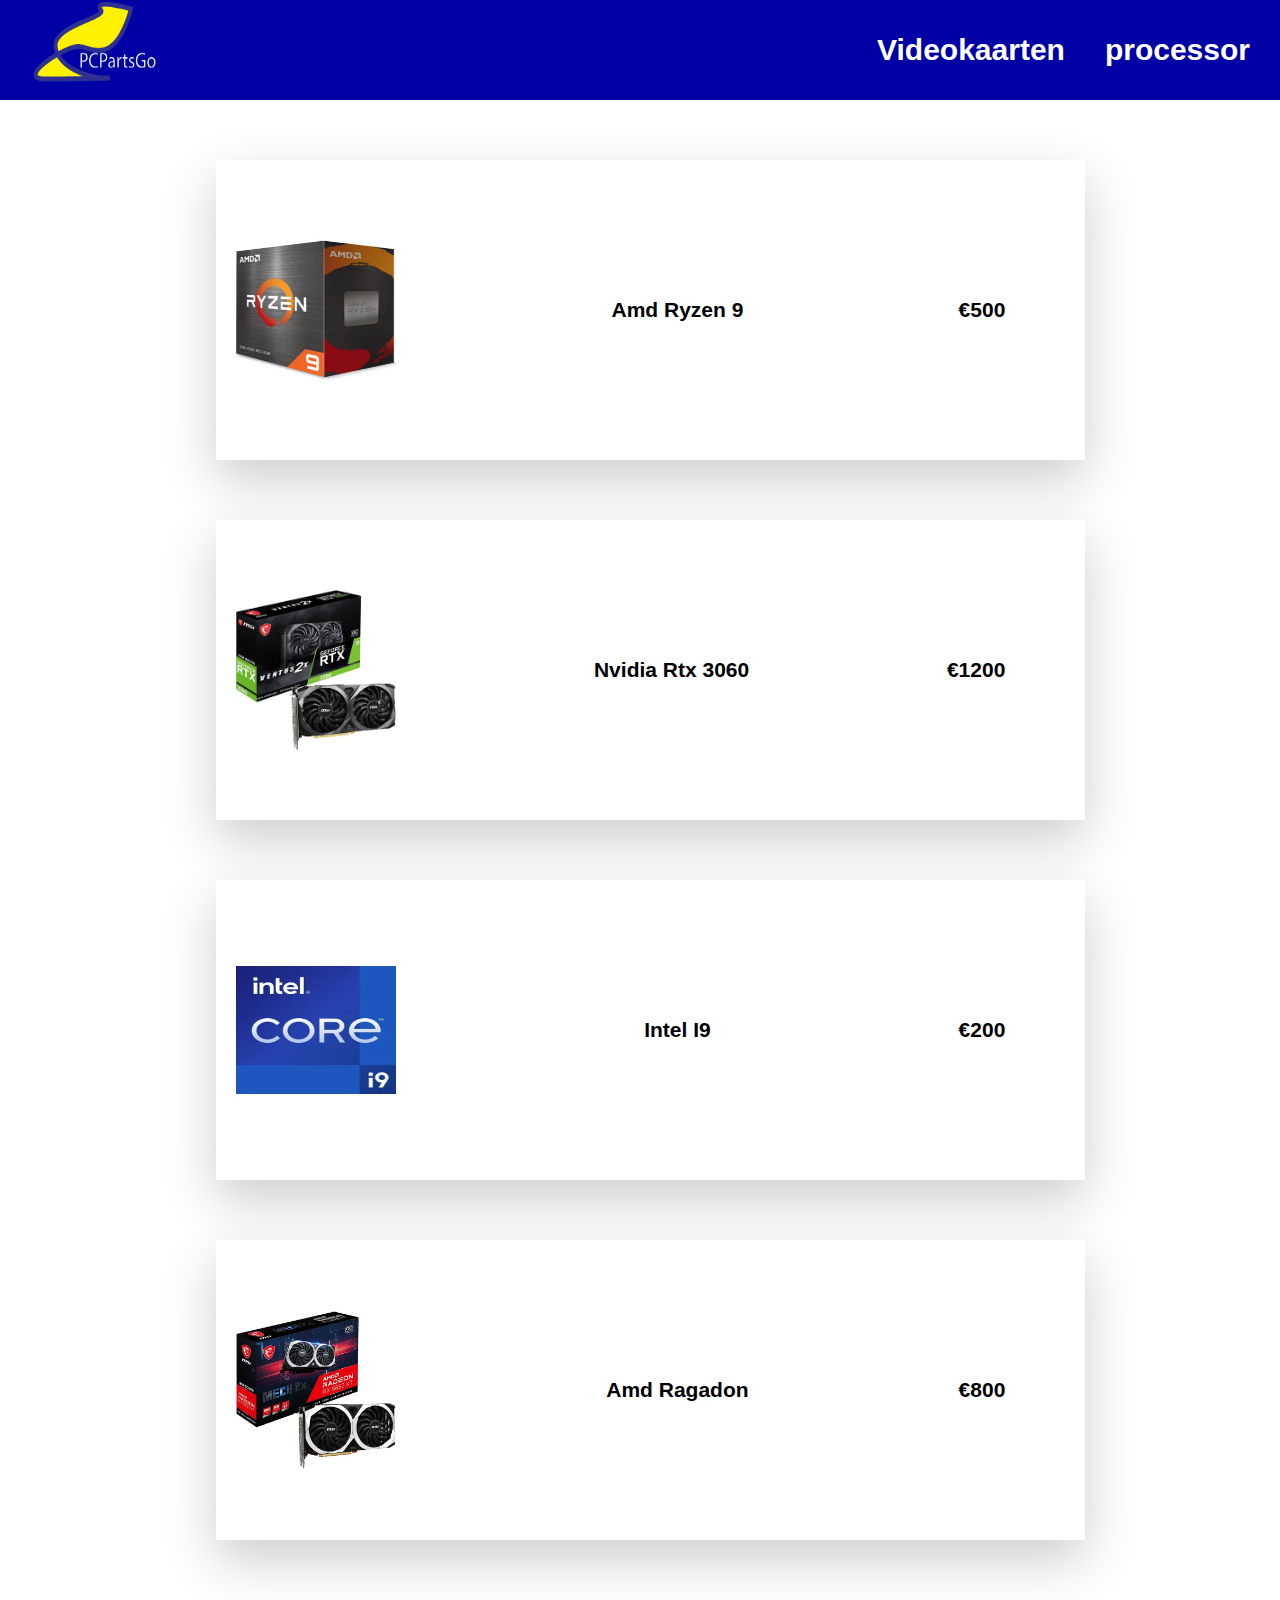
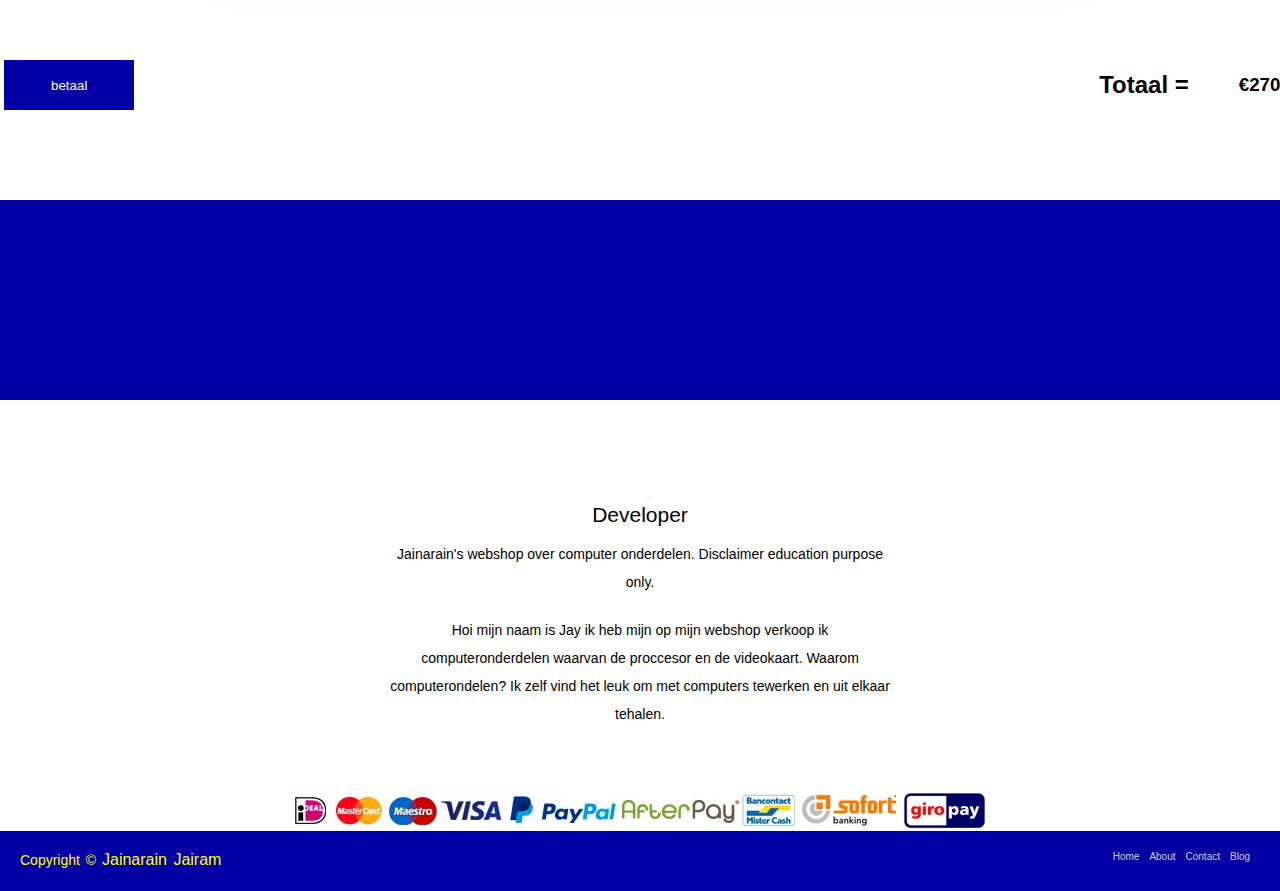
<file: winkelwagen.html>
<!DOCTYPE html>
<html lang="en">

<head>
    <meta charset="UTF-8">
    <meta http-equiv="X-UA-Compatible" content="IE=edge">
    <meta name="viewport" content="width=device-width, initial-scale=1.0">
    <link rel="stylesheet" href="css/style.css">
    <script src="js/main.js" defer></script>
    <title>Pcpartsgo</title>
</head>

<body>
    <header class="header">
        <a href="index.html"><img class="logo" src="img/uxd-Jay-Jairam.png" alt="logo van het bedrijf"></a>
        <div class="ProductPagina">
            <a href="product1.html">
                <h2 class="headertext"> Videokaarten</h2>
            </a>
            <a href="product2.html">
                <h2 class="headertext">processor</h2>
            </a>
        </div>
    </header>
    <ul class="winkelwagen--items">
        <li class="winkelwagen--item">
            <img src="img/cpu's/cpu--amd1.webp" alt="" class="img--winkelwagen">
            <h2 class="naamproduct">Amd Ryzen 9 </h2>
            <h2 class="prijs">€500</h2>
        </li>
        <li class="winkelwagen--item">
            <img src="img/Nvidia/gpu1.webp" alt="" class="img--winkelwagen">
            <h2 class="naamproduct">Nvidia Rtx 3060 </h2>
            <h2 class="prijs">€1200</h2>
        </li>
        <li class="winkelwagen--item">
            <img src="img/cpu's/cpu--intel1.webp" alt="" class="img--winkelwagen">
            <h2 class="naamproduct">Intel I9</h2>
            <h2 class="prijs">€200</h2>
        </li>
        <li class="winkelwagen--item">
            <img src="img/amd-gpu/amdgpu2.webp" alt="" class="img--winkelwagen">
            <h2 class="naamproduct">Amd Ragadon</h2>
            <h2 class="prijs">€800</h2>
        </li>
        <li class="totaal">
            <button class="winkelwagen--button">betaal</button>
            <h2>Totaal =</h2>
            <h3>€2700</h2>
        </li>
    </ul>
    
    <div class="scheiding"></div>

    <footer>
        <div class="footer-content">
            <h3>Developer</h3>
            <p>Jainarain's webshop over computer onderdelen. Disclaimer education purpose only.</p>
            <p> Hoi mijn naam is Jay ik heb mijn op mijn webshop verkoop ik computeronderdelen waarvan de proccesor en de videokaart.
                Waarom computerondelen? 
                Ik zelf vind het leuk om met computers tewerken en uit elkaar tehalen. 
            </p>
                
           <ul class="socials">
                <li><a href="https://www.youtube.com/watch?v=dQw4w9WgXcQ&ab_channel=RickAstley"><i class="fa fa-facebook"></i></a></li>
                <li><a href="https://medal.tv/games/r6-siege/clips/1dRNY3slFJ2bwh/tKqtXc2v0fFy?invite=cr-MSxUR0YsMTc0ODU5NjQ2LA"><i class="fa fa-twitter"></i></a></li>
                <li><a href="https://medal.tv/games/r6-siege/clips/1cJCc4dF8Z0hos/doGFcUSfWM48?invite=cr-MSxQaGUsMTc0ODU5NjQ2LA"><i class="fa fa-google-plus"></i></a></li>
                <li><a href="https://medal.tv/games/r6-siege/clips/1bKU8XkHYkOKnt/Jrxw6ZzQ3rCW?invite=cr-MSx6RFYsMTc0ODU5NjQ2LA"><i class="fa fa-youtube"></i></a></li>
                <li><a href="https://medal.tv/games/csgo/clips/19RfrI3jpZrZHB/x6uZ1xe3pAqc?invite=cr-MSxmVTIsMTc0ODU5NjQ2LA"><i class="fa fa-linkedin-square"></i></a></li>
            </ul>
            <img src="img/betaalgegevensn.webp" alt="">
            
        </div>
        <div class="footer-bottom">
            <p>copyright © <a href="#">Jainarain Jairam </a>  </p>
                    <div class="footer-menu">
                      <ul class="f-menu">
                        <li><a href="index.html">Home</a></li>
                        <li><a href="https://www.youtube.com/watch?v=dQw4w9WgXcQ">About</a></li>
                        <li><a href="https://medal.tv/games/csgo/clips/19RfrI3jpZrZHB/x6uZ1xe3pAqc?invite=cr-MSxmVTIsMTc0ODU5NjQ2LA">Contact</a></li>
                        <li><a href="https://medal.tv/games/r6-siege/clips/1bKU8XkHYkOKnt/Jrxw6ZzQ3rCW?invite=cr-MSx6RFYsMTc0ODU5NjQ2LA">Blog</a></li>
                      </ul>
                    </div>
        </div>

    </footer>  
   
</body>

</html>
</file>
<file: css/style.css>
* {
    margin: 0;
    padding: 0;
    box-sizing: border-box;
}


:root {}

html {
    font-size: 62.5%;
}

body {
    color: var(--color-black);
    font-family: graphik, arial, helvetica, sans-serif;
    font-size: var(--font-size-16);
    font-weight: var(--font-weight-regular);
    line-height: var(--line-height-16);
}

/*Producten Header */
.header {
    width: 100%;
    height: 10rem;
    padding: 3rem;
    background: #0000a4;
    display: flex;
    align-items: center;
    justify-content: space-between;
}

.headertext {
    color: white;
}


.logo {
    width: 15rem;
    height: 10rem;
}

.ProductPagina {
    display: flex;
    gap: 4rem;
    font-size: 2rem;
}

a:hover {
    text-decoration: none;
    cursor: pointer;
}

a:link {
    text-decoration: none;
}

/*Producten section 1 met background img */
.Section1 {
    width: 100%;
    height: 50rem;
    background-image: url('../img/background.webp');
    color: white;
}


.knopSection1 {
    width: 35rem;
    height: 10rem;
    background: #e9ed11;
    border: #0000a4;
    border-radius: 1rem;
    font-size: 2rem;
    font-family: var(--font-family-base);
    font-weight: var(--font-weight-regular);
}

.Herosection--button {
    position: absolute;
    top: 23%;
    left: 20%;
}

.knopSection1:hover {
    cursor: pointer;
}


.slogan {
    font-size: 3rem;
    position: absolute;
    top: 35%;
    left: 20%;
}

/*Producten section 2 met txt en 4 prodcten */
.cards {
    background: white;
    width: 100%;
    height: 125rem;
    padding: 2rem;
    gap: 2rem;
    display: grid;
    grid-template-columns: repeat(12, 1fr);
    grid-template-rows: repeat(14, 1fr);
    flex-wrap: wrap;
}

.card {
    list-style: none;
    background-color: rgba(255, 255, 255, 0.9);
    box-shadow: 0 2rem 5rem 0 rgba(0, 0, 0, 0.2);
}

.card--first {
    grid-column: 1 / 6;
    grid-row: 1 / 8;
    display: flex;
    background: blue;
}

.card--first>img {
    width: 77.2rem;
}


.card--second {
    grid-column: 6 / 12;
    grid-row: 1 / 8;
    display: flex;
    flex-direction: column;
    font-size: 2rem;
    padding: 4rem;
    gap: 1rem;
}



.moreText {
    display: none;
}

.read-more-btn {
    padding: 15px 60px;
    background-color: rgb(149, 170, 197);
}

.text.show-more .moreText {
    display: inline;
}

.text.show-more .dots {
    display: none;
}

.card--second>button {
    height: 7rem;
    background: #FFB4B4;
    border: #0000a4;
    font-family: var(--font-family-base);
    font-weight: var(--font-weight-regular);
    border: none;
    outline: none;
    font-size: 20px;
    cursor: pointer;
    display: flex;
    justify-content: center;
    align-items: center;
    color: rgb(53, 49, 49);
}




.card-main {
    display: flex;
    justify-content: center;
    align-items: center;
    flex-direction: column;
    object-fit: contain;
    gap: 1rem;
}



.card-main>a {
    background: #0000a4;
    color: white;
    border: yellow;
    width: 12rem;
    height: 3rem;
    display: flex;
    justify-content: center;
    align-items: center;
    font-size: 1.5rem;
}

.card-main>a :hover {
    cursor: pointer;
}

.imgshowcase {
    width: 40rem;
    height: 30rem;
    padding: 1rem;
}

.card--third {
    grid-column: 1/ 4;
    grid-row: 9 / 14;
    background: #ffdb4d;
}

.card--fourth {
    grid-column: 4 / 7;
    grid-row: 9 / 14;
    background: #ff66a3;
}

.card--fith {
    grid-column: 7 / 10;
    grid-row: 9 / 14;
    background: #85e085;
}

.card--six {
    grid-column: 10 / 13;
    grid-row: 9 / 14;
    background: #ff6666;
}

/*Producten section stappenplan */
.Section2 {
    background: #0000a4;
    width: 100%;
    height: 75rem;
    list-style: none;
    gap: 2rem;
    padding: 2rem;
    display: flex;
    justify-content: center;
    align-items: center;
    font-size: 1rem;
    flex-wrap: wrap;
}

.stappen {
    width: 45rem;
    height: 45rem;
    background: white;
    display: flex;
    flex-direction: column;
    justify-content: center;
    align-items: center;
    gap: 5rem;
    font-size: 1.2rem;
}

.stappen img {
    width: 20rem;
    height: 20rem;
}


/*Producten Product info */
.Section3 {
    background: white;
    width: 100%;
    height: 60rem;
    list-style: none;
    gap: 2rem;
    padding: 2rem;
    display: grid;
    grid-template-columns: repeat(6, 1fr);
    grid-template-rows: repeat(5, 1fr);
}


.card--first2 {
    grid-column: 1 / 4;
    grid-row: 1 / 6;
    font-size: 2.3rem;
    display: flex;
    flex-direction: column;
    justify-content: flex-start;
    align-items: center;
}

.card--first2>p {
    padding-top: 2rem;
    padding: 2rem;
}

.buy--button {
    width: 25rem;
    height: 10rem;
    background: #e9ed11;
    color: #0000a4;
    display: flex;
    justify-content: center;
    align-items: center;
    font-size: 120%;
}

.card--second2 {
    grid-row: 1 / 6;
    grid-column: 4 / 6;
    display: flex;
    justify-content: center;
    align-items: center;
    object-fit: contain;
}


/*Producten Reviews */
.Section4 {
    background: #0000a4;
    width: 100%;
    display: flex;
    height: auto;
    padding: 4rem;
    align-items: center;
    justify-content: center;
}


.arrow {
    width: 8rem;
    background: white;
    font-size: 300%;
    outline: none;
    border: none;
    display: flex;
    justify-content: center;
    align-items: center;
}

.arrow:hover {
    cursor: pointer;
}

.reviews {
    display: flex;
    justify-content: center;
    align-items: center;
    height: 100%;
    gap: 2rem;
    width: 80%;
    flex-wrap: wrap;
}

.review {
    width: 30rem;
    height: 50rem;
    list-style: none;
    padding: 4rem;
    border-radius: 0.5;
    background: white;
    box-shadow: 0 1rem 1rem 0 rgb(0, 0, 0, 0.2),
        inset 0 -1rem 1rem -1rem rgb(0, 0, 0, 0.1);
    position: relative;
    animation-name: fadeIn;
    animation-duration: 0.8s;
}

.reviewimg {
    height: 20rem;
    width: 20rem;
    padding: 1rem;
    border-radius: 50%;
}

.review:nth-of-type(4),
.review:nth-of-type(5),
.review:nth-of-type(6) {
    display: none;
}

.quote {
    font-size: 2rem;
    position: absolute;
    top: 6%;
    left: 25%;
    transform: translate(-50%);
    line-height: 0.5;
}

.stars {
    color: gold;
    font-size: 2rem;
    padding: 1rem;
}

.review p {
    font-size: 136%;
    font-style: italic;
    padding-bottom: 5rem;
    border-bottom: 0.5rem solid rgba(0, 0, 0, 0.2);
}



/*Footer */
footer {
    background: white;
    height: auto;
    width: 100vw;
    padding-top: 10rem;
    color: black;
}

.footer-content {
    display: flex;
    align-items: center;
    justify-content: center;
    flex-direction: column;
    text-align: center;
}

.footer-content h3 {
    font-size: 2.1rem;
    font-weight: 500;
    text-transform: capitalize;
    line-height: 3rem;
}

.footer-content p {
    max-width: 500px;
    margin: 10px auto;
    line-height: 28px;
    font-size: 14px;
    color: black;
}

.socials {
    list-style: none;
    display: flex;
    align-items: center;
    justify-content: center;
    margin: 1rem 0 3rem 0;
}

.socials li {
    margin: 0 10px;
}

.socials a {
    text-decoration: none;
    color: black;
    border: 1.1px solid white;
    padding: 5px;
    border: #0000a4;
    border-radius: 50%;

}

.socials a i {
    font-size: 1.1rem;
    width: 20px;


    transition: color .4s ease;

}

.socials a:hover i {
    color: yellow;
}

.footer-bottom {
    background: #0000a4;
    width: 100vw;
    padding: 20px;
    padding-bottom: 40px;
    text-align: center;
    color: yellow;
}

.footer-bottom p {
    float: left;
    font-size: 14px;
    word-spacing: 2px;
    text-transform: capitalize;
}

.footer-bottom p a {
    color: yellow;
    font-size: 16px;
    text-decoration: none;
}

.footer-bottom span {
    text-transform: uppercase;
    opacity: .4;
    font-weight: 200;
}

.footer-menu {
    float: right;

}

.footer-menu ul {
    display: flex;
}

.footer-menu ul li {
    padding-right: 10px;
    display: block;
}

.footer-menu ul li a {
    color: #cfd2d6;
    text-decoration: none;
}

.footer-menu ul li a:hover {
    color: yellow;
}




/*Producten Animimation */
@keyframes fadeIn {
    from {
        opacity: 0;
        filter: blur(10px);
    }

    to {
        opacity: 1;
        filter: blur(0);
    }
}



/*Producten pagina 1 */

.inputs {
    display: flex;
    justify-content: flex-start;
    gap: 4rem;
    width: 100%;
    margin-bottom: 4rem;
    flex-wrap: wrap;
    flex-direction: column;
    font-size: 2rem;
    padding: 4rem;
}

.inputs>div {
    display: flex;
    align-items: center;
    width: 40rem;
}

.filter {
    width: 5rem;
    height: 5rem;
    margin-right: 2rem;
    -webkit-appearance: none;
    appearance: none;
    background: #eee;
    border-radius: 0.5rem;
    box-shadow: inset 0 0 0.5rem rgb(0, 0, 0, 0.2);
}

.label:hover {
    cursor: pointer;
}

.filter:hover {
    cursor: pointer;
}

.filter:checked {
    background: yellow;
}

.filter:checked~.label {
    text-decoration: underline;
}

.Videocards {
    width: 180rem;
    height: 190rem;
    margin: 4rem;
    display: flex;
    flex-wrap: wrap;
    gap: 6rem;
    align-items: center;
    justify-content: center;
    flex-grow: 1;
    padding-bottom: 10rem;
    padding-top: 10rem;
    margin-bottom: 15rem;
}

.videocard {
    width: 40rem;
    height: 63rem;
    border: solid rgb(0, 0, 0, 0.5);
    display: flex;
    justify-content: center;
    align-items: center;
    flex-direction: column;
    padding: 3rem;
    gap: 1rem;
    font-size: 1.5rem;
}

.videocard>img {
    width: 23rem;
    height: 30rem;
    padding-bottom: 6rem;
}

.videocard>button {
    width: 6rem;
    height: 2rem;
    width: 13rem;
    height: 4rem;
    background: #0000a4;
    color: white;
    border: none;
}

.videocard>a {
    width: 6rem;
    height: 2rem;
    width: 13rem;
    height: 4rem;
    background: #0000a4;
    color: white;
    border: none;
    display: flex;
    justify-content: center;
    align-items: center;
}

.videocard>p {
    padding-top: 1rem;
    padding-bottom: 2rem;
}



/*producten pagina2 */

/* Dropdown Button */
.dropbtn {
    background-color: #e9ed11;
    color: #0000a4;
    padding: 16px;
    font-size: 16px;
    width: 15rem;
    height: 5rem;
    display: flex;
    align-items: center;
    justify-content: center;
    border: none;
    display: flex;
}

/* The container <div> - needed to position the dropdown content */
.dropdown {
    position: relative;
    display: inline-block;
    margin-left: 5rem;
    margin-top: 7rem;
}

/* Dropdown Content (Hidden by Default) */
.dropdown-content {
    display: none;
    position: absolute;
    background-color: #f1f1f1;
    min-width: 160px;
    box-shadow: 0px 8px 16px 0px rgba(0, 0, 0, 0.2);
    z-index: 1;
}

/* Links inside the dropdown */
.dropdown-content a {
    color: black;
    padding: 12px 16px;
    text-decoration: none;
    display: block;
}

/* Change color of dropdown links on hover */
.dropdown-content a:hover {
    background-color: #ddd;
}

/* Show the dropdown menu on hover */
.dropdown:hover .dropdown-content {
    display: block;
}

/* Change the background color of the dropdown button when the dropdown content is shown */
.dropdown:hover .dropbtn {
    background-color: #c9cc0e;
}



.filter--dorpdown {
    width: 30%;
    height: 7rem;
    margin-top: 4rem;
    display: flex;
    justify-content: flex-start;
    align-items: center;
}



@media screen and (max-width:50rem) {
    .arrow {
        display: none;
    }

    .review {
        width: 100%;
    }
}

@media (max-width:500px) {
    .footer-menu ul {
        display: flex;
        margin-top: 10px;
        margin-bottom: 20px;
    }
}

@media screen and (max-width:1492px) {
    .imgshowcase {
        width: 21rem;
        height: 18rem;
        padding: 1rem;
    }

}

@media (max-width:1308px) {
    .totaal{
        width: 142rem;
        gap: 4rem;
    }
}

@media (max-width:1888px) {
    .card--productenpagina{
        height: 273rem;
    }
}


@media screen and (max-width:1100px) {
    .card--second2 img {
        width: 16rem;
        height: 16rem;
    }
}

@media screen and (max-width:1850px) {
    .Videocards {
        width: 160rem;
    }

    .footer--footer {
        padding-top: 81rem;
    }
}

@media screen and (max-width:1570px) {
    .Videocards {
        width: 88rem;
    }

    .footer--footer {
        padding-top: 215rem;
    }
}


@media screen and (max-width:1901px) {
    .Section2 {
        height: 100rem;
    }
}

@media screen and (max-width:956px) {
    .Section2 {
        height: 197rem;
    }
}


@media screen and (max-width:886px) {
    .card--second {
        padding: 1rem;
        gap: 4rem;
    }

    .headertext {
        font-size: 1.5rem;
    }

    .card--first {
        display: none;
    }

    .card--second {
        font-size: 1.5rem;
        width: 20rem
    }

    .Videocards {
        flex-direction: column;
        gap: 1rem;
        width: 43rem;
        display: block;

    }

    .footer--footer {
        padding-top: 561rem;
    }

    .videocard {
        flex-wrap: wrap;
        border: none;
    }

    .Herosection--button {
        position: absolute;
        top: 32%;
        left: 6%;
    }

    .slogan {
        position: absolute;
        top: 42%;
        left: 7%;
    }

    .cards {
        gap: 4rem;
        height: 129rem;
    }

    .card--second {
        font-size: 1.2rem;
        width: 40rem;
    }

    .card--first {
        display: none;
    }


    .card--second {
        grid-column: 1/12;
        height: 50rem;
    }

    .cards img {
        width: 121%;
        height: 42%;
    }

    .card-main {
        height: 34rem;
        width: 18rem;
    }

    .card-main>a {
        width: 78%;
        height: 12%;
        font-size: 1rem;
    }

    .card--third {
        grid-column: 1/ 4;
        grid-row: 7 / 11;
    }

    .card--fourth {
        grid-column: 6 / 9;
        grid-row: 7 / 14;
    }

    .card--fith {
        grid-column: 1 / 10;
        grid-row: 11 / 13;
    }

    .card--six {
        grid-column: 6 / 13;
        grid-row: 11 / 14;
    }

    .Section2 {
        height: 218rem;
    }


    .card--first2 {
        font-size: 1.3rem;
    }


    .buy--button {
        width: 18rem;
        height: 7rem;
    }

    .card--second2 img {
        width: 70%;
        height: 30%;
    }


    .card--second2 {
        grid-row: 1 / 4;
        grid-column: 4 / 8;
    }

    .review {
        height: 38rem;
    }

    .reviewimg {
        height: 10rem;
        width: 10rem;
    }

    .footer-content img {
        width: 100%;
    }


    .footer--productpagina {
        padding-top: 562rem;
    }

    .winkelwagen--items {
        height: 120rem;
    }

    .winkelwagen--item {
        width: 89%;
        height: 30rem;
        flex-wrap: wrap;
        flex-direction: column;

    }

    .scheiding {
        margin-top: 20rem;
    }

    .winkelwagen--items {
        margin-top: 14rem;
    }
}




@media screen and (max-width:450px) {
    .headertext {
        font-size: 1.5rem;
    }

    .card--first {
        display: none;
    }

    .card--second {
        font-size: 1.5rem;
        width: 20rem
    }

    .Videocards {
        flex-direction: column;
        gap: 1rem;
        width: 43rem;
        display: block;

    }

    .videocard {
        flex-wrap: wrap;
        border: none;
    }

    .Herosection--button {
        position: absolute;
        top: 32%;
        left: 6%;
    }

    .slogan {
        position: absolute;
        top: 42%;
        left: 7%;
    }

    .cards {
        gap: 4rem;
        height: 129rem;
    }

    .card--second {
        font-size: 1.2rem;
        width: 40rem;
    }

    .card--first {
        display: none;
    }


    .card--second {
        grid-column: 1/12;
        height: 50rem;
    }

    .cards img {
        width: 121%;
        height: 42%;
    }

    .card-main {
        height: 34rem;
        width: 18rem;
    }

    .card-main>a {
        width: 78%;
        height: 12%;
        font-size: 1rem;
    }

    .card--third {
        grid-column: 1/ 4;
        grid-row: 7 / 11;
    }

    .card--fourth {
        grid-column: 6 / 9;
        grid-row: 7 / 14;
    }

    .card--fith {
        grid-column: 1 / 10;
        grid-row: 11 / 13;
    }

    .card--six {
        grid-column: 6 / 13;
        grid-row: 11 / 14;
    }

    .Section2 {
        height: 218rem;
    }


    .card--first2 {
        font-size: 1.3rem;
    }


    .buy--button {
        width: 18rem;
        height: 7rem;
    }

    .card--second2 img {
        width: 70%;
        height: 30%;
    }


    .card--second2 {
        grid-row: 1 / 4;
        grid-column: 4 / 8;
    }

    .review {
        height: 38rem;
    }

    .reviewimg {
        height: 10rem;
        width: 10rem;
    }

    .footer-content img {
        width: 100%;
    }


    .footer--productpagina {
        padding-top: 562rem;
    }

    .winkelwagen--items {
        height: 120rem;
    }

    .winkelwagen--item {
        width: 89%;
        height: 30rem;
        flex-wrap: wrap;
        flex-direction: column;

    }

    .scheiding {
        margin-top: 20rem;
    }


}



/*winkelwagenpagina*/

.winkelwagen--items {
    width: 97%;
    background: white;
    margin: 3rem;
    list-style: none;
    display: flex;
    justify-content: center;
    align-items: center;
    flex-direction: column;
    gap: 6rem;
    margin-top: 6rem;
}

.winkelwagen--item {
    width: 70%;
    height: 30rem;
    padding: 2rem;
    display: flex;
    align-items: center;
    justify-content: space-between;
    font-size: 1.4rem;
    background-color: rgba(255, 255, 255, 0.9);
    box-shadow: 0 2rem 5rem 0 rgba(0, 0, 0, 0.2);
}

.winkelwagen--item:hover {
    cursor: pointer;
}

.img--winkelwagen {
    width: 16rem;
    height: 16rem;
}


.scheiding {
    background: #0000a4;
    width: 100%;
    height: 20rem;
}

.prijs {
    margin-right: 6rem;
}

.totaal {
    display: flex;
    align-items: center;
    justify-content: flex-end;
    gap: 5rem;
    font-size: 1.6rem;
    padding: 6rem;
    width: 160rem;
}

.totaal>h3 {
    margin-right: 10rem;
}

.winkelwagen--button {
    margin-right: 91.5rem;
    background: #0000a4;
    width: 13rem;
    height: 5rem;
    border: none;
    color: white;
}

.winkelwagen--button:hover {
    cursor: pointer;
}



/* productpagina*/

.card--productenpagina {
    width: 96%;
    padding: 4rem;
    margin: 4rem;
    height: 143rem;
    list-style: none;
    display: flex;
    justify-content: center;
    flex-wrap: wrap;
    gap: 2rem;
    background-color: rgba(255, 255, 255, 0.9);
    box-shadow: 0 2rem 5rem 0 rgba(0, 0, 0, 0.2);
}

.card--productenpagina>li {
    width: 86rem;
    height: 62rem;
    background-color: rgba(255, 255, 255, 0.9);
    box-shadow: 0 2rem 5rem 0 rgba(0, 0, 0, 0.2);
}

.img--productenpagina {
    display: flex;
    justify-content: center;
    align-items: center;
}

.img--productenpagina img {
    width: 53rem;
    height: 47rem;
}

.info--producten {
    display: flex;
    flex-direction: column;
    justify-content: center;
    align-items: flex-start;
    gap: 5rem;
    font-size: 4rem;
    padding: 3rem;
    padding-bottom: 18rem;
    position: relative;
}

.info--producten img {
    position: absolute;
    top: 2%;
    left: 85%;
    width: 13rem;
    height: 13rem;
    border-radius: 50%;
}

.article--productenpagina {
    margin-right: 88rem;
    display: flex;
    flex-direction: column;
    justify-content: flex-start;
    font-size: 2rem;
    gap: 2rem;
    padding: 4rem;
}

.article--productenpagina button {
    width: 16rem;
    height: 6rem;
    background: #0000a4;
    color: white;
    border: none;
}

.colors {
    width: 34rem;
    height: 13rem;
    display: flex;
    justify-content: center;
    align-items: center;
    gap: 3rem;
}

.color {
    width: 10rem;
    height: 9rem;
    ;
    border-radius: 50%;
}

.color--blue {
    background: #45CFDD;
}

.color--red {
    background: #FCAEAE;
}

.color--green {
    background: rgb(0, 0, 0);
    background: linear-gradient(90deg, rgba(0, 0, 0, 1) 0%, rgba(199, 0, 0, 1) 72%, rgba(255, 0, 0, 1) 100%);
}

.modal{
    width: 50rem;
    height: 30rem;
    background: #f6f6f6;
    position: fixed;
    display: flex;
    align-items: center;
    justify-content: center;
    top: 20%;
    left:70rem;
    box-shadow: 0 0 5rem 0 rgb(0, 0, 0, 0.3);
    color: #0000a4;
    font-size: 300%;
    font-weight: 400;
    border-radius: 0.5rem;
    display: none;
    z-index: 1;
}

.a-popup{
    animation-name: popup;
    animation-duration: 0.8s;
    animation-fill-mode: both;
    animation-timing-function: cubic-bezier(0.175, 0.885, 0.32, 1.275);
}

@keyframes popup {
    from{
        opacity: 0;
        transform: translateY(2rem);
    }
    to{
        opacity: 1;
        transform: translateY(0);
    }
}
</file>
